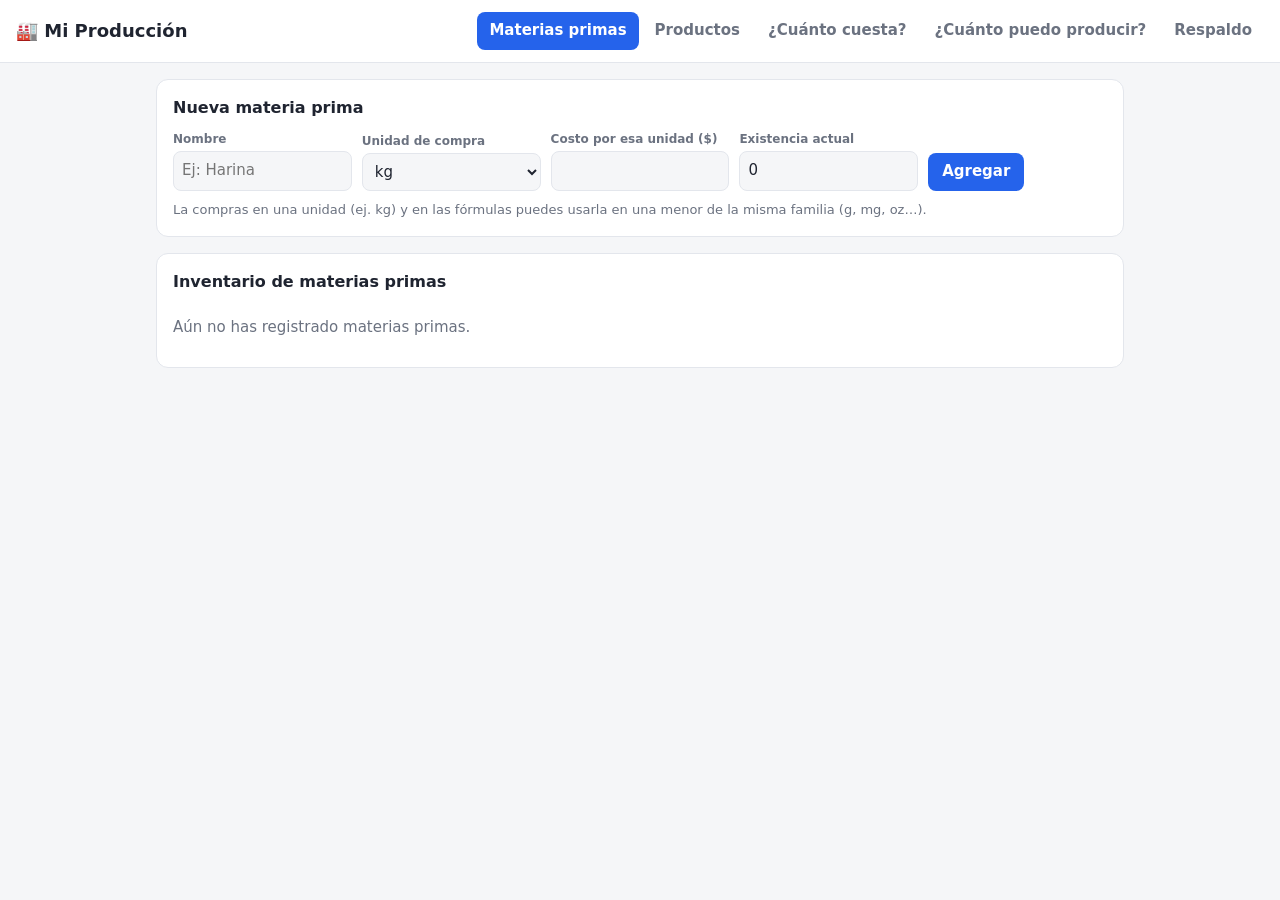
<file: index.html>
<!DOCTYPE html>
<html lang="es">
<head>
<meta charset="utf-8">
<meta name="viewport" content="width=device-width, initial-scale=1">
<title>Mi Producción</title>
<style>
  :root{--bg:#f5f6f8;--card:#fff;--tx:#1f2430;--mut:#6b7280;--bd:#e3e6ec;--pri:#2563eb;--pri2:#1d4ed8;--ok:#15803d;--bad:#b91c1c;--warn:#b45309}
  @media (prefers-color-scheme:dark){:root{--bg:#12151c;--card:#1b2030;--tx:#e8eaf0;--mut:#9aa3b5;--bd:#2c3347;--pri:#3b82f6;--pri2:#60a5fa;--ok:#4ade80;--bad:#f87171;--warn:#fbbf24}}
  *{box-sizing:border-box}
  body{margin:0;font:15px/1.45 system-ui,sans-serif;background:var(--bg);color:var(--tx)}
  header{background:var(--card);border-bottom:1px solid var(--bd);padding:12px 16px;display:flex;flex-wrap:wrap;gap:8px;align-items:center;justify-content:space-between;position:sticky;top:0;z-index:5}
  h1{font-size:18px;margin:0}
  nav{display:flex;gap:4px;flex-wrap:wrap}
  nav button{background:none;border:0;padding:8px 12px;border-radius:8px;cursor:pointer;color:var(--mut);font:inherit;font-weight:600}
  nav button.on{background:var(--pri);color:#fff}
  main{max-width:1000px;margin:0 auto;padding:16px}
  .card{background:var(--card);border:1px solid var(--bd);border-radius:12px;padding:16px;margin-bottom:16px}
  h2{font-size:16px;margin:0 0 12px}
  h3{font-size:14px;margin:16px 0 8px}
  label{display:block;font-size:12px;color:var(--mut);margin-bottom:3px;font-weight:600}
  input,select,textarea{width:100%;padding:8px;border:1px solid var(--bd);border-radius:8px;background:var(--bg);color:var(--tx);font:inherit}
  textarea{min-height:90px;resize:vertical}
  .row{display:grid;gap:10px;grid-template-columns:repeat(auto-fit,minmax(140px,1fr));align-items:end;margin-bottom:10px}
  button.b{background:var(--pri);color:#fff;border:0;padding:8px 14px;border-radius:8px;cursor:pointer;font:inherit;font-weight:600}
  button.b:hover{background:var(--pri2)}
  button.g{background:none;color:var(--tx);border:1px solid var(--bd)}
  button.g:hover{background:var(--bg)}
  button.x{background:none;border:0;color:var(--bad);cursor:pointer;font-size:16px;padding:4px 8px}
  table{width:100%;border-collapse:collapse}
  th,td{padding:8px 6px;text-align:left;border-bottom:1px solid var(--bd);vertical-align:middle}
  th{font-size:12px;color:var(--mut);text-transform:uppercase}
  td.n,th.n{text-align:right;font-variant-numeric:tabular-nums}
  .tw{overflow-x:auto}
  .mut{color:var(--mut)}.ok{color:var(--ok)}.bad{color:var(--bad)}.warn{color:var(--warn)}
  .big{font-size:26px;font-weight:700}
  .kpis{display:grid;gap:10px;grid-template-columns:repeat(auto-fit,minmax(150px,1fr));margin:12px 0}
  .kpi{background:var(--bg);border:1px solid var(--bd);border-radius:10px;padding:10px 12px}
  .kpi small{color:var(--mut);display:block}
  .kpi b{font-size:18px}
  .bar{display:flex;gap:8px;flex-wrap:wrap;margin-bottom:12px;align-items:center}
  dialog{border:1px solid var(--bd);border-radius:14px;background:var(--card);color:var(--tx);width:min(760px,96vw);max-height:92vh;padding:18px}
  dialog::backdrop{background:rgba(0,0,0,.5)}
  pre.ins{white-space:pre-wrap;font:inherit;background:var(--bg);padding:10px;border-radius:8px;margin:0}
  .empty{color:var(--mut);padding:12px 0}
</style>
</head>
<body>
<header>
  <h1>🏭 Mi Producción</h1>
  <nav id="nav">
    <button data-t="mat" class="on">Materias primas</button>
    <button data-t="prod">Productos</button>
    <button data-t="cost">¿Cuánto cuesta?</button>
    <button data-t="cap">¿Cuánto puedo producir?</button>
    <button data-t="data">Respaldo</button>
  </nav>
</header>
<main id="main"></main>

<dialog id="dlg"></dialog>

<script>
// ---------- Unidades ----------
const UNITS = {
  kg:{n:'kg',f:'masa',k:1000}, g:{n:'g',f:'masa',k:1}, mg:{n:'mg',f:'masa',k:0.001},
  lb:{n:'lb',f:'masa',k:453.592}, oz:{n:'oz',f:'masa',k:28.3495},
  L:{n:'L',f:'volumen',k:1000}, ml:{n:'ml',f:'volumen',k:1}, gal:{n:'galón',f:'volumen',k:3785.41},
  taza:{n:'taza',f:'volumen',k:240}, cda:{n:'cucharada',f:'volumen',k:15}, cdta:{n:'cucharadita',f:'volumen',k:5},
  floz:{n:'fl oz',f:'volumen',k:29.5735},
  und:{n:'unidad',f:'conteo',k:1}, par:{n:'par',f:'conteo',k:2}, doc:{n:'docena',f:'conteo',k:12}, cto:{n:'ciento',f:'conteo',k:100}
};
const FAMS = {masa:'Peso',volumen:'Volumen',conteo:'Conteo'};
const fam = u => UNITS[u].f;
const unitOpts = (sel, family) => Object.entries(UNITS).filter(([k,v])=>!family||v.f===family)
  .map(([k,v])=>`<option value="${k}"${k===sel?' selected':''}>${v.n}</option>`).join('');
const unitOptsGrouped = sel => Object.keys(FAMS).map(f=>`<optgroup label="${FAMS[f]}">${unitOpts(sel,f)}</optgroup>`).join('');

// ---------- Estado ----------
const KEY='miproduccion.v1';
let S = {materials:[], products:[]};
try{ const r=localStorage.getItem(KEY); if(r) S=JSON.parse(r); }catch(e){}
const save=()=>{ try{localStorage.setItem(KEY,JSON.stringify(S));}catch(e){} };
const uid=()=>Math.random().toString(36).slice(2,9);
const mat=id=>S.materials.find(m=>m.id===id);
const esc=s=>String(s??'').replace(/[&<>"']/g,c=>({'&':'&amp;','<':'&lt;','>':'&gt;','"':'&quot;',"'":'&#39;'}[c]));
const num=v=>{const x=parseFloat(v);return isFinite(x)?x:0};
const money=v=>(isFinite(v)?v:0).toLocaleString('es',{style:'currency',currency:'USD',minimumFractionDigits:2,maximumFractionDigits:2});
const fmt=(v,d=3)=>(+v.toFixed(d)).toLocaleString('es',{maximumFractionDigits:d});

// Costo por unidad base (g, ml, und) de una materia prima
const baseCost=m=>m.cost/UNITS[m.unit].k;
const lineCost=l=>{const m=mat(l.matId);return m?l.qty*UNITS[l.unit].k*baseCost(m):0};
const stockBase=m=>num(m.stock)*UNITS[m.stockUnit||m.unit].k;
function productCosts(p){
  const mats=p.recipe.reduce((a,l)=>a+lineCost(l),0);
  const other=p.others.reduce((a,o)=>a+num(o.amount),0);
  return {mats,other,total:mats+other};
}

// ---------- Navegación ----------
let tab='mat';
document.getElementById('nav').onclick=e=>{
  const t=e.target.dataset.t; if(!t) return; tab=t;
  [...e.currentTarget.children].forEach(b=>b.classList.toggle('on',b.dataset.t===t));
  render();
};
const $=s=>document.querySelector(s);
function render(){
  ({mat:viewMat,prod:viewProd,cost:viewCost,cap:viewCap,data:viewData})[tab]();
}

// ---------- Materias primas ----------
function viewMat(){
  $('#main').innerHTML=`
  <div class="card"><h2>Nueva materia prima</h2>
    <form id="fm">
      <div class="row">
        <div><label>Nombre</label><input name="name" required placeholder="Ej: Harina"></div>
        <div><label>Unidad de compra</label><select name="unit">${unitOptsGrouped('kg')}</select></div>
        <div><label>Costo por esa unidad ($)</label><input name="cost" type="number" step="any" min="0" required></div>
        <div><label>Existencia actual</label><input name="stock" type="number" step="any" min="0" value="0"></div>
        <div><button class="b">Agregar</button></div>
      </div>
    </form>
    <p class="mut" style="margin:0;font-size:13px">La compras en una unidad (ej. kg) y en las fórmulas puedes usarla en una menor de la misma familia (g, mg, oz…).</p>
  </div>
  <div class="card"><h2>Inventario de materias primas</h2>${S.materials.length?`<div class="tw"><table>
    <tr><th>Nombre</th><th>Unidad</th><th class="n">Costo</th><th class="n">Costo por unidad menor</th><th class="n">Existencia</th><th></th></tr>
    ${S.materials.map(m=>{const sm=fam(m.unit)==='masa'?'g':fam(m.unit)==='volumen'?'ml':'und';
      return `<tr><td>${esc(m.name)}</td><td>${UNITS[m.unit].n}</td><td class="n">${money(m.cost)}</td>
      <td class="n mut">${money(baseCost(m))} / ${UNITS[sm].n}</td>
      <td class="n">${fmt(num(m.stock))} ${UNITS[m.stockUnit||m.unit].n}</td>
      <td class="n"><button class="b g" onclick="editMat('${m.id}')">Editar</button><button class="x" title="Eliminar" onclick="delMat('${m.id}')">✕</button></td></tr>`}).join('')}
  </table></div>`:'<div class="empty">Aún no has registrado materias primas.</div>'}</div>`;
  $('#fm').onsubmit=e=>{e.preventDefault();const f=new FormData(e.target);
    S.materials.push({id:uid(),name:f.get('name').trim(),unit:f.get('unit'),cost:num(f.get('cost')),stock:num(f.get('stock')),stockUnit:f.get('unit')});
    save();render();};
}
function editMat(id){
  const m=mat(id),d=$('#dlg');
  d.innerHTML=`<h2>Editar materia prima</h2><form id="fe">
    <div class="row"><div><label>Nombre</label><input name="name" value="${esc(m.name)}" required></div>
    <div><label>Unidad de compra</label><select name="unit" ${S.products.some(p=>p.recipe.some(l=>l.matId===id))?'disabled title="En uso en fórmulas"':''}>${unitOptsGrouped(m.unit)}</select></div>
    <div><label>Costo por unidad ($)</label><input name="cost" type="number" step="any" min="0" value="${m.cost}" required></div></div>
    <div class="row"><div><label>Existencia</label><input name="stock" type="number" step="any" min="0" value="${num(m.stock)}"></div>
    <div><label>Unidad de existencia</label><select name="stockUnit">${unitOpts(m.stockUnit||m.unit,fam(m.unit))}</select></div></div>
    <div class="bar"><button class="b">Guardar</button><button type="button" class="b g" onclick="$('#dlg').close()">Cancelar</button></div></form>`;
  d.showModal();
  $('#fe').onsubmit=e=>{e.preventDefault();const f=new FormData(e.target);
    m.name=f.get('name').trim();m.cost=num(f.get('cost'));m.stock=num(f.get('stock'));
    if(f.get('unit'))m.unit=f.get('unit');
    m.stockUnit=f.get('stockUnit');if(fam(m.stockUnit)!==fam(m.unit))m.stockUnit=m.unit;
    save();d.close();render();};
}
function delMat(id){
  const used=S.products.filter(p=>p.recipe.some(l=>l.matId===id)).map(p=>p.name);
  if(used.length&&!confirm('Se usa en: '+used.join(', ')+'.\n¿Eliminar y quitarla de esas fórmulas?'))return;
  if(!used.length&&!confirm('¿Eliminar materia prima?'))return;
  S.materials=S.materials.filter(m=>m.id!==id);
  S.products.forEach(p=>p.recipe=p.recipe.filter(l=>l.matId!==id));
  save();render();
}

// ---------- Productos ----------
function viewProd(){
  $('#main').innerHTML=`<div class="card"><div class="bar"><h2 style="margin:0;flex:1">Productos</h2>
    <button class="b" onclick="editProd()">+ Nuevo producto</button></div>
    ${S.products.length?`<div class="tw"><table><tr><th>Producto</th><th class="n">Costo mat.</th><th class="n">Otros costos</th><th class="n">Costo total</th><th class="n">Precio venta</th><th class="n">Ganancia</th><th></th></tr>
    ${S.products.map(p=>{const c=productCosts(p),g=num(p.price)-c.total;
      return `<tr><td><b>${esc(p.name)}</b><br><span class="mut" style="font-size:12px">${p.recipe.length} ingredientes</span></td>
      <td class="n">${money(c.mats)}</td><td class="n">${money(c.other)}</td><td class="n">${money(c.total)}</td>
      <td class="n">${money(num(p.price))}</td>
      <td class="n ${g>=0?'ok':'bad'}">${money(g)}${num(p.price)?` <small>(${fmt(g/num(p.price)*100,1)}%)</small>`:''}</td>
      <td class="n"><button class="b g" onclick="viewIns('${p.id}')">Instructivo</button> <button class="b g" onclick="editProd('${p.id}')">Editar</button><button class="x" onclick="delProd('${p.id}')">✕</button></td></tr>`}).join('')}
    </table></div>`:'<div class="empty">Aún no has creado productos.</div>'}</div>`;
}
function delProd(id){if(confirm('¿Eliminar producto?')){S.products=S.products.filter(p=>p.id!==id);save();render();}}
function viewIns(id){
  const p=S.products.find(x=>x.id===id),d=$('#dlg');
  d.innerHTML=`<h2>${esc(p.name)} — Instructivo</h2>
    <h3>Fórmula (por unidad)</h3>${p.recipe.length?`<ul>${p.recipe.map(l=>`<li>${fmt(l.qty)} ${UNITS[l.unit].n} de ${esc(mat(l.matId)?.name)}</li>`).join('')}</ul>`:'<p class="mut">Sin ingredientes.</p>'}
    <h3>Preparación</h3><pre class="ins">${esc(p.instructions)||'Sin instructivo.'}</pre>
    <div class="bar" style="margin-top:14px"><button class="b g" onclick="$('#dlg').close()">Cerrar</button></div>`;
  d.showModal();
}

let draft=null;
function editProd(id){
  const p=id?S.products.find(x=>x.id===id):null;
  draft=p?JSON.parse(JSON.stringify(p)):{id:uid(),name:'',price:0,instructions:'',recipe:[],others:[]};
  draft._new=!p;
  const d=$('#dlg');
  d.innerHTML=`<h2>${p?'Editar':'Nuevo'} producto</h2><form id="fp">
    <div class="row"><div><label>Nombre del producto</label><input id="pn" value="${esc(draft.name)}" required></div>
    <div><label>Precio de venta ($)</label><input id="pp" type="number" step="any" min="0" value="${draft.price}"></div></div>
    <h3>Fórmula — materias primas por 1 unidad producida</h3><div id="rec"></div>
    <button type="button" class="b g" onclick="addLine()">+ Ingrediente</button>
    <h3>Otros costos por unidad (empaque, mano de obra, energía…)</h3><div id="oth"></div>
    <button type="button" class="b g" onclick="addOther()">+ Otro costo</button>
    <h3>Instructivo</h3><textarea id="pi" placeholder="Pasos de elaboración…">${esc(draft.instructions)}</textarea>
    <div id="sum" class="kpis"></div>
    <div class="bar"><button class="b">Guardar</button><button type="button" class="b g" onclick="$('#dlg').close()">Cancelar</button></div></form>`;
  d.showModal();
  drawRec();drawOth();
  $('#pp').oninput=sumUp;
  $('#fp').onsubmit=e=>{e.preventDefault();
    draft.name=$('#pn').value.trim();draft.price=num($('#pp').value);draft.instructions=$('#pi').value;
    draft.recipe=draft.recipe.filter(l=>l.matId&&l.qty>0);
    draft.others=draft.others.filter(o=>o.desc||o.amount);
    const isNew=draft._new;delete draft._new;
    if(isNew)S.products.push(draft);else S.products[S.products.findIndex(x=>x.id===draft.id)]=draft;
    save();d.close();render();};
}
function drawRec(){
  $('#rec').innerHTML=S.materials.length?draft.recipe.map((l,i)=>{
    const m=mat(l.matId);
    return `<div class="row" style="grid-template-columns:2fr 1fr 1fr 1fr auto">
    <div><label>Materia prima</label><select onchange="setMat(${i},this.value)"><option value="">— elegir —</option>${S.materials.map(x=>`<option value="${x.id}"${x.id===l.matId?' selected':''}>${esc(x.name)}</option>`).join('')}</select></div>
    <div><label>Cantidad</label><input type="number" step="any" min="0" value="${l.qty||''}" oninput="draft.recipe[${i}].qty=num(this.value);sumUp()"></div>
    <div><label>Unidad</label><select onchange="draft.recipe[${i}].unit=this.value;sumUp()">${m?unitOpts(l.unit,fam(m.unit)):''}</select></div>
    <div class="n" id="lc${i}" style="padding-bottom:8px">${money(lineCost(l))}</div>
    <button type="button" class="x" onclick="draft.recipe.splice(${i},1);drawRec()">✕</button></div>`}).join('')
    :'<p class="mut">Primero registra materias primas.</p>';
  sumUp();
}
function setMat(i,id){const l=draft.recipe[i];l.matId=id;l.unit=id?mat(id).unit:'g';drawRec();}
function addLine(){draft.recipe.push({matId:'',qty:0,unit:'g'});drawRec();}
function drawOth(){
  $('#oth').innerHTML=draft.others.map((o,i)=>`<div class="row" style="grid-template-columns:2fr 1fr auto">
    <div><label>Concepto</label><input value="${esc(o.desc)}" oninput="draft.others[${i}].desc=this.value"></div>
    <div><label>Monto por unidad ($)</label><input type="number" step="any" min="0" value="${o.amount||''}" oninput="draft.others[${i}].amount=num(this.value);sumUp()"></div>
    <button type="button" class="x" onclick="draft.others.splice(${i},1);drawOth();sumUp()">✕</button></div>`).join('');
}
function addOther(){draft.others.push({desc:'',amount:0});drawOth();}
function sumUp(){
  draft.recipe.forEach((l,i)=>{const e=$('#lc'+i);if(e)e.textContent=money(lineCost(l));});
  const c=productCosts(draft),pr=num($('#pp')?.value),g=pr-c.total;
  $('#sum').innerHTML=`<div class="kpi"><small>Materias primas</small><b>${money(c.mats)}</b></div>
    <div class="kpi"><small>Otros costos</small><b>${money(c.other)}</b></div>
    <div class="kpi"><small>Costo total/unidad</small><b>${money(c.total)}</b></div>
    <div class="kpi"><small>Ganancia/unidad</small><b class="${g>=0?'ok':'bad'}">${money(g)}</b></div>`;
}

// ---------- ¿Cuánto cuesta? ----------
function prodSelect(id,sel){return `<select id="${id}">${S.products.map(p=>`<option value="${p.id}"${p.id===sel?' selected':''}>${esc(p.name)}</option>`).join('')}</select>`;}
let costSel='',costQty=10;
function viewCost(){
  if(!S.products.length){$('#main').innerHTML='<div class="card empty">Crea un producto primero.</div>';return;}
  if(!S.products.some(p=>p.id===costSel))costSel=S.products[0].id;
  $('#main').innerHTML=`<div class="card"><h2>Costo de producción</h2><div class="row">
    <div><label>Producto</label>${prodSelect('cs',costSel)}</div>
    <div><label>Cantidad a producir</label><input id="cq" type="number" min="0" step="any" value="${costQty}"></div></div>
    <div id="cr"></div></div>`;
  $('#cs').onchange=e=>{costSel=e.target.value;calcCost();};
  $('#cq').oninput=e=>{costQty=num(e.target.value);calcCost();};
  calcCost();
}
function calcCost(){
  const p=S.products.find(x=>x.id===costSel),q=costQty,c=productCosts(p);
  const rows=p.recipe.map(l=>{const m=mat(l.matId),b=l.qty*UNITS[l.unit].k*q;
    const inBuy=b/UNITS[m.unit].k,have=stockBase(m);
    return `<tr><td>${esc(m.name)}</td><td class="n">${fmt(l.qty*q)} ${UNITS[l.unit].n}</td>
    <td class="n mut">${fmt(inBuy)} ${UNITS[m.unit].n}</td><td class="n">${money(lineCost(l)*q)}</td>
    <td class="n ${have>=b-1e-9?'ok':'bad'}">${have>=b-1e-9?'Suficiente':'Faltan '+fmt((b-have)/UNITS[m.unit].k)+' '+UNITS[m.unit].n}</td></tr>`}).join('');
  const oth=p.others.map(o=>`<tr><td>${esc(o.desc)||'Otro costo'}</td><td class="n mut" colspan="2">${money(num(o.amount))} × ${fmt(q)}</td><td class="n">${money(num(o.amount)*q)}</td><td></td></tr>`).join('');
  const tot=c.total*q,rev=num(p.price)*q;
  $('#cr').innerHTML=`<div class="kpis">
    <div class="kpi"><small>Costo total</small><b class="big">${money(tot)}</b></div>
    <div class="kpi"><small>Costo por unidad</small><b>${money(c.total)}</b></div>
    <div class="kpi"><small>Ingreso por ventas</small><b>${money(rev)}</b></div>
    <div class="kpi"><small>Ganancia</small><b class="${rev-tot>=0?'ok':'bad'}">${money(rev-tot)}</b></div></div>
    <div class="tw"><table><tr><th>Concepto</th><th class="n">Necesario</th><th class="n">En unidad de compra</th><th class="n">Costo</th><th class="n">Existencia</th></tr>
    ${rows}${oth}<tr><td><b>Total</b></td><td colspan="2"></td><td class="n"><b>${money(tot)}</b></td><td></td></tr></table></div>`;
}

// ---------- ¿Cuánto puedo producir? ----------
let capSel='';
function viewCap(){
  if(!S.products.length){$('#main').innerHTML='<div class="card empty">Crea un producto primero.</div>';return;}
  if(!S.products.some(p=>p.id===capSel))capSel=S.products[0].id;
  $('#main').innerHTML=`<div class="card"><h2>Mis existencias</h2>
    <p class="mut" style="margin-top:0;font-size:13px">Escribe cuánto tienes de cada materia prima; el resultado se actualiza al instante.</p>
    <div class="row">${S.materials.map(m=>`<div><label>${esc(m.name)}</label>
      <div style="display:flex;gap:4px"><input type="number" step="any" min="0" value="${num(m.stock)}" oninput="setStock('${m.id}',this.value)">
      <select style="width:auto" onchange="setStockUnit('${m.id}',this.value)">${unitOpts(m.stockUnit||m.unit,fam(m.unit))}</select></div></div>`).join('')}</div></div>
    <div class="card"><h2>Producción posible</h2><div class="row"><div><label>Producto</label>${prodSelect('ps',capSel)}</div></div>
    <div id="cp"></div></div>
    <div class="card"><h2>Todos los productos</h2><div id="ca"></div></div>`;
  $('#ps').onchange=e=>{capSel=e.target.value;calcCap();};
  calcCap();
}
function setStock(id,v){mat(id).stock=num(v);save();calcCap();}
function setStockUnit(id,u){mat(id).stockUnit=u;save();calcCap();}
// Devuelve unidades posibles y detalle
function capacity(p){
  let best=Infinity,lim=null;
  const det=p.recipe.map(l=>{const m=mat(l.matId),need=l.qty*UNITS[l.unit].k,have=stockBase(m);
    const n=need>0?have/need:Infinity;
    if(n<best){best=n;lim=m;}
    return {m,l,need,have,n};});
  if(!det.length)best=0;
  return {max:Math.floor(best+1e-9),lim,det};
}
function calcCap(){
  const p=S.products.find(x=>x.id===capSel),r=capacity(p),c=productCosts(p);
  $('#cp').innerHTML=!p.recipe.length?'<div class="empty">Este producto no tiene fórmula.</div>':`
    <div class="kpis"><div class="kpi"><small>Puedes producir</small><b class="big">${fmt(r.max,0)} und</b></div>
    <div class="kpi"><small>Limita</small><b class="warn">${esc(r.lim?.name||'—')}</b></div>
    <div class="kpi"><small>Costo de esa producción</small><b>${money(c.total*r.max)}</b></div>
    <div class="kpi"><small>Venta potencial</small><b>${money(num(p.price)*r.max)}</b></div></div>
    <div class="tw"><table><tr><th>Materia prima</th><th class="n">Por unidad</th><th class="n">Tienes</th><th class="n">Alcanza para</th><th class="n">Sobrante tras producir</th></tr>
    ${r.det.map(x=>{const u=x.l.unit,bu=x.m.unit,left=x.have-x.need*r.max;
      return `<tr><td>${esc(x.m.name)}${x.m===r.lim?' ⚠️':''}</td><td class="n">${fmt(x.l.qty)} ${UNITS[u].n}</td>
      <td class="n">${fmt(x.have/UNITS[bu].k)} ${UNITS[bu].n}</td><td class="n">${fmt(Math.floor(x.n+1e-9),0)} und</td>
      <td class="n">${fmt(left/UNITS[bu].k)} ${UNITS[bu].n}</td></tr>`}).join('')}</table></div>`;
  $('#ca').innerHTML=`<div class="tw"><table><tr><th>Producto</th><th class="n">Puedes producir</th><th>Limita</th></tr>
    ${S.products.map(q=>{const x=capacity(q);return `<tr><td>${esc(q.name)}</td><td class="n"><b>${fmt(x.max,0)}</b></td><td class="mut">${esc(x.lim?.name||'—')}</td></tr>`}).join('')}</table></div>
    <p class="mut" style="font-size:12px">Cada fila asume que usas todas las existencias solo para ese producto.</p>`;
}

// ---------- Respaldo ----------
function viewData(){
  $('#main').innerHTML=`<div class="card"><h2>Respaldo de datos</h2>
    <p class="mut">Tus datos se guardan en este navegador. Descarga un respaldo para moverlos o protegerlos.</p>
    <div class="bar"><button class="b" onclick="exportData()">Descargar respaldo</button>
    <label class="b g" style="display:inline-block;cursor:pointer;margin:0;color:var(--tx)">Importar respaldo<input type="file" accept=".json" hidden onchange="importData(this.files[0])"></label>
    <button class="b g" style="color:var(--bad)" onclick="if(confirm('¿Borrar TODOS los datos?')){S={materials:[],products:[]};save();render();}">Borrar todo</button></div></div>`;
}
function exportData(){
  const a=document.createElement('a');a.href=URL.createObjectURL(new Blob([JSON.stringify(S,null,1)],{type:'application/json'}));
  a.download='mi-produccion.json';a.click();
}
function importData(f){
  if(!f)return;const r=new FileReader();
  r.onload=()=>{try{const d=JSON.parse(r.result);if(!Array.isArray(d.materials)||!Array.isArray(d.products))throw 0;
    S=d;save();render();alert('Datos importados');}catch(e){alert('Archivo inválido');}};
  r.readAsText(f);
}

render();
</script>
</body>
</html>
</file>
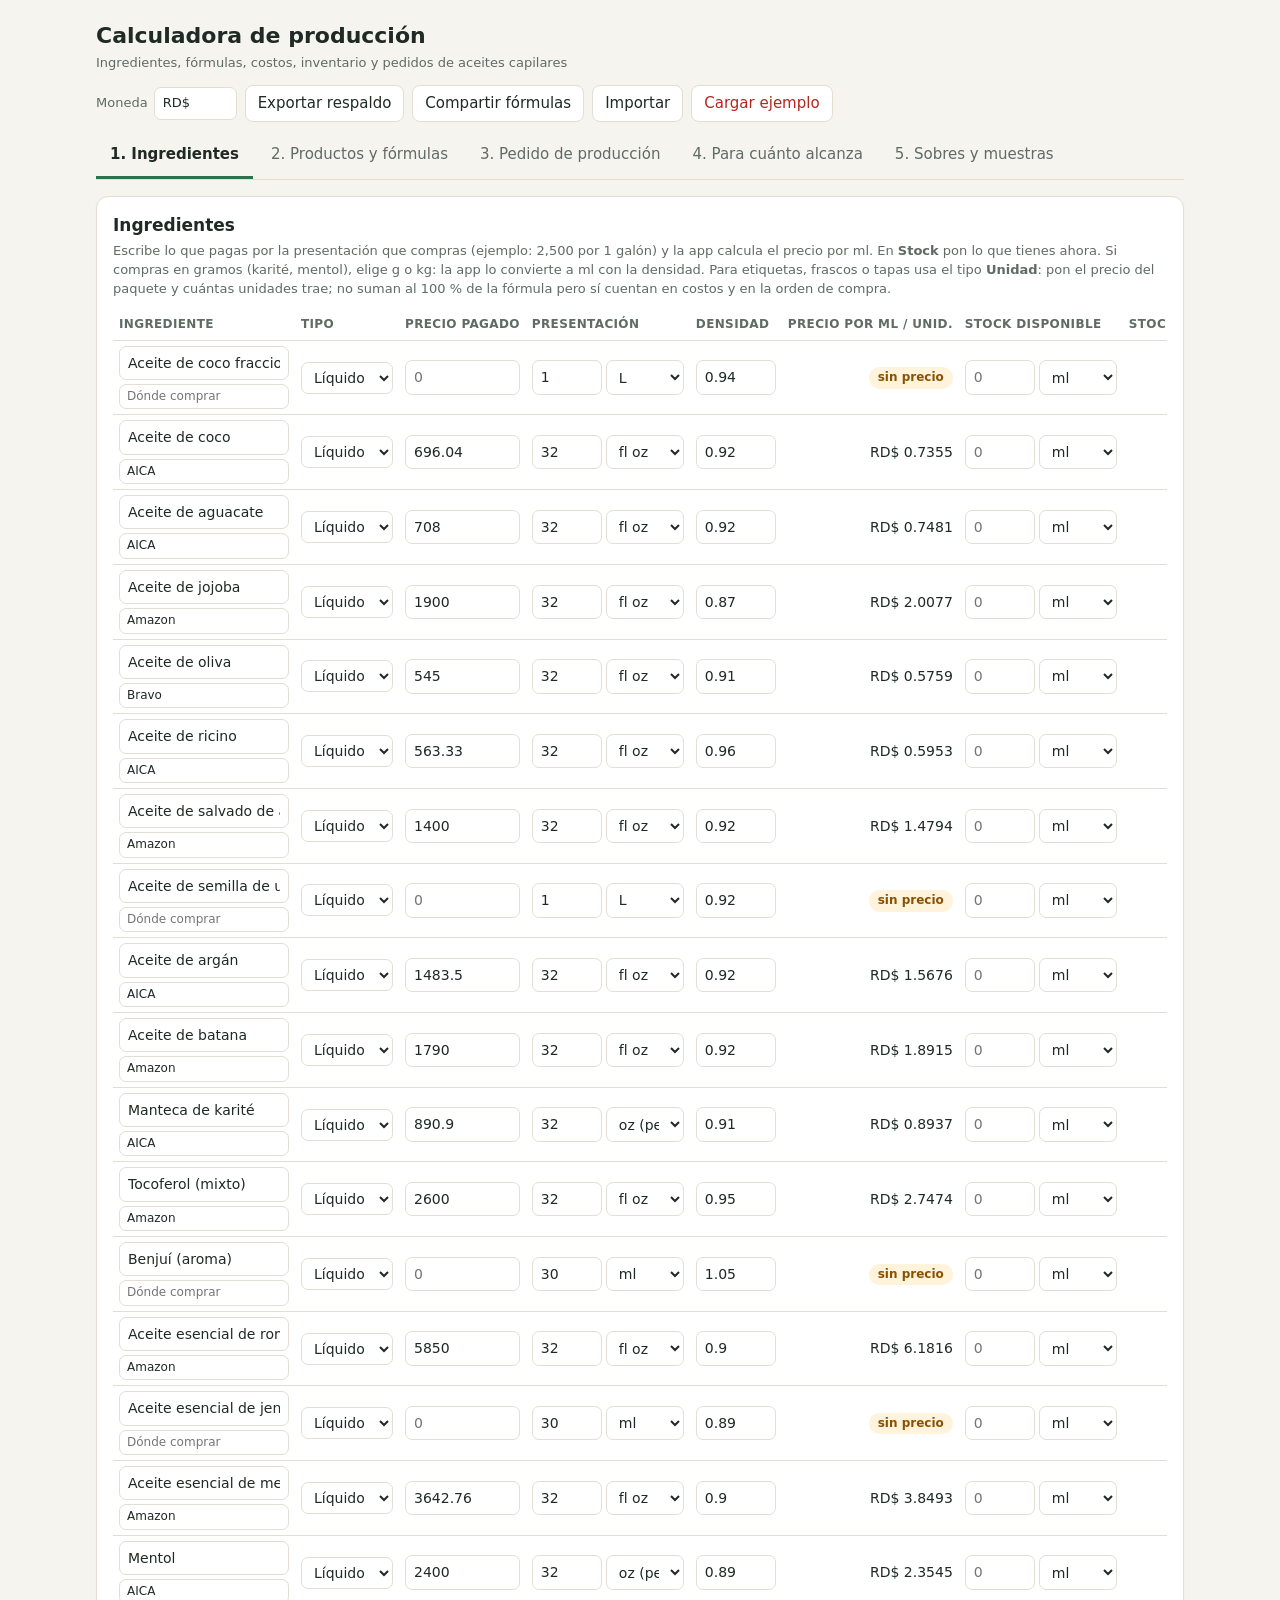
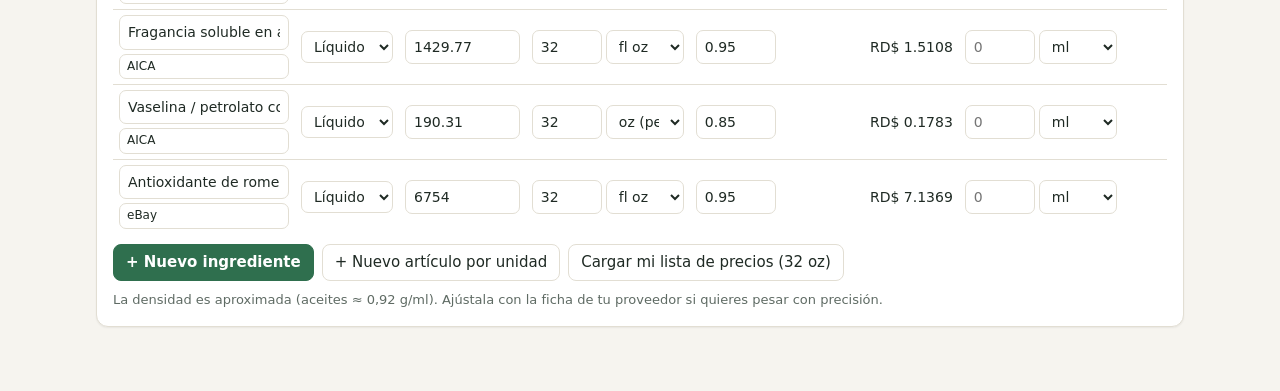
<file: calculadora-aceites.html>
<!doctype html>
<html lang="es">
<head>
<meta charset="utf-8">
<meta name="viewport" content="width=device-width, initial-scale=1">
<title>Calculadora de Producción</title>
<style>
:root{
  --bg:#f6f4ef; --surface:#ffffff; --text:#1f2a24; --muted:#5f6b64; --line:#e2ded3;
  --accent:#2f6f4e; --accent-ink:#ffffff; --accent-soft:#e6f0ea;
  --warn:#8a5200; --warn-bg:#fff3dc; --bad:#b3261e; --bad-bg:#fde8e6; --ok:#1d6b3a; --ok-bg:#e3f4e8;
  --input:#ffffff; --shadow:0 1px 2px rgba(0,0,0,.06);
}
@media (prefers-color-scheme: dark){
  :root{
    --bg:#16191a; --surface:#1f2425; --text:#e8ece9; --muted:#9aa6a0; --line:#323a3b;
    --accent:#5fbf8c; --accent-ink:#0d1f16; --accent-soft:#1d2e26;
    --warn:#f0b254; --warn-bg:#3a2d12; --bad:#ff8a80; --bad-bg:#3d1f1d; --ok:#7fd9a1; --ok-bg:#1b3325;
    --input:#171b1c; --shadow:none;
  }
}
*{box-sizing:border-box}
[hidden]{display:none!important}
body{margin:0;background:var(--bg);color:var(--text);font:15px/1.45 system-ui,-apple-system,"Segoe UI",Roboto,sans-serif}
.wrap{max-width:1120px;margin:0 auto;padding:0 16px 48px}
h1{font-size:22px;margin:0}
h2{font-size:17px;margin:0 0 4px}
.sub{margin:2px 0 0;color:var(--muted);font-size:13px}
.top{display:flex;flex-wrap:wrap;gap:12px;align-items:center;justify-content:space-between;padding:20px 0 12px}
.actions{display:flex;flex-wrap:wrap;gap:8px;align-items:center}
.actions label{display:flex;gap:6px;align-items:center;font-size:13px;color:var(--muted)}
button{font:inherit;cursor:pointer;border:1px solid var(--line);background:var(--surface);color:var(--text);padding:7px 12px;border-radius:8px}
button:hover{border-color:var(--accent)}
button.primary{background:var(--accent);color:var(--accent-ink);border-color:var(--accent);font-weight:600}
button.danger{color:var(--bad)}
button.icon{padding:5px 9px;line-height:1}
input,select{font:inherit;color:var(--text);background:var(--input);border:1px solid var(--line);border-radius:7px;padding:6px 8px;min-width:0}
input:focus,select:focus,button:focus-visible{outline:2px solid var(--accent);outline-offset:1px}
input[type=number]{width:100%}
.tabs{display:flex;gap:4px;border-bottom:1px solid var(--line);margin-bottom:16px;overflow-x:auto}
.tabs button{border:none;border-bottom:3px solid transparent;border-radius:0;background:none;padding:10px 14px;color:var(--muted);white-space:nowrap}
.tabs button[aria-selected=true]{color:var(--text);border-bottom-color:var(--accent);font-weight:600}
.banner{margin:0 0 14px;padding:10px 14px;border-radius:10px;background:var(--accent-soft);border:1px solid var(--line);font-size:14px}
.banner.warn{background:var(--warn-bg);color:var(--warn)}
.panel{background:var(--surface);border:1px solid var(--line);border-radius:12px;padding:16px;box-shadow:var(--shadow);margin-bottom:16px}
.tbl-wrap{overflow-x:auto}
table{width:100%;border-collapse:collapse;font-size:14px}
th{font-size:12px;text-transform:uppercase;letter-spacing:.03em;color:var(--muted);text-align:left;font-weight:600;padding:6px 6px;white-space:nowrap}
td{padding:5px 6px;border-top:1px solid var(--line);vertical-align:middle}
td.num,th.num{text-align:right;font-variant-numeric:tabular-nums;white-space:nowrap}
.pair{display:flex;gap:4px}
.pair input{width:70px}
.pair select{width:78px}
.toolbar{display:flex;flex-wrap:wrap;gap:10px;align-items:center;justify-content:space-between;margin-bottom:12px}
.toolbar label{display:flex;gap:6px;align-items:center;font-size:13px;color:var(--muted)}
.card-head{display:flex;flex-wrap:wrap;gap:12px;align-items:flex-end;margin-bottom:10px}
.title-input{font-size:17px;font-weight:600;flex:1 1 220px}
.fields{display:flex;flex-wrap:wrap;gap:10px}
.fields label{display:flex;flex-direction:column;gap:2px;font-size:12px;color:var(--muted)}
.fields input{width:120px}
.card-foot{display:flex;flex-wrap:wrap;gap:8px;margin:10px 0}
.stats{display:grid;grid-template-columns:repeat(auto-fit,minmax(150px,1fr));gap:8px;margin-top:6px}
.stat{background:var(--bg);border-radius:10px;padding:8px 10px}
.stat span{display:block;font-size:12px;color:var(--muted)}
.stat b{font-size:16px;font-variant-numeric:tabular-nums}
.stat.good b{color:var(--ok)} .stat.bad b{color:var(--bad)}
.pill{display:inline-block;padding:2px 9px;border-radius:99px;font-size:12px;font-weight:600}
.pill.ok{background:var(--ok-bg);color:var(--ok)} .pill.bad{background:var(--bad-bg);color:var(--bad)} .pill.warn{background:var(--warn-bg);color:var(--warn)}
.note{margin:8px 0 0;font-size:13px;color:var(--muted)}
.note.warn{color:var(--warn)}
.orow{display:flex;gap:8px;align-items:center;margin-bottom:8px;flex-wrap:wrap}
.orow select{flex:1 1 240px}
.orow input{width:110px}
tr.short td{background:var(--bad-bg)}
.hint{color:var(--muted);font-size:13px;margin:0 0 12px}
.empty{color:var(--muted);padding:12px 0}
@media print{
  .no-print{display:none!important}
  body{background:#fff;color:#000}
  .panel{box-shadow:none;border-color:#bbb}
}
</style>
</head>
<body>
<div class="wrap">
  <header class="top no-print">
    <div>
      <h1>Calculadora de producción</h1>
      <p class="sub">Ingredientes, fórmulas, costos, inventario y pedidos de aceites capilares</p>
    </div>
    <div class="actions">
      <label>Moneda <input id="cur" size="5" aria-label="Símbolo de moneda"></label>
      <button id="btn-export" title="Descarga un archivo JSON con todos tus datos: precios, stock, pedidos y muestras">Exportar respaldo</button>
      <button id="btn-share" title="Descarga un JSON solo con ingredientes y fórmulas, sin precios, stock ni pedidos">Compartir fórmulas</button>
      <button id="btn-import" title="Abre un JSON exportado desde esta app">Importar</button>
      <input type="file" id="file" accept=".json,application/json" hidden>
      <button id="btn-reset" class="danger" title="Reemplaza todo por las fórmulas de ejemplo">Cargar ejemplo</button>
    </div>
  </header>

  <div id="banner"></div>

  <nav class="tabs no-print" role="tablist">
    <button role="tab" data-tab="ing" aria-selected="true">1. Ingredientes</button>
    <button role="tab" data-tab="prod" aria-selected="false">2. Productos y fórmulas</button>
    <button role="tab" data-tab="orden" aria-selected="false">3. Pedido de producción</button>
    <button role="tab" data-tab="cap" aria-selected="false">4. Para cuánto alcanza</button>
    <button role="tab" data-tab="mues" aria-selected="false">5. Sobres y muestras</button>
  </nav>

  <!-- INGREDIENTES -->
  <section id="tab-ing">
    <div class="panel">
      <h2>Ingredientes</h2>
      <p class="hint">Escribe lo que pagas por la presentación que compras (ejemplo: 2,500 por 1 galón) y la app calcula el precio por ml. En <b>Stock</b> pon lo que tienes ahora. Si compras en gramos (karité, mentol), elige g o kg: la app lo convierte a ml con la densidad. Para etiquetas, frascos o tapas usa el tipo <b>Unidad</b>: pon el precio del paquete y cuántas unidades trae; no suman al 100 % de la fórmula pero sí cuentan en costos y en la orden de compra.</p>
      <div class="tbl-wrap">
        <table>
          <thead><tr>
            <th>Ingrediente</th><th>Tipo</th><th>Precio pagado</th><th>Presentación</th><th title="g/ml. Sirve para convertir pesos a ml y para mostrar gramos al pesar">Densidad</th>
            <th class="num">Precio por ml / unid.</th><th>Stock disponible</th><th class="num">Stock en ml / unid.</th><th></th>
          </tr></thead>
          <tbody id="ing-body"></tbody>
        </table>
      </div>
      <div class="card-foot">
        <button id="add-ing" class="primary">+ Nuevo ingrediente</button>
        <button id="add-ing-unit" title="Etiquetas, frascos, tapas… se cuentan por unidad y no entran en el 100 % de la fórmula">+ Nuevo artículo por unidad</button>
        <button id="load-prices" title="Pone tus precios de AICA, Amazon, Bravo y eBay (32 oz) en los ingredientes que coincidan por nombre">Cargar mi lista de precios (32 oz)</button>
      </div>
      <p class="note">La densidad es aproximada (aceites ≈ 0,92 g/ml). Ajústala con la ficha de tu proveedor si quieres pesar con precisión.</p>
    </div>
  </section>

  <!-- PRODUCTOS -->
  <section id="tab-prod" hidden>
    <div class="toolbar no-print">
      <div>
        <h2>Productos y fórmulas</h2>
        <p class="hint" style="margin:0">Los porcentajes se calculan sobre el volumen (ml) del envase. Cada fórmula debe sumar 100 %. Los artículos por unidad (etiquetas, frascos) van aparte y no cuentan en ese 100 %.</p>
      </div>
      <div class="actions">
        <label>Margen objetivo % <input id="margin" type="number" min="0" max="95" step="1" style="width:80px"></label>
        <button id="add-prod" class="primary">+ Nuevo producto</button>
      </div>
    </div>
    <div id="prod-list"></div>
  </section>

  <!-- PEDIDO -->
  <section id="tab-orden" hidden>
    <div class="panel no-print">
      <h2>Pedido de producción</h2>
      <p class="hint">Agrega uno o varios productos con la cantidad de unidades. La app calcula cuánto necesitas de cada ingrediente, si tu stock alcanza y qué te falta comprar.</p>
      <div id="order-rows"></div>
      <div class="card-foot">
        <button id="add-orow" class="primary">+ Añadir producto al pedido</button>
        <button id="clear-order">Limpiar pedido</button>
      </div>
    </div>
    <div id="order-result"></div>
  </section>

  <!-- CAPACIDAD -->
  <section id="tab-cap" hidden>
    <div class="panel">
      <h2>Para cuánto alcanza tu stock</h2>
      <p class="hint">Cuántas unidades de cada producto puedes fabricar <b>por separado</b> con el stock actual. Los productos comparten ingredientes, así que las cifras no se suman: si fabricas uno, bajan las de los demás.</p>
      <div id="cap-body"></div>
    </div>
  </section>

  <!-- MUESTRAS -->
  <section id="tab-mues" hidden>
    <div class="panel no-print">
      <h2>Sobres y muestras</h2>
      <p class="hint">Planifica los sobres de prueba: producto, ml por sobre, cuántos sobres y el costo de la bolsa y su etiqueta. La app calcula el costo de cada sobre, lo que necesitas de ingredientes, el costo de un kit con un sobre de cada fila y lo que podrías recuperar en ventas.</p>
      <div class="tbl-wrap"><table>
        <thead><tr><th>Producto</th><th>ml por sobre</th><th>Cantidad de sobres</th><th>Bolsa + etiqueta (c/u)</th><th class="num">Costo por sobre</th><th class="num">Costo total</th><th></th></tr></thead>
        <tbody id="mues-rows"></tbody>
      </table></div>
      <div class="card-foot"><button id="add-srow" class="primary">+ Añadir fila</button></div>
      <div class="fields" style="margin-top:6px">
        <label>Conversión esperada % <input type="number" min="0" max="100" step="any" id="s-conv" title="De cada 100 personas que reciben un sobre, cuántas compran el producto completo. Es un supuesto tuyo."></label>
        <label>Extras por kit (bolsa, tarjeta) <input type="number" min="0" step="any" id="s-kitextra"></label>
        <label>Precio de venta del kit <input type="number" min="0" step="any" id="s-kitprice"></label>
      </div>
    </div>
    <div id="mues-result"></div>
  </section>
</div>

<dialog id="dlg-import" style="max-width:440px;border:1px solid var(--line);border-radius:12px;background:var(--surface);color:var(--text);padding:20px">
  <h2 id="dlg-title">Importar archivo</h2>
  <p id="dlg-text" class="hint"></p>
  <div class="card-foot" style="justify-content:flex-end">
    <button id="dlg-cancel">Cancelar</button>
    <button id="dlg-merge" class="primary" title="Añade lo nuevo y conserva tus precios, stock y pedidos">Fusionar</button>
    <button id="dlg-replace" class="danger" title="Borra lo actual y deja solo lo del archivo">Reemplazar todo</button>
  </div>
</dialog>

<script>
'use strict';
/* ---------- Utilidades ---------- */
const KEY = 'calcAceites_v1';
const $ = (s, r = document) => r.querySelector(s);
const uid = () => 'x' + Math.random().toString(36).slice(2, 10);
const esc = s => String(s ?? '').replace(/[&<>"']/g, c => ({'&':'&amp;','<':'&lt;','>':'&gt;','"':'&quot;',"'":'&#39;'}[c]));
const num = v => { const n = parseFloat(v); return isFinite(n) && n > 0 ? n : 0; };
const nf = (n, d = 2) => isFinite(n) ? n.toLocaleString('es-DO', {minimumFractionDigits: d, maximumFractionDigits: d}) : '—';
let state;
const money = (n, d = 2) => `${esc(state.currency)} ${nf(n, d)}`;

const UNITS = {
  ml:  {label: 'ml',          vol: 1},
  L:   {label: 'L',           vol: 1000},
  gal: {label: 'gal', vol: 3785.41},
  floz:{label: 'fl oz',       vol: 29.5735},
  g:   {label: 'g',           mass: 1},
  kg:  {label: 'kg',          mass: 1000},
  oz:  {label: 'oz (peso)',   mass: 28.3495},
  lb:  {label: 'lb',          mass: 453.592}
};
const unitOptions = sel => Object.entries(UNITS).map(([k, u]) => `<option value="${k}"${k === sel ? ' selected' : ''}>${u.label}</option>`).join('');
const DEF_DENS = 0.92;
const normName = s => String(s ?? '').trim().toLowerCase();

/* Lista de precios del usuario: cada precio es por 32 oz (líquidos en fl oz, sólidos en oz de peso). */
const PRICE_LIST = [
  {name: 'Aceite de aguacate', store: 'AICA', price: 708, unit: 'floz'},
  {name: 'Aceite de argán', store: 'AICA', price: 1483.5, unit: 'floz'},
  {name: 'Aceite de batana', store: 'Amazon', price: 1790, unit: 'floz'},
  {name: 'Aceite de coco', store: 'AICA', price: 696.04, unit: 'floz'},
  {name: 'Aceite de jojoba', store: 'Amazon', price: 1900, unit: 'floz'},
  {name: 'Aceite de oliva', store: 'Bravo', price: 545, unit: 'floz'},
  {name: 'Aceite de ricino', aliases: ['Aceite de ricino (Castor)'], store: 'AICA', price: 563.33, unit: 'floz'},
  {name: 'Aceite de salvado de arroz', store: 'Amazon', price: 1400, unit: 'floz'},
  {name: 'Aceite esencial de menta piperita', store: 'Amazon', price: 3642.76, unit: 'floz'},
  {name: 'Aceite esencial de romero', store: 'Amazon', price: 5850, unit: 'floz'},
  {name: 'Fragancia soluble en aceite, grado cosmético (chicle)', aliases: ['Fragancia soluble en aceite, grado cosmético', 'Fragancia'], store: 'AICA', price: 1429.77, unit: 'floz', density: 0.95},
  {name: 'Manteca de karité', store: 'AICA', price: 890.9, unit: 'oz'},
  {name: 'Mentol', store: 'AICA', price: 2400, unit: 'oz'},
  {name: 'Tocoferol (mixto)', aliases: ['Tocoferol'], store: 'Amazon', price: 2600, unit: 'floz'},
  {name: 'Vaselina / petrolato cosmético', store: 'AICA', price: 190.31, unit: 'oz', density: 0.85},
  {name: 'Antioxidante de romero (ROE)', aliases: ['Antioxidante romero', 'Extracto de romero'], store: 'eBay', price: 6754, unit: 'floz', density: 0.95}
];
/* Aplica la lista a un arreglo de ingredientes: actualiza los que coinciden por nombre y añade los que faltan. */
function applyPriceList(ings) {
  let updated = 0, added = 0;
  PRICE_LIST.forEach(p => {
    const keys = [p.name, ...(p.aliases || [])].map(normName);
    let i = ings.find(x => keys.includes(normName(x.name)));
    if (!i) {
      i = {id: uid(), name: p.name, price: 0, qty: 32, unit: p.unit, density: p.density || DEF_DENS, stock: 0, stockUnit: 'ml', store: '', kind: 'vol'};
      ings.push(i); added++;
    } else updated++;
    i.price = p.price; i.qty = 32; i.unit = p.unit; i.store = p.store;
  });
  return {updated, added};
}

function toMl(q, unit, dens) {
  const u = UNITS[unit] || UNITS.ml; q = num(q);
  if (u.vol) return q * u.vol;
  return q * u.mass / (num(dens) || DEF_DENS);
}
function fromMl(ml, unit, dens) {
  const u = UNITS[unit] || UNITS.ml;
  if (u.vol) return ml / u.vol;
  return ml * (num(dens) || DEF_DENS) / u.mass;
}

/* ---------- Datos ---------- */
function seedState() {
  const mk = (name, dens, qty, unit) => ({id: uid(), name, price: 0, qty, unit, density: dens, stock: 0, stockUnit: 'ml', store: '', kind: 'vol'});
  const I = {
    cocoF:  mk('Aceite de coco fraccionado', 0.94, 1, 'L'),
    coco:   mk('Aceite de coco', 0.92, 1, 'L'),
    agua:   mk('Aceite de aguacate', 0.92, 1, 'L'),
    jojo:   mk('Aceite de jojoba', 0.87, 1, 'L'),
    oliva:  mk('Aceite de oliva', 0.91, 1, 'L'),
    ricino: mk('Aceite de ricino', 0.96, 1, 'L'),
    arroz:  mk('Aceite de salvado de arroz', 0.92, 1, 'L'),
    uva:    mk('Aceite de semilla de uva', 0.92, 1, 'L'),
    argan:  mk('Aceite de argán', 0.92, 100, 'ml'),
    batana: mk('Aceite de batana', 0.92, 100, 'ml'),
    karite: mk('Manteca de karité', 0.91, 1, 'kg'),
    toco:   mk('Tocoferol (mixto)', 0.95, 100, 'ml'),
    benjui: mk('Benjuí (aroma)', 1.05, 30, 'ml'),
    romero: mk('Aceite esencial de romero', 0.9, 30, 'ml'),
    jengi:  mk('Aceite esencial de jengibre', 0.89, 30, 'ml'),
    menta:  mk('Aceite esencial de menta piperita', 0.9, 30, 'ml'),
    mentol: mk('Mentol', 0.89, 100, 'g')
  };
  const P = (name, lines) => ({id: uid(), name, size: 100, extra: 0, price: 0, lines: lines.map(([k, pct]) => ({ing: I[k].id, pct})), units: []});
  const products = [
    P('Aceite nutritivo de uso diario', [['cocoF',50.1],['agua',18],['jojo',12],['oliva',12],['ricino',7],['toco',0.5],['benjui',0.4]]),
    P('Aceite de protección', [['cocoF',39.7],['oliva',18],['arroz',15],['jojo',12],['ricino',6],['uva',5],['argan',3],['toco',1],['benjui',0.3]]),
    P('Aceite de fortalecimiento capilar', [['cocoF',50],['oliva',15],['jojo',15],['arroz',10],['ricino',8],['toco',0.5],['romero',0.9],['jengi',0.3],['menta',0.15],['mentol',0.15]]),
    P('Aceite nutritivo intensivo', [['coco',32.5],['oliva',20],['agua',15],['ricino',10],['batana',8],['argan',8],['karite',5],['toco',1],['benjui',0.5]])
  ];
  const S = (i, ml, qty) => ({pid: products[i].id, ml, qty, pack: 0});
  const ings = Object.values(I); applyPriceList(ings);
  return {currency: 'RD$', margin: 60, ingredients: ings, products, order: [],
          samples: {rows: [S(0, 5, 300), S(1, 5, 200), S(2, 3, 100), S(3, 10, 150)], conv: 8, kitExtra: 0, kitPrice: 0}};
}

function validState(s) {
  return s && typeof s === 'object' && Array.isArray(s.ingredients) && Array.isArray(s.products) && Array.isArray(s.order);
}
function sanitize(s) {
  s.currency = typeof s.currency === 'string' && s.currency ? s.currency.slice(0, 6) : 'RD$';
  s.margin = Math.min(95, num(s.margin) || 60);
  s.ingredients = s.ingredients.map(i => ({
    id: String(i.id || uid()), name: String(i.name || ''), price: num(i.price), qty: num(i.qty) || 1,
    kind: i.kind === 'unit' ? 'unit' : 'vol', unit: UNITS[i.unit] ? i.unit : 'ml', density: num(i.density) || DEF_DENS, stock: num(i.stock), store: String(i.store || '').slice(0, 40),
    stockUnit: UNITS[i.stockUnit] ? i.stockUnit : 'ml'
  }));
  s.products = s.products.map(p => ({
    id: String(p.id || uid()), name: String(p.name || ''), size: num(p.size) || 100, extra: num(p.extra), price: num(p.price),
    lines: (Array.isArray(p.lines) ? p.lines : []).map(l => ({ing: String(l.ing || ''), pct: num(l.pct)})),
    units: (Array.isArray(p.units) ? p.units : []).map(l => ({ing: String(l.ing || ''), qty: num(l.qty)}))
  }));
  s.order = s.order.map(r => ({pid: String(r.pid || ''), units: num(r.units)}));
  const sm = s.samples && typeof s.samples === 'object' ? s.samples : {};
  s.samples = {
    rows: (Array.isArray(sm.rows) ? sm.rows : []).map(r => ({pid: String(r.pid || ''), ml: num(r.ml), qty: num(r.qty), pack: num(r.pack)})),
    conv: Math.min(100, num(sm.conv)), kitExtra: num(sm.kitExtra), kitPrice: num(sm.kitPrice)
  };
  return s;
}

let storageOK = true;
function save() {
  try { localStorage.setItem(KEY, JSON.stringify(state)); }
  catch (e) { storageOK = false; updateBanner(); }
}
function load() {
  try {
    const raw = localStorage.getItem(KEY);
    if (!raw) return null;
    const s = JSON.parse(raw);
    return validState(s) ? sanitize(s) : null;
  } catch (e) { return null; }
}

/* ---------- Cálculos ---------- */
const ingById = id => state.ingredients.find(i => i.id === id);
const prodById = id => state.products.find(p => p.id === id);
/* Los ingredientes de tipo «unidad» (etiquetas, frascos…) usan unidades como base en lugar de ml. */
const isUnit = i => !!i && i.kind === 'unit';
const baseLbl = i => isUnit(i) ? 'unid.' : 'ml';
const presMl = i => isUnit(i) ? num(i.qty) : toMl(i.qty, i.unit, i.density);
const pricePerMl = i => { const m = presMl(i); return m > 0 && i.price > 0 ? i.price / m : 0; };
const stockMl = i => isUnit(i) ? num(i.stock) : toMl(i.stock, i.stockUnit, i.density);

function productCost(p) {
  let costMl = 0, sum = 0; const missing = [];
  p.lines.forEach(l => {
    const pct = num(l.pct); sum += pct;
    const i = ingById(l.ing);
    if (!i || pct <= 0) return;
    const ppm = pricePerMl(i);
    if (!(ppm > 0)) missing.push(i.name || '(sin nombre)');
    costMl += pct / 100 * ppm;
  });
  let costUnits = 0;
  (p.units || []).forEach(l => {
    const q = num(l.qty); const i = ingById(l.ing);
    if (!i || q <= 0) return;
    const ppu = pricePerMl(i);
    if (!(ppu > 0)) missing.push(i.name || '(sin nombre)');
    costUnits += q * ppu;
  });
  const costIng = costMl * p.size + costUnits;
  return {sum, costMl, costUnits, costIng, total: costIng + num(p.extra), missing};
}

function capacity(p) {
  let min = Infinity, lim = null;
  p.lines.forEach(l => {
    if (!(l.pct > 0)) return;
    const i = ingById(l.ing); if (!i) return;
    const perUnit = p.size * l.pct / 100;
    const u = stockMl(i) / perUnit;
    if (u < min) { min = u; lim = i; }
  });
  (p.units || []).forEach(l => {
    if (!(l.qty > 0)) return;
    const i = ingById(l.ing); if (!i) return;
    const u = stockMl(i) / l.qty;
    if (u < min) { min = u; lim = i; }
  });
  return {units: isFinite(min) ? Math.floor(min + 1e-9) : 0, lim};
}

function computeOrder() {
  const byProd = new Map();
  state.order.forEach(r => {
    const u = Math.floor(num(r.units));
    if (u > 0 && prodById(r.pid)) byProd.set(r.pid, (byProd.get(r.pid) || 0) + u);
  });
  const need = new Map(); const prodRows = [];
  let totalUnits = 0, totalMl = 0, extras = 0, revenue = 0, allPriced = byProd.size > 0;
  const badSum = [];
  byProd.forEach((u, pid) => {
    const p = prodById(pid); const c = productCost(p);
    const ml = u * p.size; totalUnits += u; totalMl += ml; extras += u * num(p.extra);
    if (!(p.price > 0)) allPriced = false; else revenue += u * p.price;
    if (Math.abs(c.sum - 100) > 0.005) badSum.push(`${p.name} (${nf(c.sum)} %)`);
    p.lines.forEach(l => {
      if (l.pct > 0 && ingById(l.ing)) need.set(l.ing, (need.get(l.ing) || 0) + ml * l.pct / 100);
    });
    (p.units || []).forEach(l => {
      if (l.qty > 0 && ingById(l.ing)) need.set(l.ing, (need.get(l.ing) || 0) + u * l.qty);
    });
    prodRows.push({p, u, ml, unitCost: c.total, total: u * c.total});
  });
  return {prodRows, totalUnits, totalMl, extras, revenue, allPriced, badSum, ...buildIngRows(need)};
}

/* Dado un mapa ingrediente → ml necesarios, compara con el stock y calcula las compras. */
function buildIngRows(need) {
  const ingRows = []; let ingCost = 0, buyCost = 0, ratio = Infinity; const missingPrices = [];
  need.forEach((ml, id) => {
    const i = ingById(id); const stock = stockMl(i); const ppm = pricePerMl(i);
    if (!(ppm > 0)) missingPrices.push(i.name || '(sin nombre)');
    ingCost += ml * ppm;
    const diff = stock - ml; const short = diff < -1e-9;
    const pm = presMl(i); let packs = 0, cost = 0;
    if (short && pm > 0) { packs = Math.ceil((-diff) / pm - 1e-9); cost = packs * i.price; buyCost += cost; }
    if (ml > 0) ratio = Math.min(ratio, stock / ml);
    ingRows.push({i, ml, left: Math.max(0, stock + packs * (pm > 0 ? pm : 0) - ml), grams: isUnit(i) ? null : ml * (num(i.density) || DEF_DENS), stock, diff, short, packs, cost});
  });
  ingRows.sort((a, b) => b.ml - a.ml);
  return {ingRows, ingCost, buyCost, ratio: isFinite(ratio) ? ratio : 0, missingPrices, shortCount: ingRows.filter(r => r.short).length};
}

/* ---------- Banner ---------- */
function updateBanner() {
  const b = $('#banner'); const parts = [];
  if (!storageOK) parts.push('<div class="banner warn">Este navegador no permite guardar automáticamente. Usa <b>Exportar respaldo</b> para no perder tus datos.</div>');
  if (state.ingredients.length && state.ingredients.every(i => !(i.price > 0)))
    parts.push('<div class="banner">Cargué tus 4 fórmulas de ejemplo. Falta que escribas el <b>precio</b> y el <b>stock</b> de cada ingrediente en la pestaña 1, y el tamaño del envase en la pestaña 2 (por defecto 100 ml).</div>');
  b.innerHTML = parts.join('');
}

/* ---------- Pestañas ---------- */
const renderers = {ing: renderIng, prod: renderProd, orden: renderOrder, cap: renderCap, mues: renderSamples};
function showTab(name) {
  document.querySelectorAll('.tabs button').forEach(b => b.setAttribute('aria-selected', String(b.dataset.tab === name)));
  Object.keys(renderers).forEach(t => { $('#tab-' + t).hidden = t !== name; });
  renderers[name]();
  try { sessionStorage.setItem('calcTab', name); } catch (e) {}
}
document.querySelector('.tabs').addEventListener('click', e => {
  const b = e.target.closest('button[data-tab]'); if (b) showTab(b.dataset.tab);
});

/* ---------- 1. Ingredientes ---------- */
function ingRowHtml(i) {
  return `<tr data-id="${i.id}">
    <td><input data-f="name" value="${esc(i.name)}" placeholder="Nombre" aria-label="Nombre del ingrediente" style="min-width:170px;width:100%">
      <input data-f="store" value="${esc(i.store)}" placeholder="Dónde comprar" aria-label="Dónde comprar" style="min-width:170px;width:100%;margin-top:4px;font-size:12px;padding:3px 7px"></td>
    <td><select data-f="kind" aria-label="Tipo de ingrediente" style="width:92px"><option value="vol"${isUnit(i) ? '' : ' selected'}>Líquido / sólido</option><option value="unit"${isUnit(i) ? ' selected' : ''}>Unidad</option></select></td>
    <td><input type="number" min="0" step="any" data-f="price" value="${i.price || ''}" placeholder="0" aria-label="Precio pagado" style="min-width:80px"></td>
    <td>${isUnit(i)
      ? `<div class="pair"><input type="number" min="0" step="any" data-f="qty" value="${i.qty || ''}" aria-label="Unidades por paquete"><span class="sub" style="align-self:center">unid. por paquete</span></div>`
      : `<div class="pair"><input type="number" min="0" step="any" data-f="qty" value="${i.qty || ''}" aria-label="Cantidad de la presentación"><select data-f="unit" aria-label="Unidad de la presentación">${unitOptions(i.unit)}</select></div>`}</td>
    <td>${isUnit(i) ? '<span class="sub">—</span>' : `<input type="number" min="0" step="any" data-f="density" value="${i.density || ''}" aria-label="Densidad g/ml" style="width:80px">`}</td>
    <td class="num" data-c="ppm"></td>
    <td>${isUnit(i)
      ? `<div class="pair"><input type="number" min="0" step="any" data-f="stock" value="${i.stock || ''}" placeholder="0" aria-label="Stock disponible en unidades"><span class="sub" style="align-self:center">unid.</span></div>`
      : `<div class="pair"><input type="number" min="0" step="any" data-f="stock" value="${i.stock || ''}" placeholder="0" aria-label="Stock disponible"><select data-f="stockUnit" aria-label="Unidad del stock">${unitOptions(i.stockUnit)}</select></div>`}</td>
    <td class="num" data-c="stockml"></td>
    <td><button class="icon danger" data-act="del" title="Eliminar ingrediente" aria-label="Eliminar ingrediente">✕</button></td>
  </tr>`;
}
function updateIngRow(tr, i) {
  const ppm = pricePerMl(i);
  tr.querySelector('[data-c=ppm]').innerHTML = ppm > 0 ? `${money(ppm, isUnit(i) ? 2 : 4)}${isUnit(i) ? ' /unid.' : ''}` : '<span class="pill warn">sin precio</span>';
  tr.querySelector('[data-c=stockml]').textContent = isUnit(i) ? `${nf(stockMl(i), 0)} unid.` : `${nf(stockMl(i), 1)} ml`;
}
function renderIng() {
  const body = $('#ing-body');
  body.innerHTML = state.ingredients.map(ingRowHtml).join('') ||
    '<tr><td colspan="9" class="empty">Aún no hay ingredientes. Pulsa «Nuevo ingrediente».</td></tr>';
  body.querySelectorAll('tr[data-id]').forEach(tr => updateIngRow(tr, ingById(tr.dataset.id)));
}
function onIngEdit(e) {
  const tr = e.target.closest('tr[data-id]'); const f = e.target.dataset.f; if (!tr || !f) return;
  const i = ingById(tr.dataset.id);
  i[f] = (f === 'name' || f === 'store' || f === 'unit' || f === 'stockUnit' || f === 'kind') ? e.target.value : num(e.target.value);
  if (f === 'kind') { save(); renderIng(); updateBanner(); return; }
  updateIngRow(tr, i); save(); updateBanner();
}
$('#ing-body').addEventListener('input', onIngEdit);
$('#ing-body').addEventListener('change', onIngEdit);
$('#ing-body').addEventListener('click', e => {
  if (e.target.dataset.act !== 'del') return;
  const tr = e.target.closest('tr'); const i = ingById(tr.dataset.id);
  const used = state.products.filter(p => p.lines.some(l => l.ing === i.id) || p.units.some(l => l.ing === i.id)).map(p => p.name);
  const msg = used.length ? `«${i.name}» se usa en: ${used.join(', ')}.\nSe quitará de esas fórmulas. ¿Eliminar?` : `¿Eliminar «${i.name || 'este ingrediente'}»?`;
  if (!confirm(msg)) return;
  state.ingredients = state.ingredients.filter(x => x.id !== i.id);
  state.products.forEach(p => { p.lines = p.lines.filter(l => l.ing !== i.id); p.units = p.units.filter(l => l.ing !== i.id); });
  save(); renderIng();
});
$('#add-ing').addEventListener('click', () => {
  state.ingredients.push({id: uid(), name: '', price: 0, qty: 1, unit: 'L', density: DEF_DENS, stock: 0, stockUnit: 'ml', store: '', kind: 'vol'});
  save(); renderIng();
  const rows = document.querySelectorAll('#ing-body tr[data-id]'); rows[rows.length - 1].querySelector('input').focus();
});

$('#add-ing-unit').addEventListener('click', () => {
  state.ingredients.push({id: uid(), name: '', price: 0, qty: 100, unit: 'ml', density: DEF_DENS, stock: 0, stockUnit: 'ml', store: '', kind: 'unit'});
  save(); renderIng();
  const rows = document.querySelectorAll('#ing-body tr[data-id]'); rows[rows.length - 1].querySelector('input').focus();
});

$('#load-prices').addEventListener('click', () => {
  if (!confirm('Se pondrán los precios de tu lista (por 32 oz) y el lugar de compra en los ingredientes que coincidan por nombre, y se añadirán los que no existan. Esto reemplaza los precios que tengas en esos ingredientes. ¿Continuar?')) return;
  const r = applyPriceList(state.ingredients); save(); renderIng(); updateBanner();
  const sin = state.ingredients.filter(i => !(i.price > 0)).map(i => i.name || '(sin nombre)');
  alert(`Listo: ${r.updated} ingredientes actualizados y ${r.added} añadidos.` + (sin.length ? `\n\nSiguen sin precio: ${sin.join(', ')}.` : ''));
});

/* ---------- 2. Productos ---------- */
function unitRowHtml(l) {
  const opts = ['<option value="">— elegir artículo —</option>'].concat(
    state.ingredients.filter(i => isUnit(i) || i.id === l.ing).map(i => `<option value="${i.id}"${i.id === l.ing ? ' selected' : ''}>${esc(i.name || '(sin nombre)')}</option>`)).join('');
  return `<tr>
    <td><select data-f="ing" aria-label="Artículo por unidad" style="min-width:210px;width:100%">${opts}</select></td>
    <td><input type="number" min="0" step="any" data-f="qty" value="${l.qty || ''}" placeholder="1" aria-label="Unidades por producto" style="width:90px"></td>
    <td class="num" data-c="cost"></td>
    <td><button class="icon danger" data-act="delunit" title="Quitar artículo" aria-label="Quitar artículo">✕</button></td>
  </tr>`;
}
function lineRowHtml(l) {
  const opts = ['<option value="">— elegir ingrediente —</option>'].concat(
    state.ingredients.filter(i => !isUnit(i) || i.id === l.ing).map(i => `<option value="${i.id}"${i.id === l.ing ? ' selected' : ''}>${esc(i.name || '(sin nombre)')}</option>`)).join('');
  return `<tr>
    <td><select data-f="ing" aria-label="Ingrediente" style="min-width:210px;width:100%">${opts}</select></td>
    <td><input type="number" min="0" step="any" data-f="pct" value="${l.pct || ''}" placeholder="0" aria-label="Porcentaje" style="width:90px"></td>
    <td class="num" data-c="ml"></td><td class="num" data-c="g"></td><td class="num" data-c="cost"></td>
    <td><button class="icon danger" data-act="delline" title="Quitar ingrediente" aria-label="Quitar ingrediente">✕</button></td>
  </tr>`;
}
function cardHtml(p) {
  return `<article class="panel" data-pid="${p.id}">
    <div class="card-head">
      <input class="title-input" data-f="name" value="${esc(p.name)}" placeholder="Nombre del producto" aria-label="Nombre del producto">
      <div class="fields">
        <label>Envase (ml)<input type="number" min="0" step="any" data-f="size" value="${p.size || ''}"></label>
        <label title="Envase, tapa, etiqueta, caja…">Extras / unidad<input type="number" min="0" step="any" data-f="extra" value="${p.extra || ''}" placeholder="0"></label>
        <label>Precio de venta<input type="number" min="0" step="any" data-f="price" value="${p.price || ''}" placeholder="0"></label>
      </div>
    </div>
    <div class="tbl-wrap"><table>
      <thead><tr><th>Ingrediente</th><th>%</th><th class="num">ml / unidad</th><th class="num">g / unidad</th><th class="num">Costo / unidad</th><th></th></tr></thead>
      <tbody data-k="lines">${p.lines.map(lineRowHtml).join('')}</tbody>
    </table></div>
    <h3 style="font-size:14px;margin:14px 0 4px">Artículos por unidad <span class="sub">(etiquetas, frascos… no cuentan en el 100 %)</span></h3>
    <div class="tbl-wrap"><table>
      <thead><tr><th>Artículo</th><th>Cantidad / unidad</th><th class="num">Costo / unidad</th><th></th></tr></thead>
      <tbody data-k="units">${p.units.map(unitRowHtml).join('')}</tbody>
    </table></div>
    <div class="card-foot no-print">
      <button data-act="addline" class="primary">+ Ingrediente</button>
      <button data-act="addunit">+ Artículo por unidad</button>
      <button data-act="dup">Duplicar (ej. versión sobre)</button>
      <button data-act="delp" class="danger">Eliminar producto</button>
    </div>
    <div data-c="stats"></div>
  </article>`;
}
function updateCard(card) {
  const p = prodById(card.dataset.pid); const c = productCost(p);
  card.querySelectorAll('tbody[data-k=units] tr').forEach((tr, idx) => {
    const l = p.units[idx]; if (!l) return;
    const i = ingById(l.ing); const ppu = i ? pricePerMl(i) : 0;
    tr.querySelector('[data-c=cost]').textContent = ppu > 0 && l.qty > 0 ? money(l.qty * ppu) : '—';
  });
  card.querySelectorAll('tbody[data-k=lines] tr').forEach((tr, idx) => {
    const l = p.lines[idx]; if (!l) return;
    const i = ingById(l.ing); const ml = p.size * num(l.pct) / 100;
    tr.querySelector('[data-c=ml]').textContent = nf(ml, 2);
    tr.querySelector('[data-c=g]').textContent = i ? nf(ml * (num(i.density) || DEF_DENS), 2) : '—';
    const ppm = i ? pricePerMl(i) : 0;
    tr.querySelector('[data-c=cost]').textContent = ppm > 0 ? money(ml * ppm) : '—';
  });
  const okSum = Math.abs(c.sum - 100) <= 0.005;
  const sumPill = okSum ? '<span class="pill ok">Suma 100 %</span>'
    : `<span class="pill bad">Suma ${nf(c.sum)} % · ${c.sum > 100 ? 'sobran' : 'faltan'} ${nf(Math.abs(100 - c.sum))} %</span>`;
  const cap = capacity(p);
  const hasCost = c.total > 0 && c.missing.length === 0;
  let margin = '—', cls = '', sugg = '—';
  if (c.total > 0) sugg = money(c.total / (1 - Math.min(95, state.margin) / 100));
  if (p.price > 0 && c.total > 0) { const m = (p.price - c.total) / p.price * 100; margin = `${nf(m, 1)} %`; cls = m >= state.margin ? 'good' : (m < 0 ? 'bad' : ''); }
  card.querySelector('[data-c=stats]').innerHTML = `
    <div style="margin:4px 0 8px">${sumPill}</div>
    <div class="stats">
      <div class="stat"><span>Costo por ml</span><b>${c.costMl > 0 ? money(c.costMl, 4) : '—'}</b></div>
      <div class="stat"><span>Ingredientes / unidad</span><b>${c.costIng > 0 ? money(c.costIng) : '—'}</b></div>
      <div class="stat"><span>Costo total / unidad</span><b>${c.total > 0 ? money(c.total) : '—'}</b></div>
      <div class="stat"><span>Precio sugerido (${nf(state.margin, 0)} % margen)</span><b>${sugg}</b></div>
      <div class="stat ${cls}"><span>Margen con tu precio</span><b>${margin}</b></div>
      <div class="stat"><span>Alcanza para</span><b>${cap.units} unid.</b>${cap.lim && cap.units < 1000 ? `<span>limita: ${esc(cap.lim.name)}</span>` : ''}</div>
    </div>
    ${c.missing.length ? `<p class="note warn">Faltan precios de: ${esc([...new Set(c.missing)].join(', '))}. El costo está incompleto.</p>` : ''}`;
}
function renderProd() {
  const list = $('#prod-list');
  list.innerHTML = state.products.map(cardHtml).join('') || '<div class="panel empty">Aún no hay productos. Pulsa «Nuevo producto».</div>';
  list.querySelectorAll('article').forEach(updateCard);
  $('#margin').value = state.margin;
}
function onProdEdit(e) {
  const card = e.target.closest('article[data-pid]'); const f = e.target.dataset.f; if (!card || !f) return;
  const p = prodById(card.dataset.pid); const tr = e.target.closest('tbody tr');
  if (tr) {
    const arr = tr.parentNode.dataset.k === 'units' ? p.units : p.lines;
    const l = arr[[...tr.parentNode.children].indexOf(tr)];
    l[f] = f === 'ing' ? e.target.value : num(e.target.value);
  } else p[f] = f === 'name' ? e.target.value : num(e.target.value);
  updateCard(card); save();
}
$('#prod-list').addEventListener('input', onProdEdit);
$('#prod-list').addEventListener('change', onProdEdit);
$('#prod-list').addEventListener('click', e => {
  const act = e.target.dataset.act; if (!act) return;
  const card = e.target.closest('article'); const p = prodById(card.dataset.pid);
  if (act === 'addline') { p.lines.push({ing: '', pct: 0}); save(); renderProd(); }
  else if (act === 'addunit') { p.units.push({ing: '', qty: 1}); save(); renderProd(); }
  else if (act === 'delunit') {
    const tr = e.target.closest('tr'); p.units.splice([...tr.parentNode.children].indexOf(tr), 1); save(); renderProd();
  } else if (act === 'delline') {
    const tr = e.target.closest('tr'); p.lines.splice([...tr.parentNode.children].indexOf(tr), 1); save(); renderProd();
  } else if (act === 'dup') {
    const copy = JSON.parse(JSON.stringify(p)); copy.id = uid(); copy.name = p.name + ' (copia)';
    state.products.splice(state.products.indexOf(p) + 1, 0, copy); save(); renderProd();
  } else if (act === 'delp') {
    if (!confirm(`¿Eliminar el producto «${p.name || 'sin nombre'}»?`)) return;
    state.products = state.products.filter(x => x !== p);
    state.order = state.order.filter(r => r.pid !== p.id);
    state.samples.rows = state.samples.rows.filter(r => r.pid !== p.id); save(); renderProd();
  }
});
$('#add-prod').addEventListener('click', () => {
  state.products.push({id: uid(), name: 'Nuevo producto', size: 100, extra: 0, price: 0, lines: [{ing: '', pct: 0}], units: []});
  save(); renderProd();
  const cards = document.querySelectorAll('#prod-list article'); const last = cards[cards.length - 1];
  last.scrollIntoView({behavior: 'smooth', block: 'start'}); last.querySelector('.title-input').select();
});
$('#margin').addEventListener('input', e => {
  state.margin = Math.min(95, num(e.target.value)); save();
  document.querySelectorAll('#prod-list article').forEach(updateCard);
});

/* ---------- 3. Pedido ---------- */
function renderOrderInputs() {
  const box = $('#order-rows');
  if (!state.products.length) { box.innerHTML = '<p class="empty">Primero crea al menos un producto.</p>'; return; }
  box.innerHTML = state.order.map((r, idx) => `
    <div class="orow" data-oi="${idx}">
      <select data-f="pid" aria-label="Producto">
        <option value="">— elegir producto —</option>
        ${state.products.map(p => `<option value="${p.id}"${p.id === r.pid ? ' selected' : ''}>${esc(p.name || '(sin nombre)')} · ${nf(p.size, 0)} ml</option>`).join('')}
      </select>
      <input type="number" min="0" step="1" data-f="units" value="${r.units || ''}" placeholder="Unidades" aria-label="Unidades">
      <button class="icon danger" data-act="del" aria-label="Quitar del pedido">✕</button>
    </div>`).join('') || '<p class="empty">El pedido está vacío. Pulsa «Añadir producto al pedido».</p>';
}
function stockBadge(r) {
  return r.short ? '<span class="pill bad">Falta</span>' : '<span class="pill ok">Alcanza</span>';
}
function ingTableHtml(r) {
  return `<div class="panel">
      <h2>Ingredientes necesarios</h2>
      <p class="hint">Lo que debes sacar de tu inventario. En <b>Comprar</b> aparece la presentación completa que tendrías que adquirir.</p>
      <div class="tbl-wrap"><table>
        <thead><tr><th>Ingrediente</th><th class="num">Necesario (ml / unid.)</th><th class="num">Peso (g)</th><th class="num">Stock (ml / unid.)</th><th class="num">Sobra / falta</th><th>Estado</th><th>Comprar</th><th class="num">Costo compra</th><th class="num" title="Lo que te queda después de producir, contando lo que compres">Sobrante</th></tr></thead>
        <tbody>${r.ingRows.map(x => `<tr class="${x.short ? 'short' : ''}">
          <td>${esc(x.i.name)}${isUnit(x.i) ? ' <span class="pill warn">unid.</span>' : ''}</td><td class="num">${isUnit(x.i) ? nf(x.ml, 0) + ' unid.' : nf(x.ml, 1)}</td><td class="num">${x.grams === null ? '—' : nf(x.grams, 1)}</td><td class="num">${isUnit(x.i) ? nf(x.stock, 0) + ' unid.' : nf(x.stock, 1)}</td>
          <td class="num">${x.diff >= 0 ? '+' : '−'}${isUnit(x.i) ? nf(Math.abs(x.diff), 0) + ' unid.' : nf(Math.abs(x.diff), 1)}</td><td>${stockBadge(x)}</td>
          <td>${x.short ? (x.packs > 0 ? `${x.packs} × ${nf(x.i.qty, x.i.qty % 1 ? 2 : 0)} ${isUnit(x.i) ? 'unid.' : UNITS[x.i.unit].label}` : 'define presentación') + (x.i.store ? ` <span class="sub">· ${esc(x.i.store)}</span>` : '') : '—'}</td>
          <td class="num">${x.short && x.cost > 0 ? money(x.cost) : '—'}</td>
          <td class="num">${isUnit(x.i) ? nf(x.left, 0) + ' unid.' : nf(x.left, 1) + ' ml'}</td></tr>`).join('')}
        </tbody>
        ${r.shortCount ? `<tfoot><tr><td colspan="7" style="text-align:right"><b>Total a comprar</b></td><td class="num"><b>${money(r.buyCost)}</b></td><td></td></tr></tfoot>` : ''}
      </table></div>
    </div>`;
}
function renderOrderResult() {
  const box = $('#order-result'); const r = computeOrder();
  if (!r.prodRows.length) { box.innerHTML = '<div class="panel no-print"><p class="empty" style="margin:0">Elige productos y unidades para ver lo que necesitas.</p></div>'; return; }
  const totalCost = r.ingCost + r.extras;
  const ok = r.shortCount === 0;
  const warns = [];
  if (r.badSum.length) warns.push(`Estas fórmulas no suman 100 %: ${esc(r.badSum.join('; '))}. Los cálculos usan lo que hay escrito.`);
  if (r.missingPrices.length) warns.push(`Faltan precios de: ${esc(r.missingPrices.join(', '))}. El costo está incompleto.`);
  const ratioTxt = r.ratio >= 1 ? `${nf(r.ratio, 1)}× este pedido` : `Solo ${nf(r.ratio * 100, 0)} % de este pedido`;
  box.innerHTML = `
    <div class="panel">
      <h2>Resumen del pedido</h2>
      <div class="stats">
        <div class="stat"><span>Unidades totales</span><b>${nf(r.totalUnits, 0)}</b></div>
        <div class="stat"><span>Volumen total</span><b>${r.totalMl >= 1000 ? nf(r.totalMl / 1000, 2) + ' L' : nf(r.totalMl, 0) + ' ml'}</b></div>
        <div class="stat"><span>Costo de producción</span><b>${money(totalCost)}</b></div>
        <div class="stat"><span>Costo promedio / unidad</span><b>${money(totalCost / r.totalUnits)}</b></div>
        <div class="stat ${ok ? 'good' : 'bad'}"><span>Con tu stock actual</span><b>${ok ? 'Alcanza' : `Faltan ${r.shortCount} ingred.`}</b></div>
        <div class="stat"><span>Tu stock da para</span><b>${ratioTxt}</b></div>
        <div class="stat"><span>Inversión de compra</span><b>${r.shortCount ? money(r.buyCost) : money(0)}</b></div>
        ${r.allPriced ? `<div class="stat ${r.revenue - totalCost >= 0 ? 'good' : 'bad'}"><span>Ganancia estimada</span><b>${money(r.revenue - totalCost)}</b></div>` : ''}
      </div>
      ${warns.map(w => `<p class="note warn">${w}</p>`).join('')}
    </div>

    ${ingTableHtml(r)}

    <div class="panel">
      <h2>Costo por producto</h2>
      <div class="tbl-wrap"><table>
        <thead><tr><th>Producto</th><th class="num">Unidades</th><th class="num">Volumen</th><th class="num">Costo / unidad</th><th class="num">Costo total</th><th class="num">Precio de venta</th></tr></thead>
        <tbody>${r.prodRows.map(x => `<tr><td>${esc(x.p.name)}</td><td class="num">${nf(x.u, 0)}</td><td class="num">${nf(x.ml, 0)} ml</td>
          <td class="num">${money(x.unitCost)}</td><td class="num">${money(x.total)}</td><td class="num">${x.p.price > 0 ? money(x.p.price) : '—'}</td></tr>`).join('')}
        </tbody>
      </table></div>
      <div class="card-foot no-print">
        <button id="btn-produce" class="primary" ${ok ? '' : 'disabled title="Primero completa el stock faltante"'}>Producir: descontar del inventario</button>
        <button id="btn-print">Imprimir hoja de producción</button>
      </div>
    </div>`;
}
function renderOrder() { renderOrderInputs(); renderOrderResult(); }
function onOrderEdit(e) {
  const row = e.target.closest('.orow'); const f = e.target.dataset.f; if (!row || !f) return;
  const r = state.order[+row.dataset.oi];
  r[f] = f === 'pid' ? e.target.value : num(e.target.value);
  save(); renderOrderResult();
}
$('#order-rows').addEventListener('input', onOrderEdit);
$('#order-rows').addEventListener('change', onOrderEdit);
$('#order-rows').addEventListener('click', e => {
  if (e.target.dataset.act !== 'del') return;
  state.order.splice(+e.target.closest('.orow').dataset.oi, 1); save(); renderOrder();
});
$('#add-orow').addEventListener('click', () => { state.order.push({pid: '', units: 0}); save(); renderOrder(); });
$('#clear-order').addEventListener('click', () => { state.order = []; save(); renderOrder(); });
$('#order-result').addEventListener('click', e => {
  if (e.target.id === 'btn-print') window.print();
  if (e.target.id === 'btn-produce') produce();
});
function produce() {
  const r = computeOrder();
  if (r.shortCount) return;
  if (!confirm(`Se descontarán del inventario los ingredientes de ${nf(r.totalUnits, 0)} unidades. ¿Continuar?`)) return;
  deductStock(r.ingRows);
  save(); renderOrderResult();
}

/* ---------- 4. Capacidad ---------- */
function renderCap() {
  const box = $('#cap-body');
  if (!state.products.length) { box.innerHTML = '<p class="empty">Aún no hay productos.</p>'; return; }
  box.innerHTML = `<div class="tbl-wrap"><table>
    <thead><tr><th>Producto</th><th class="num">Envase</th><th class="num">Unidades posibles</th><th class="num">Volumen</th><th>Ingrediente que limita</th><th class="num">Costo / unidad</th></tr></thead>
    <tbody>${state.products.map(p => {
      const c = capacity(p); const cost = productCost(p);
      return `<tr><td>${esc(p.name)}</td><td class="num">${nf(p.size, 0)} ml</td>
        <td class="num"><b>${c.units}</b></td><td class="num">${nf(c.units * p.size, 0)} ml</td>
        <td>${c.lim ? esc(c.lim.name) : '—'}</td><td class="num">${cost.total > 0 ? money(cost.total) : '—'}</td></tr>`;
    }).join('')}</tbody></table></div>
    <p class="note">«Unidades posibles» usa el stock que escribiste en la pestaña de ingredientes. Si el stock está en 0, el resultado será 0.</p>`;
}

/* ---------- 5. Sobres y muestras ---------- */
function sampleCost(r) {
  const p = prodById(r.pid); if (!p) return null;
  const c = productCost(p);
  const per = c.costMl * num(r.ml) + num(r.pack);
  return {p, c, per, total: per * Math.floor(num(r.qty))};
}
function computeSamples() {
  const sm = state.samples; const need = new Map(); const rows = [];
  let sachets = 0, ml = 0, packTotal = 0, kitCost = num(sm.kitExtra), kits = Infinity, sold = 0, revenue = 0, allPriced = true;
  sm.rows.forEach(r => {
    const qty = Math.floor(num(r.qty)); const x = sampleCost(r);
    if (!x || !(r.ml > 0) || qty <= 0) return;
    const rowMl = qty * r.ml; sachets += qty; ml += rowMl; packTotal += qty * num(r.pack);
    kitCost += x.per; kits = Math.min(kits, qty);
    const s = qty * num(sm.conv) / 100; sold += s;
    if (x.p.price > 0) revenue += s * x.p.price; else allPriced = false;
    x.p.lines.forEach(l => { if (l.pct > 0 && ingById(l.ing)) need.set(l.ing, (need.get(l.ing) || 0) + rowMl * l.pct / 100); });
    rows.push({r, x, qty});
  });
  const ib = buildIngRows(need);
  const invest = ib.ingCost + packTotal;
  return {rows, sachets, ml, packTotal, kitCost, kits: isFinite(kits) ? kits : 0, sold, revenue, allPriced, invest, ...ib};
}
function renderSamples() {
  const sm = state.samples;
  $('#s-conv').value = sm.conv || ''; $('#s-kitextra').value = sm.kitExtra || ''; $('#s-kitprice').value = sm.kitPrice || '';
  const body = $('#mues-rows');
  if (!state.products.length) {
    body.innerHTML = '<tr><td colspan="7" class="empty">Primero crea al menos un producto.</td></tr>'; $('#mues-result').innerHTML = ''; return;
  }
  body.innerHTML = sm.rows.map((r, idx) => `<tr data-si="${idx}">
    <td><select data-f="pid" aria-label="Producto" style="min-width:220px;width:100%"><option value="">— elegir producto —</option>${state.products.map(p => `<option value="${p.id}"${p.id === r.pid ? ' selected' : ''}>${esc(p.name || '(sin nombre)')}</option>`).join('')}</select></td>
    <td><input type="number" min="0" step="any" data-f="ml" value="${r.ml || ''}" placeholder="5" aria-label="ml por sobre" style="width:90px"></td>
    <td><input type="number" min="0" step="1" data-f="qty" value="${r.qty || ''}" placeholder="0" aria-label="Cantidad de sobres" style="width:100px"></td>
    <td><input type="number" min="0" step="any" data-f="pack" value="${r.pack || ''}" placeholder="0" aria-label="Costo de bolsa y etiqueta" style="width:110px"></td>
    <td class="num" data-c="per"></td><td class="num" data-c="tot"></td>
    <td><button class="icon danger" data-act="del" aria-label="Quitar fila">✕</button></td></tr>`).join('') ||
    '<tr><td colspan="7" class="empty">Sin filas. Pulsa «Añadir fila».</td></tr>';
  body.querySelectorAll('tr[data-si]').forEach(updateSampleRow);
  renderSampleResult();
}
function updateSampleRow(tr) {
  const r = state.samples.rows[+tr.dataset.si]; const x = sampleCost(r);
  tr.querySelector('[data-c=per]').textContent = x && x.per > 0 ? money(x.per) : '—';
  tr.querySelector('[data-c=tot]').textContent = x && x.total > 0 ? money(x.total) : '—';
}
function renderSampleResult() {
  const box = $('#mues-result'); const r = computeSamples(); const sm = state.samples;
  if (!r.rows.length) { box.innerHTML = '<div class="panel"><p class="empty" style="margin:0">Completa al menos una fila con producto, ml por sobre y cantidad.</p></div>'; return; }
  const ok = r.shortCount === 0;
  const warns = [];
  if (r.missingPrices.length) warns.push(`Faltan precios de: ${esc(r.missingPrices.join(', '))}. El costo está incompleto.`);
  const kitMargin = sm.kitPrice > 0 && r.kitCost > 0 ? (sm.kitPrice - r.kitCost) / sm.kitPrice * 100 : null;
  const result = r.revenue - r.invest;
  box.innerHTML = `
    <div class="panel">
      <h2>Resumen de muestras</h2>
      <div class="stats">
        <div class="stat"><span>Sobres totales</span><b>${nf(r.sachets, 0)}</b></div>
        <div class="stat"><span>Volumen total</span><b>${r.ml >= 1000 ? nf(r.ml / 1000, 2) + ' L' : nf(r.ml, 0) + ' ml'}</b></div>
        <div class="stat"><span>Ingredientes</span><b>${money(r.ingCost)}</b></div>
        <div class="stat"><span>Bolsas y etiquetas</span><b>${money(r.packTotal)}</b></div>
        <div class="stat"><span>Inversión total</span><b>${money(r.invest)}</b></div>
        <div class="stat"><span>Costo promedio / sobre</span><b>${money(r.invest / r.sachets)}</b></div>
        <div class="stat ${ok ? 'good' : 'bad'}"><span>Con tu stock actual</span><b>${ok ? 'Alcanza' : `Faltan ${r.shortCount} ingred.`}</b></div>
        <div class="stat"><span>Inversión de compra</span><b>${money(r.shortCount ? r.buyCost : 0)}</b></div>
      </div>
      ${warns.map(w => `<p class="note warn">${w}</p>`).join('')}
    </div>

    <div class="panel">
      <h2>Kit con un sobre de cada fila</h2>
      <div class="stats">
        <div class="stat"><span>Kits que puedes armar</span><b>${nf(r.kits, 0)}</b></div>
        <div class="stat"><span>Costo por kit</span><b>${money(r.kitCost)}</b></div>
        <div class="stat"><span>Precio de venta</span><b>${sm.kitPrice > 0 ? money(sm.kitPrice) : '—'}</b></div>
        <div class="stat ${kitMargin === null ? '' : kitMargin >= 0 ? 'good' : 'bad'}"><span>Margen del kit</span><b>${kitMargin === null ? '—' : nf(kitMargin, 1) + ' %'}</b></div>
      </div>
    </div>

    <div class="panel">
      <h2>Retorno esperado</h2>
      <p class="hint">Supuesto: de cada 100 sobres entregados, ${nf(sm.conv, 0)} terminan en compra del producto completo. Cambia ese porcentaje arriba con tus propios datos.</p>
      <div class="stats">
        <div class="stat"><span>Ventas esperadas</span><b>${nf(r.sold, 0)} unid.</b></div>
        <div class="stat"><span>Ingresos esperados</span><b>${r.revenue > 0 ? money(r.revenue) : '—'}</b></div>
        <div class="stat ${r.revenue > 0 ? (result >= 0 ? 'good' : 'bad') : ''}"><span>Resultado vs. inversión</span><b>${r.revenue > 0 ? money(result) : '—'}</b></div>
      </div>
      ${r.allPriced ? '' : '<p class="note warn">Algún producto no tiene precio de venta (pestaña 2). Sus ventas no se cuentan en los ingresos.</p>'}
      <table style="margin-top:10px">
        <thead><tr><th>Producto</th><th class="num">Sobres</th><th class="num">ml c/u</th><th class="num">Costo c/u</th><th class="num">Costo total</th><th class="num">Ventas esperadas</th></tr></thead>
        <tbody>${r.rows.map(w => `<tr><td>${esc(w.x.p.name)}</td><td class="num">${nf(w.qty, 0)}</td><td class="num">${nf(w.r.ml, 1)}</td>
          <td class="num">${w.x.per > 0 ? money(w.x.per) : '—'}</td><td class="num">${w.x.total > 0 ? money(w.x.total) : '—'}</td>
          <td class="num">${nf(w.qty * sm.conv / 100, 0)}</td></tr>`).join('')}</tbody>
      </table>
    </div>

    ${ingTableHtml(r)}
    <div class="card-foot no-print">
      <button id="btn-produce-s" class="primary" ${ok ? '' : 'disabled title="Primero completa el stock faltante"'}>Producir muestras: descontar del inventario</button>
      <button id="btn-print-s">Imprimir</button>
    </div>`;
}
function onSampleEdit(e) {
  const tr = e.target.closest('tr[data-si]'); const f = e.target.dataset.f; if (!tr || !f) return;
  const r = state.samples.rows[+tr.dataset.si];
  r[f] = f === 'pid' ? e.target.value : num(e.target.value);
  updateSampleRow(tr); save(); renderSampleResult();
}
$('#mues-rows').addEventListener('input', onSampleEdit);
$('#mues-rows').addEventListener('change', onSampleEdit);
$('#mues-rows').addEventListener('click', e => {
  if (e.target.dataset.act !== 'del') return;
  state.samples.rows.splice(+e.target.closest('tr').dataset.si, 1); save(); renderSamples();
});
$('#add-srow').addEventListener('click', () => { state.samples.rows.push({pid: '', ml: 5, qty: 0, pack: 0}); save(); renderSamples(); });
[['#s-conv', 'conv'], ['#s-kitextra', 'kitExtra'], ['#s-kitprice', 'kitPrice']].forEach(([sel, key]) =>
  $(sel).addEventListener('input', e => { state.samples[key] = key === 'conv' ? Math.min(100, num(e.target.value)) : num(e.target.value); save(); renderSampleResult(); }));
$('#mues-result').addEventListener('click', e => {
  if (e.target.id === 'btn-print-s') window.print();
  if (e.target.id === 'btn-produce-s') {
    const r = computeSamples(); if (r.shortCount) return;
    if (!confirm(`Se descontarán del inventario los ingredientes de ${nf(r.sachets, 0)} sobres. ¿Continuar?`)) return;
    deductStock(r.ingRows); save(); renderSampleResult();
  }
});
function deductStock(ingRows) {
  ingRows.forEach(x => {
    const left = Math.max(0, stockMl(x.i) - x.ml);
    x.i.stock = Math.round((isUnit(x.i) ? left : fromMl(left, x.i.stockUnit, x.i.density)) * 10000) / 10000;
  });
}

/* ---------- Exportar / importar JSON ---------- */
const stamp = () => new Date().toISOString().slice(0, 10);
function download(obj, name) {
  const blob = new Blob([JSON.stringify(obj, null, 2)], {type: 'application/json'});
  const a = document.createElement('a'); a.href = URL.createObjectURL(blob); a.download = name;
  document.body.appendChild(a); a.click(); a.remove(); setTimeout(() => URL.revokeObjectURL(a.href), 1000);
}
$('#btn-export').addEventListener('click', () => download({app: 'calc-aceites', kind: 'backup', version: 2, ...state}, `respaldo-aceites-${stamp()}.json`));
$('#btn-share').addEventListener('click', () => download({
  app: 'calc-aceites', kind: 'share', version: 2, currency: state.currency,
  ingredients: state.ingredients.map(i => ({id: i.id, name: i.name, kind: i.kind, qty: i.qty, unit: i.unit, density: i.density})),
  products: state.products.map(p => ({id: p.id, name: p.name, size: p.size, lines: p.lines.map(l => ({ing: l.ing, pct: l.pct})), units: p.units.map(l => ({ing: l.ing, qty: l.qty}))})),
  order: []
}, `formulas-aceites-${stamp()}.json`));

let pendingImport = null;
$('#btn-import').addEventListener('click', () => $('#file').click());
$('#file').addEventListener('change', e => {
  const f = e.target.files[0]; if (!f) return;
  const rd = new FileReader();
  rd.onload = () => {
    try {
      const s = JSON.parse(rd.result);
      if (!validState(s)) throw new Error('formato');
      pendingImport = sanitize(s);
      const share = s.kind === 'share';
      $('#dlg-title').textContent = share ? 'Importar fórmulas compartidas' : 'Importar respaldo';
      $('#dlg-text').innerHTML = `El archivo trae <b>${pendingImport.ingredients.length} ingredientes</b> y <b>${pendingImport.products.length} productos</b>${share ? ' (solo fórmulas, sin precios ni stock)' : ''}.<br><br>
        <b>Fusionar</b>: añade lo que no tengas y conserva tus precios, stock y pedidos.<br>
        <b>Reemplazar todo</b>: borra tus datos actuales y deja solo lo del archivo.`;
      $('#dlg-import').showModal();
    } catch (err) { alert('El archivo no es un JSON válido de esta app.'); }
  };
  rd.readAsText(f); e.target.value = '';
});
$('#dlg-cancel').addEventListener('click', () => { pendingImport = null; $('#dlg-import').close(); });
$('#dlg-replace').addEventListener('click', () => {
  if (!pendingImport) return;
  state = pendingImport; pendingImport = null; $('#dlg-import').close(); save(); refreshAll();
});
$('#dlg-merge').addEventListener('click', () => {
  if (!pendingImport) return;
  const d = pendingImport; pendingImport = null; $('#dlg-import').close();
  const norm = s => String(s).trim().toLowerCase(); const map = new Map(); let addedI = 0, addedP = 0;
  d.ingredients.forEach(src => {
    let ex = state.ingredients.find(i => norm(i.name) === norm(src.name));
    if (!ex) { ex = {...src, id: uid()}; state.ingredients.push(ex); addedI++; }
    map.set(src.id, ex.id);
  });
  const srcName = new Map(d.ingredients.map(i => [i.id, i.name]));
  const sig = (p, nameOf) => `${norm(p.name)}|${p.size}|` + p.lines.filter(l => l.pct > 0).map(l => `${norm(nameOf(l.ing))}:${l.pct}`).sort().join(',')
    + '|' + p.units.filter(l => l.qty > 0).map(l => `${norm(nameOf(l.ing))}:${l.qty}`).sort().join(',');
  const have = new Set(state.products.map(p => sig(p, id => (ingById(id) || {}).name || '')));
  let skipped = 0;
  d.products.forEach(src => {
    if (have.has(sig(src, id => srcName.get(id) || ''))) { skipped++; return; }
    let name = src.name, n = 1;
    while (state.products.some(p => norm(p.name) === norm(name))) { n++; name = `${src.name} (importado${n > 2 ? ' ' + (n - 1) : ''})`; }
    state.products.push({...src, id: uid(), name, lines: src.lines.map(l => ({ing: map.get(l.ing) || '', pct: l.pct})),
      units: src.units.map(l => ({ing: map.get(l.ing) || '', qty: l.qty}))});
    addedP++;
  });
  save(); refreshAll();
  alert(`Listo: se añadieron ${addedI} ingredientes nuevos y ${addedP} productos.` +
    (skipped ? `\n${skipped} producto(s) ya existían con la misma fórmula y no se duplicaron.` : '') +
    (addedI < d.ingredients.length ? '\nLos ingredientes que ya tenías (mismo nombre) conservaron tus precios y stock.' : ''));
});
$('#btn-reset').addEventListener('click', () => {
  if (!confirm('Se reemplazarán todos tus datos por las 4 fórmulas de ejemplo con tu lista de precios (sin stock ni pedidos). ¿Continuar?')) return;
  state = seedState(); save(); refreshAll();
});
$('#cur').addEventListener('input', e => {
  state.currency = e.target.value.slice(0, 6) || 'RD$'; save();
  const active = document.querySelector('.tabs [aria-selected=true]').dataset.tab; renderers[active]();
});

function refreshAll() {
  $('#cur').value = state.currency;
  updateBanner();
  showTab(document.querySelector('.tabs [aria-selected=true]').dataset.tab);
}

/* ---------- Inicio ---------- */
state = load() || seedState();
if (!localStorage_available()) storageOK = false;
function localStorage_available() { try { localStorage.setItem('_t', '1'); localStorage.removeItem('_t'); return true; } catch (e) { return false; } }
save();
$('#cur').value = state.currency;
updateBanner();
let startTab = 'ing'; try { startTab = sessionStorage.getItem('calcTab') || 'ing'; } catch (e) {}
showTab(renderers[startTab] ? startTab : 'ing');
</script>
</body>
</html>
</file>
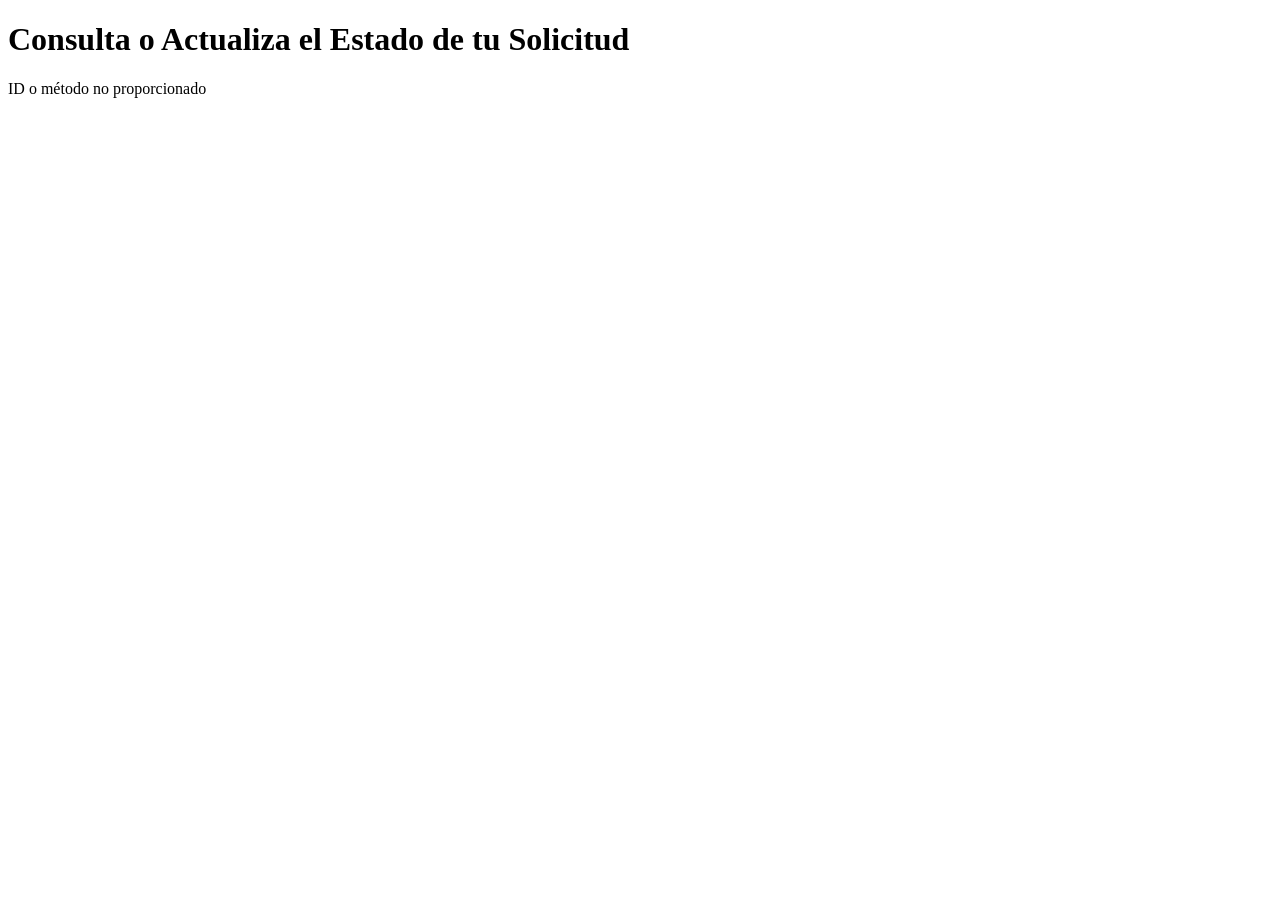
<file: new 105.html>
<!DOCTYPE html>
<html>
<head>
  <title>Estado de Solicitud</title>
  <script>
    async function fetchStatus(id, method) {
      const scriptURL = 'https://script.google.com/macros/s/AKfycbykBymXIFcR4Rl7sYZwZkBPIM_J3WjZDjd6QrwqJ3iTTpbl5Od_Ff6dd5n06UA5Ic1Q_w/exec';
      const url = `${scriptURL}?id=${id}&method=${method}`;

      try {
        const response = await fetch(url);
        const statusText = await response.text();
        return statusText;
      } catch (error) {
        return 'Error al conectar con el servicio' + error;
      }
    }

    async function handlePageLoad() {
      const urlParams = new URLSearchParams(window.location.search);
      const id = urlParams.get('id');
      const method = urlParams.get('method');

      if (id && method) {
        const statusText = await fetchStatus(id, method);
        document.getElementById('status').textContent = statusText;
      } else {
        document.getElementById('status').textContent = 'ID o método no proporcionado';
      }
    }

    window.onload = handlePageLoad;
  </script>
</head>
<body>
  <h1>Consulta o Actualiza el Estado de tu Solicitud</h1>
  <p id="status">Cargando...</p>
</body>
</html>
</file>
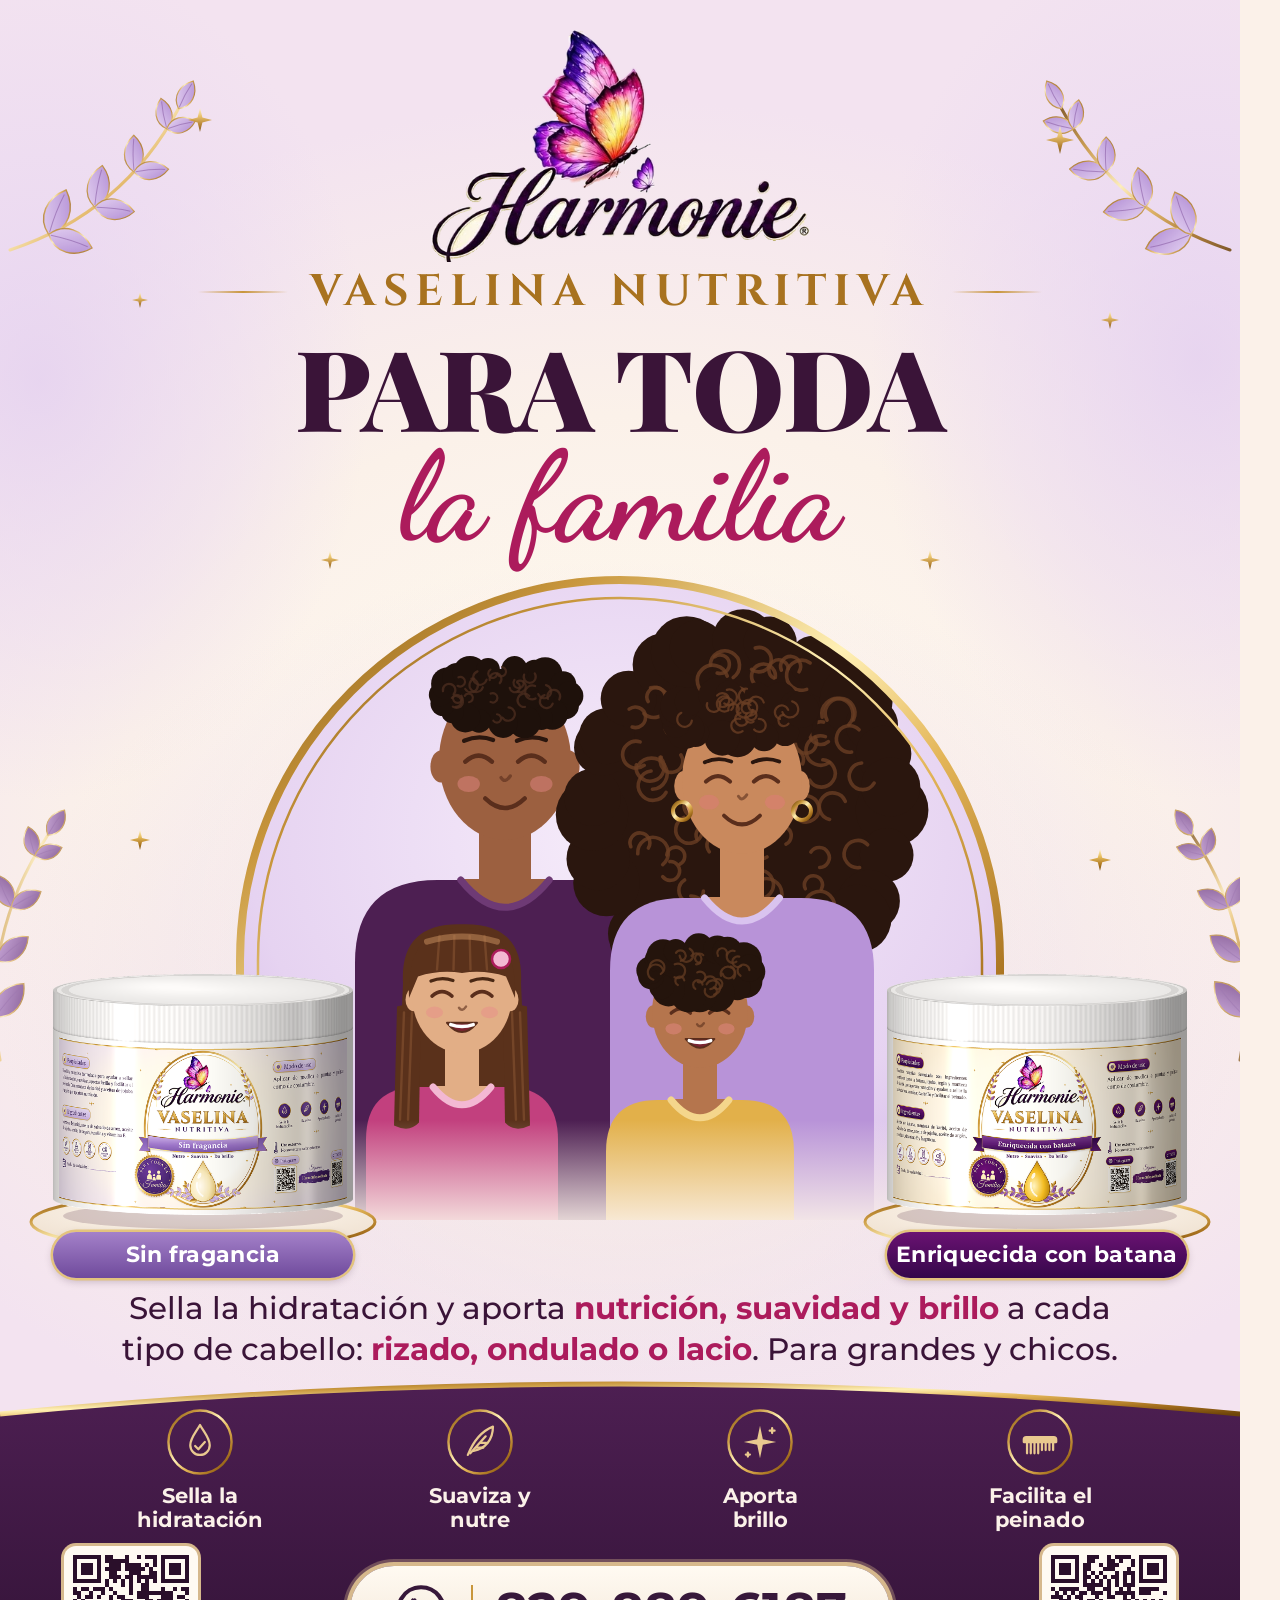
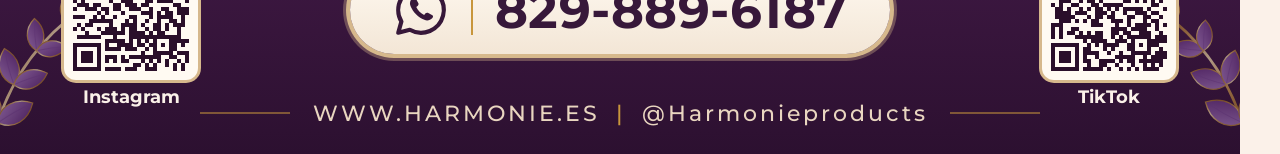
<file: flyer-vaselinas/flyer.html>
<!doctype html>
<html lang="es">
<head>
<meta charset="utf-8">
<title>Flyer Vaselinas Harmonie</title>
<!--
  Flyer de las Vaselinas nutritivas Harmonie: un cuarto de A4 (105 x 148.5 mm).
  Se diseña a 1240 x 1754 px (300 ppi) y se exporta al doble (600 ppi); render.js lo exporta a PNG y a PDF vectorial.
  Acompaña al flyer de los aceites: mismos colores (crema, lila, ciruela y dorado) y tipografías.
-->
<style>
  @font-face { font-family: 'Playfair'; src: url(fonts/PlayfairDisplay-Black.ttf); font-weight: 900; }
  @font-face { font-family: 'Montserrat'; src: url(fonts/Montserrat-Medium.ttf); font-weight: 500; }
  @font-face { font-family: 'Montserrat'; src: url(fonts/Montserrat-Bold.ttf); font-weight: 700; }
  @font-face { font-family: 'Dancing'; src: url(fonts/DancingScript-Bold.ttf); font-weight: 700; }
  @font-face { font-family: 'Cinzel'; src: url(fonts/Cinzel-Bold.ttf); font-weight: 700; }

  @page { size: 105mm 148.5mm; margin: 0; }
  * { box-sizing: border-box; margin: 0; padding: 0; }
  html, body { width: 1240px; height: 1754px; overflow: hidden; background: #fbf1e9; }
  :root {
    --cream: #fbf1e9; --plum: #37183a; --plum-2: #4d1f52; --ink: #3a1438; --magenta: #ac1b5c;
    --gold: #d6b88c; --gold-2: #c8963c; --lilac: #c7a6e0;
  }
  #flyer { position: relative; width: 1240px; height: 1754px; overflow: hidden; font-family: 'Montserrat'; color: var(--ink);
    background: radial-gradient(ellipse 900px 700px at 620px 800px, #fffaf4 0%, #fbf1e9 55%, #f3e3f0 100%); }
  svg.layer { position: absolute; left: 0; top: 0; width: 1240px; height: 1754px; }
  .abs { position: absolute; }

  .logo { left: 620px; top: 30px; width: 380px; transform: translateX(-50%); }
  .producto { left: 0; width: 1240px; top: 262px; display: flex; justify-content: center; align-items: center; gap: 22px;
    font-family: 'Cinzel'; font-weight: 700; font-size: 44px; letter-spacing: 7px; color: #a8721f; }
  .producto i { display: block; width: 90px; height: 2px; background: linear-gradient(90deg, transparent, var(--gold-2), transparent); }
  .titular { left: 0; width: 1240px; top: 330px; text-align: center; }
  .titular .l1 { font-family: 'Playfair'; font-weight: 900; font-size: 112px; line-height: 1; color: var(--ink); letter-spacing: -1px; }
  .titular .l2 { font-family: 'Dancing'; font-weight: 700; font-size: 124px; line-height: 1; color: var(--magenta); margin-top: -6px; }
  .bajada { left: 110px; width: 1020px; top: 1288px; text-align: center; font-size: 31px; line-height: 1.32; font-weight: 500; color: var(--ink); }
  .bajada b { font-weight: 700; color: var(--magenta); }

  .pote { width: 300px; }
  .nombre { width: 300px; text-align: center; font-size: 22px; font-weight: 700; color: #fff; letter-spacing: .3px;
    padding: 9px 0 10px; border-radius: 24px; box-shadow: 0 0 0 2.5px #e3c37e, 0 3px 8px rgba(40, 10, 40, .25); }
  .beneficios { left: 60px; width: 1120px; top: 1408px; display: grid; grid-template-columns: repeat(4, 1fr); text-align: center; }
  .beneficios svg { width: 68px; height: 68px; display: block; margin: 0 auto 8px; }
  .beneficios span { display: block; color: #fbf1e9; font-weight: 700; font-size: 21px; line-height: 1.15; }

  .wa { left: 620px; top: 1566px; transform: translateX(-50%); width: 540px; height: 88px; border-radius: 44px; display: flex; align-items: center; justify-content: center; gap: 22px;
    background: linear-gradient(180deg, #fffaf2, #f3e6d6); box-shadow: 0 0 0 4px #d6b88c, 0 0 0 7px rgba(214, 184, 140, .35);
    font-weight: 700; font-size: 50px; color: var(--plum); letter-spacing: .5px; }
  .wa svg { width: 56px; height: 56px; }
  .wa i { width: 2px; height: 50px; background: #c8963c; }
  .qr { top: 1546px; width: 134px; text-align: center; color: #fbf1e9; font-weight: 700; font-size: 18px; }
  .qr div { width: 134px; height: 134px; padding: 9px; background: #fffaf2; border-radius: 12px; box-shadow: 0 0 0 3px #d6b88c; margin-bottom: 6px; }
  .qr img { width: 116px; height: 116px;   /* 29 modules x 4 px */ display: block; image-rendering: pixelated; }
  .pie { left: 0; width: 1240px; top: 1700px; text-align: center; color: #e9d6c0; font-size: 22px; font-weight: 500; letter-spacing: 3px; }
  .pie em { font-style: normal; margin: 0 16px; color: #c8963c; }
</style>
</head>
<body>
<div id="flyer">
  <svg class="layer" id="fondo" viewBox="0 0 1240 1754"></svg>

  <img class="abs logo" src="assets/logo-harmonie.png" alt="Harmonie">
  <div class="abs producto"><i></i><span>VASELINA NUTRITIVA</span><i></i></div>
  <svg class="layer" id="familia" viewBox="0 0 1240 1754"></svg>
  <div class="abs titular"><div class="l1">PARA TODA</div><div class="l2">la familia</div></div>

  <img class="abs pote" src="assets/pote-sin-fragancia.png" style="left: 53px; top: 974px" alt="">
  <img class="abs pote" src="assets/pote-batana.png" style="left: 887px; top: 974px" alt="">
  <div class="abs nombre" style="left: 53px; top: 1232px; background: linear-gradient(180deg, #a481c9, #6f4a9c)">Sin fragancia</div>
  <div class="abs nombre" style="left: 887px; top: 1232px; background: linear-gradient(180deg, #6a1272, #35074a)">Enriquecida con batana</div>

  <p class="abs bajada">Sella la hidratación y aporta <b>nutrición, suavidad y brillo</b> a cada tipo de cabello: <b>rizado, ondulado o lacio</b>. Para grandes y chicos.</p>

  <svg class="layer" id="banda" viewBox="0 0 1240 1754"></svg>
  <div class="abs beneficios" id="beneficios"></div>
  <div class="abs qr" style="left: 64px"><div><img src="assets/qr-instagram.svg" alt=""></div>Instagram</div>
  <div class="abs qr" style="left: 1042px"><div><img src="assets/qr-tiktok.svg" alt=""></div>TikTok</div>
  <div class="abs wa">
    <svg viewBox="0 0 32 32"><path d="M16 3a13 13 0 0 0-11.2 19.6L3 29l6.6-1.7A13 13 0 1 0 16 3z" fill="none" stroke="#37183a" stroke-width="2.4" stroke-linejoin="round"/><path d="M11.5 9.6c.4-.4 1.2-.5 1.6 0l1.4 2.6c.2.4.1 1-.3 1.3l-.9.8c.9 2 2.6 3.6 4.5 4.5l.8-.9c.3-.4.9-.5 1.3-.3l2.6 1.4c.5.3.5 1.1 0 1.6-1.2 1.3-3 1.7-4.6 1-3.6-1.5-6.4-4.3-7.9-7.9-.7-1.6-.2-3.4 1.1-4.6z" fill="#37183a"/></svg>
    <i></i><span>829-889-6187</span></div>
  <div class="abs pie">WWW.HARMONIE.ES<em>|</em>@Harmonieproducts</div>
</div>

<script>
const NS = 'http://www.w3.org/2000/svg';
function el(parent, tag, attrs = {}, text) {
  const e = document.createElementNS(NS, tag);
  for (const [k, v] of Object.entries(attrs)) e.setAttribute(k, v);
  if (text != null) e.textContent = text;
  parent.appendChild(e);
  return e;
}
let seed = 11;
const rnd = () => (seed = (seed * 16807) % 2147483647) / 2147483647;

function defs(svg, id) {
  const d = el(svg, 'defs');
  const lin = (name, stops, x2 = 0, y2 = 1) => {
    const g = el(d, 'linearGradient', { id: name + id, x1: 0, y1: 0, x2, y2 });
    stops.forEach(([o, c, a = 1]) => el(g, 'stop', { offset: o, 'stop-color': c, 'stop-opacity': a }));
  };
  lin('gold', [[0, '#7a4e0e'], [.22, '#c8963c'], [.45, '#fff0b5'], [.6, '#e3b558'], [.82, '#a8721f'], [1, '#6e4409']], 1, 1);
  lin('goldV', [[0, '#fff3c4'], [.35, '#e7bd5e'], [.7, '#b07a22'], [1, '#7a4e0e']]);
  lin('leaf', [[0, '#e3d0f2'], [1, '#a77fcf']], 1, 1);
  lin('leafDeep', [[0, '#b58bd0'], [1, '#5e2a7a']], 1, 1);
  lin('band', [[0, '#4d1f52'], [1, '#2c1030']]);
  const rad = (name, stops, attrs = {}) => {
    const g = el(d, 'radialGradient', { id: name + id, ...attrs });
    stops.forEach(([o, c, a = 1]) => el(g, 'stop', { offset: o, 'stop-color': c, 'stop-opacity': a }));
  };
  rad('arch', [[0, '#f6ecfa'], [.7, '#e6d3f1'], [1, '#d3b8e8']], { cx: .5, cy: .4, r: .7 });
  rad('glow', [[0, '#fff6e0', .9], [1, '#fff6e0', 0]]);
  rad('wash', [[0, '#e3cff0', .75], [.6, '#e8d6f2', .4], [1, '#e8d6f2', 0]]);
  rad('podium', [[0, '#fffaf2'], [.8, '#f0e2d2'], [1, '#e2cdb7']], { cy: .3, r: .8 });
  const sh = el(d, 'filter', { id: 'shadow' + id, x: '-20%', y: '-20%', width: '140%', height: '150%' });
  el(sh, 'feDropShadow', { dx: 0, dy: 6, stdDeviation: 8, 'flood-color': '#3b1030', 'flood-opacity': .22 });
  return id;
}

function branch(g, id, { x, y, ang, len, bend = .25, n = 5, size = 60, fill = 'leaf', flip = 1, op = 1 }) {
  const a = ang * Math.PI / 180, nx = -Math.sin(a), ny = Math.cos(a);
  const ex = x + Math.cos(a) * len, ey = y + Math.sin(a) * len;
  const cx = (x + ex) / 2 + nx * len * bend * flip, cy = (y + ey) / 2 + ny * len * bend * flip;
  const P = t => [(1 - t) ** 2 * x + 2 * (1 - t) * t * cx + t * t * ex, (1 - t) ** 2 * y + 2 * (1 - t) * t * cy + t * t * ey];
  const T = t => Math.atan2(2 * (1 - t) * (cy - y) + 2 * t * (ey - cy), 2 * (1 - t) * (cx - x) + 2 * t * (ex - cx));
  const b = el(g, 'g', { opacity: op });
  el(b, 'path', { d: `M${x},${y} Q${cx},${cy} ${ex},${ey}`, fill: 'none', stroke: `url(#gold${id})`, 'stroke-width': size * .06, 'stroke-linecap': 'round' });
  const leaf = (px, py, rot, s) => {
    const L = s, W = s * .36;
    const lg = el(b, 'g', { transform: `translate(${px},${py}) rotate(${rot * 180 / Math.PI})` });
    el(lg, 'path', { d: `M0,0 C${L * .25},${-W} ${L * .7},${-W * .9} ${L},0 C${L * .7},${W * .9} ${L * .25},${W} 0,0Z`, fill: `url(#${fill}${id})`, stroke: `url(#gold${id})`, 'stroke-width': Math.max(1.2, s * .03) });
    el(lg, 'path', { d: `M${L * .05},0 Q${L * .5},${-W * .12} ${L * .9},0`, fill: 'none', stroke: '#7a4a9a', 'stroke-width': Math.max(1, s * .02), opacity: .6 });
  };
  for (let i = 0; i < n; i++) {
    const t = .18 + .72 * i / Math.max(n - 1, 1), [px, py] = P(t), th = T(t), s = size * (1 - .45 * t);
    leaf(px, py, th - .75, s); leaf(px, py, th + .75, s * .95);
  }
  leaf(ex, ey, T(1), size * .6);
}
function sparkle(g, x, y, r, id, op = 1) {
  const k = r * .2;
  el(g, 'path', { d: `M${x},${y - r} L${x + k},${y - k} L${x + r},${y} L${x + k},${y + k} L${x},${y + r} L${x - k},${y + k} L${x - r},${y} L${x - k},${y - k}Z`, fill: `url(#goldV${id})`, opacity: op });
}

// ---------------------------------------------------------------- background
(function () {
  const s = document.getElementById('fondo'), id = defs(s, 'f'), g = el(s, 'g');
  // soft lilac washes and side foliage, like the oil flyer
  for (const [cx, cy, rx, ry] of [[40, 380, 330, 420], [1200, 360, 330, 440], [620, 1020, 620, 460]])
    el(g, 'ellipse', { cx, cy, rx, ry, fill: `url(#wash${id})` });
  for (const side of [-1, 1]) {
    const X = side < 0 ? 0 : 1240, A = side < 0 ? 0 : 180;
    branch(g, id, { x: X - side * 10, y: 250, ang: side < 0 ? -40 : 220, len: 220, n: 4, size: 52, flip: -side, bend: .2, op: .85 });
    branch(g, id, { x: X, y: 1060, ang: side < 0 ? -78 : 258, len: 230, n: 4, size: 50, fill: 'leafDeep', flip: side, bend: .2, op: .7 });
  }
  for (const [x, y, r] of [[200, 120, 12], [1060, 140, 14], [140, 300, 8], [1110, 320, 9], [330, 560, 9], [930, 560, 10]]) sparkle(g, x, y, r, id, .9);
})();

// ---------------------------------------------------------------- the family
const FAM = document.getElementById('familia'), F = defs(FAM, 'fa');
const SKIN_LINE = '#5a2e1c';

function curlyCloud(g, cx, cy, Rx, Ry, r, col, hi, n = 22, curls = 30) {
  const cg = el(g, 'g');
  el(cg, 'ellipse', { cx, cy, rx: Rx, ry: Ry, fill: col });
  for (let i = 0; i < n; i++) {
    const a = i / n * Math.PI * 2 + rnd() * .2;
    el(cg, 'circle', { cx: cx + Math.cos(a) * Rx, cy: cy + Math.sin(a) * Ry, r: r * (.8 + rnd() * .45), fill: col });
  }
  for (let i = 0; i < curls; i++) {                       // little coils that read as curls
    const a = rnd() * Math.PI * 2, d = Math.sqrt(rnd()) * .92;
    const x = cx + Math.cos(a) * Rx * d, y = cy + Math.sin(a) * Ry * d, k = r * (.3 + rnd() * .22);
    el(cg, 'path', { d: `M${-k},0 a${k},${k} 0 1 1 ${k * 1.5},${k * .95}`, transform: `translate(${x},${y}) rotate(${rnd() * 360})`,
                     fill: 'none', stroke: hi, 'stroke-width': Math.max(2.2, r * .12), 'stroke-linecap': 'round', opacity: .8 });
  }
  return cg;
}

function face(g, cx, cy, rx, ry, { skin, cheeks = '#e98a8a', open = false, brows = '#2a160e' }) {
  el(g, 'ellipse', { cx: cx - rx * .97, cy: cy + ry * .08, rx: rx * .16, ry: ry * .2, fill: skin });   // ears
  el(g, 'ellipse', { cx: cx + rx * .97, cy: cy + ry * .08, rx: rx * .16, ry: ry * .2, fill: skin });
  el(g, 'ellipse', { cx, cy, rx, ry, fill: skin });
  const ey = cy + ry * .02, ex = rx * .4, ew = rx * .2;
  for (const s of [-1, 1]) {                              // happy closed eyes, brows, cheeks
    el(g, 'path', { d: `M${cx + s * ex - ew},${ey} Q${cx + s * ex},${ey - ew * .9} ${cx + s * ex + ew},${ey}`, fill: 'none', stroke: SKIN_LINE, 'stroke-width': rx * .07, 'stroke-linecap': 'round' });
    el(g, 'path', { d: `M${cx + s * ex - ew * 1.1},${ey - ry * .26} Q${cx + s * ex},${ey - ry * .34} ${cx + s * ex + ew * 1.1},${ey - ry * .27}`, fill: 'none', stroke: brows, 'stroke-width': rx * .065, 'stroke-linecap': 'round' });
    el(g, 'ellipse', { cx: cx + s * rx * .55, cy: cy + ry * .3, rx: rx * .17, ry: ry * .1, fill: cheeks, opacity: .45 });
  }
  el(g, 'path', { d: `M${cx - rx * .06},${cy + ry * .22} Q${cx},${cy + ry * .3} ${cx + rx * .08},${cy + ry * .2}`, fill: 'none', stroke: SKIN_LINE, 'stroke-width': rx * .05, 'stroke-linecap': 'round', opacity: .6 });
  const my = cy + ry * .48, mw = rx * .3;
  if (open) el(g, 'path', { d: `M${cx - mw},${my} Q${cx},${my + ry * .32} ${cx + mw},${my} Z`, fill: '#7a2430', stroke: SKIN_LINE, 'stroke-width': rx * .04, 'stroke-linejoin': 'round' });
  else el(g, 'path', { d: `M${cx - mw},${my} Q${cx},${my + ry * .24} ${cx + mw},${my}`, fill: 'none', stroke: SKIN_LINE, 'stroke-width': rx * .065, 'stroke-linecap': 'round' });
  if (open) el(g, 'path', { d: `M${cx - mw * .75},${my + ry * .03} Q${cx},${my + ry * .1} ${cx + mw * .75},${my + ry * .03}`, fill: 'none', stroke: '#fff', 'stroke-width': ry * .06, 'stroke-linecap': 'round' });
}

function body(g, cx, top, w, bottom, { shirt, collar, skin, neckW }) {
  el(g, 'rect', { x: cx - neckW / 2, y: top - 60, width: neckW, height: 80, fill: skin });
  const r = w * .55;
  el(g, 'path', { d: `M${cx - w},${bottom} L${cx - w},${top + r} Q${cx - w},${top} ${cx - w + r},${top} L${cx + w - r},${top} Q${cx + w},${top} ${cx + w},${top + r} L${cx + w},${bottom} Z`, fill: shirt });
  el(g, 'path', { d: `M${cx - neckW * .85},${top - 1} Q${cx},${top + neckW * 1.05} ${cx + neckW * .85},${top - 1} Z`, fill: skin });
  el(g, 'path', { d: `M${cx - neckW * .85},${top} Q${cx},${top + neckW * 1.05} ${cx + neckW * .85},${top}`, fill: 'none', stroke: collar, 'stroke-width': 7, 'stroke-linecap': 'round' });
}

(function () {
  const g = el(FAM, 'g');
  // arch behind the family, with a gold ring
  const AX = 620, AY = 1080, AR = 380;
  el(g, 'circle', { cx: AX, cy: 930, r: AR + 70, fill: `url(#glow${F})` });
  const clip = el(el(FAM, 'defs'), 'clipPath', { id: 'archClip' });
  const arch = `M${AX - AR},1220 L${AX - AR},${AY - 120} A${AR},${AR} 0 0 1 ${AX + AR},${AY - 120} L${AX + AR},1220 Z`;
  el(clip, 'path', { d: arch });
  el(g, 'path', { d: arch, fill: `url(#arch${F})` });
  const people = el(g, 'g', { 'clip-path': 'url(#archClip)' });
  el(g, 'path', { d: `M${AX - AR},1222 L${AX - AR},${AY - 120} A${AR},${AR} 0 0 1 ${AX + AR},${AY - 120} L${AX + AR},1222`, fill: 'none', stroke: `url(#gold${F})`, 'stroke-width': 8 });
  el(g, 'path', { d: `M${AX - AR + 18},1222 L${AX - AR + 18},${AY - 120} A${AR - 18},${AR - 18} 0 0 1 ${AX + AR - 18},${AY - 120} L${AX + AR - 18},1222`, fill: 'none', stroke: `url(#gold${F})`, 'stroke-width': 2.5 });

  const BOTTOM = 1240;
  const fade = el(el(FAM, 'defs'), 'linearGradient', { id: 'fade', x1: 0, y1: 0, x2: 0, y2: 1 });
  el(fade, 'stop', { offset: 0, 'stop-color': '#fbf1e9', 'stop-opacity': 0 });
  el(fade, 'stop', { offset: 1, 'stop-color': '#fbf1e9', 'stop-opacity': .95 });
  // ---- dad (back left): short tight curls, plum shirt
  seed = 3;
  const D = { x: 505, y: 760, rx: 66, ry: 80, skin: '#9c6040' };
  body(people, D.x, D.y + 120, 150, BOTTOM, { shirt: '#4d1f52', collar: '#6e3a75', skin: D.skin, neckW: 52 });
  face(people, D.x, D.y, D.rx, D.ry, { skin: D.skin });
  curlyCloud(people, D.x, D.y - D.ry * .8, D.rx * .98, D.ry * .34, 14, '#1e110b', '#4a2c1e', 20, 24);

  // ---- mom (back right): big curly hair, lilac top, gold earrings
  seed = 7;
  const M = { x: 742, y: 780, rx: 60, ry: 74, skin: '#c9895d' };
  curlyCloud(people, M.x, M.y + 30, 150, 170, 30, '#2a160e', '#6a3e24', 30, 60);
  body(people, M.x, M.y + 118, 132, BOTTOM, { shirt: '#b893d8', collar: '#d9c3ef', skin: M.skin, neckW: 44 });
  face(people, M.x, M.y, M.rx, M.ry, { skin: M.skin, cheeks: '#e07a7a' });
  for (const s of [-1, 1]) el(people, 'circle', { cx: M.x + s * M.rx * 1.0, cy: M.y + M.ry * .42, r: 9, fill: 'none', stroke: `url(#gold${F})`, 'stroke-width': 4 });
  curlyCloud(people, M.x - 4, M.y - M.ry * .86, M.rx * 1.1, M.ry * .3, 16, '#2a160e', '#6a3e24', 18, 20);

  // ---- girl (front left): long straight chestnut hair with bangs
  const G = { x: 462, y: 995, rx: 50, ry: 58, skin: '#e2ae86' };
  const hair = '#5a311b', hairHi = '#8a5634';
  el(people, 'path', { d: `M${G.x - G.rx * 1.18},${G.y - G.ry * .2} Q${G.x - G.rx * 1.25},${G.y - G.ry * 1.25} ${G.x},${G.y - G.ry * 1.22} Q${G.x + G.rx * 1.25},${G.y - G.ry * 1.25} ${G.x + G.rx * 1.18},${G.y - G.ry * .2} L${G.x + G.rx * 1.3},${G.y + G.ry * 2.2} Q${G.x},${G.y + G.ry * 2.45} ${G.x - G.rx * 1.3},${G.y + G.ry * 2.2} Z`, fill: hair });
  body(people, G.x, G.y + 92, 96, BOTTOM, { shirt: '#c2407e', collar: '#f3b8d3', skin: G.skin, neckW: 34 });
  for (const s of [-1, 1])                                 // hair falling in front of the shoulders
    el(people, 'path', { d: `M${G.x + s * G.rx * .82},${G.y + G.ry * .1} L${G.x + s * G.rx * 1.3},${G.y + G.ry * .2} L${G.x + s * G.rx * 1.36},${G.y + G.ry * 2.25} Q${G.x + s * G.rx * 1.05},${G.y + G.ry * 2.38} ${G.x + s * G.rx * .86},${G.y + G.ry * 2.2} Z`, fill: hair });
  face(people, G.x, G.y, G.rx, G.ry, { skin: G.skin, open: true, brows: '#4a2814' });
  el(people, 'path', { d: `M${G.x - G.rx * 1.06},${G.y + G.ry * .05} Q${G.x - G.rx * 1.12},${G.y - G.ry * 1.18} ${G.x},${G.y - G.ry * 1.16} Q${G.x + G.rx * 1.12},${G.y - G.ry * 1.18} ${G.x + G.rx * 1.06},${G.y + G.ry * .05} L${G.x + G.rx * .88},${G.y - G.ry * .32} Q${G.x + G.rx * .45},${G.y - G.ry * .44} ${G.x},${G.y - G.ry * .38} Q${G.x - G.rx * .45},${G.y - G.ry * .44} ${G.x - G.rx * .88},${G.y - G.ry * .32} Z`, fill: hair });
  for (const dx of [-.5, -.17, .17, .5])                // straight strands on the bangs...
    el(people, 'path', { d: `M${G.x + dx * G.rx * .9},${G.y - G.ry * 1.02} L${G.x + dx * G.rx},${G.y - G.ry * .44}`, stroke: hairHi, 'stroke-width': 2.4, opacity: .55, 'stroke-linecap': 'round' });
  for (const s of [-1, 1]) for (const k of [1.0, 1.16])   // ...and down the side locks
    el(people, 'path', { d: `M${G.x + s * G.rx * k},${G.y + G.ry * .3} L${G.x + s * G.rx * (k + .08)},${G.y + G.ry * 2.15}`, stroke: hairHi, 'stroke-width': 2.4, opacity: .55, 'stroke-linecap': 'round' });
  el(people, 'path', { d: `M${G.x - G.rx * .7},${G.y - G.ry * .92} Q${G.x},${G.y - G.ry * 1.1} ${G.x + G.rx * .7},${G.y - G.ry * .92}`, fill: 'none', stroke: '#c48a5c', 'stroke-width': 6, opacity: .55, 'stroke-linecap': 'round' });
  el(people, 'circle', { cx: G.x + G.rx * .78, cy: G.y - G.ry * .62, r: 9, fill: '#f3b8d3', stroke: '#ac1b5c', 'stroke-width': 2.5 });   // hair clip

  // ---- boy (front right): springy curls, mustard tee
  seed = 19;
  const B = { x: 700, y: 1012, rx: 48, ry: 56, skin: '#b5754d' };
  body(people, B.x, B.y + 88, 94, BOTTOM, { shirt: '#e2b04a', collar: '#f4d68c', skin: B.skin, neckW: 34 });
  face(people, B.x, B.y, B.rx, B.ry, { skin: B.skin, open: true });
  curlyCloud(people, B.x, B.y - B.ry * .72, B.rx * 1.04, B.ry * .42, 15, '#24140c', '#5e3820', 18, 20);
  el(people, 'rect', { x: AX - AR, y: 1120, width: AR * 2, height: 110, fill: 'url(#fade)' });
})();

// podium under the jars
(function () {
  const g = el(FAM, 'g');
  for (const cx of [203, 1037]) {
    el(g, 'ellipse', { cx, cy: 1222, rx: 172, ry: 28, fill: `url(#podium${F})`, stroke: `url(#gold${F})`, 'stroke-width': 3 });
    el(g, 'ellipse', { cx, cy: 1216, rx: 140, ry: 13, fill: '#3b1030', opacity: .18 });
  }
  for (const [x, y, r] of [[140, 840, 10], [1100, 860, 11], [300, 1180, 7], [940, 1176, 8]]) sparkle(g, x, y, r, F);
})();

// ---------------------------------------------------------------- plum band
(function () {
  const s = document.getElementById('banda'), id = defs(s, 'b'), g = el(s, 'g');
  const top = 1384;
  el(g, 'path', { d: `M0,${top + 30} Q620,${top - 30} 1240,${top + 30} L1240,1754 L0,1754 Z`, fill: `url(#band${id})` });
  el(g, 'path', { d: `M0,${top + 30} Q620,${top - 30} 1240,${top + 30}`, fill: 'none', stroke: `url(#gold${id})`, 'stroke-width': 5 });
  el(g, 'path', { d: 'M200,1713 L290,1713 M950,1713 L1040,1713', stroke: '#c8963c', 'stroke-width': 1.5, opacity: .7 });
  for (const side of [-1, 1])
    branch(g, id, { x: side < 0 ? -10 : 1250, y: 1754, ang: side < 0 ? -58 : 238, len: 170, n: 4, size: 46, fill: 'leafDeep', flip: side, bend: .2, op: .6 });
})();

(function () {
  const box = document.getElementById('beneficios');
  const items = [['Sella la\nhidratación', 'drop'], ['Suaviza y\nnutre', 'feather'], ['Aporta\nbrillo', 'shine'], ['Facilita el\npeinado', 'comb']];
  items.forEach(([label, icon], i) => {
    const d = document.createElement('div'); box.appendChild(d);
    const s = el(d, 'svg', { viewBox: '0 0 84 84' });
    const id = defs(s, 'bn' + i);
    el(s, 'circle', { cx: 42, cy: 42, r: 39, fill: 'none', stroke: `url(#gold${id})`, 'stroke-width': 3 });
    const ic = el(s, 'g', { fill: 'none', stroke: '#e9c98f', 'stroke-width': 2.8, 'stroke-linecap': 'round', 'stroke-linejoin': 'round', transform: 'translate(3,3)' });
    if (icon === 'drop') { el(ic, 'path', { d: 'M39,18 C44,27 51,34 51,43 a12,12 0 0 1 -24,0 C27,34 34,27 39,18Z' }); el(ic, 'path', { d: 'M33,44 l4,4 l8,-9' }); }
    if (icon === 'feather') { el(ic, 'path', { d: 'M24,55 C30,40 40,26 55,20 C55,36 46,47 31,50' }); el(ic, 'path', { d: 'M27,53 L46,32 M34,46 h9 M39,40 h8' }); }
    if (icon === 'shine') { el(ic, 'path', { d: 'M39,19 L42.5,35.5 L59,39 L42.5,42.5 L39,59 L35.5,42.5 L19,39 L35.5,35.5Z', fill: '#e9c98f', stroke: 'none' }); el(ic, 'path', { d: 'M54,22 l0,6 M51,25 l6,0 M24,52 l0,5 M21.5,54.5 l5,0' }); }
    if (icon === 'comb') { el(ic, 'path', { d: 'M22,33 h34 a3,3 0 0 1 3,3 v3 h-40 v-3 a3,3 0 0 1 3,-3Z', fill: '#e9c98f' }); for (let x = 23; x <= 56; x += 4.6) el(ic, 'path', { d: `M${x},39 v${x < 40 ? 14 : 10}` }); }
    const sp = document.createElement('span'); sp.innerText = label; d.appendChild(sp);
  });
})();

window.listo = document.fonts.ready;
</script>
</body>
</html>
</file>
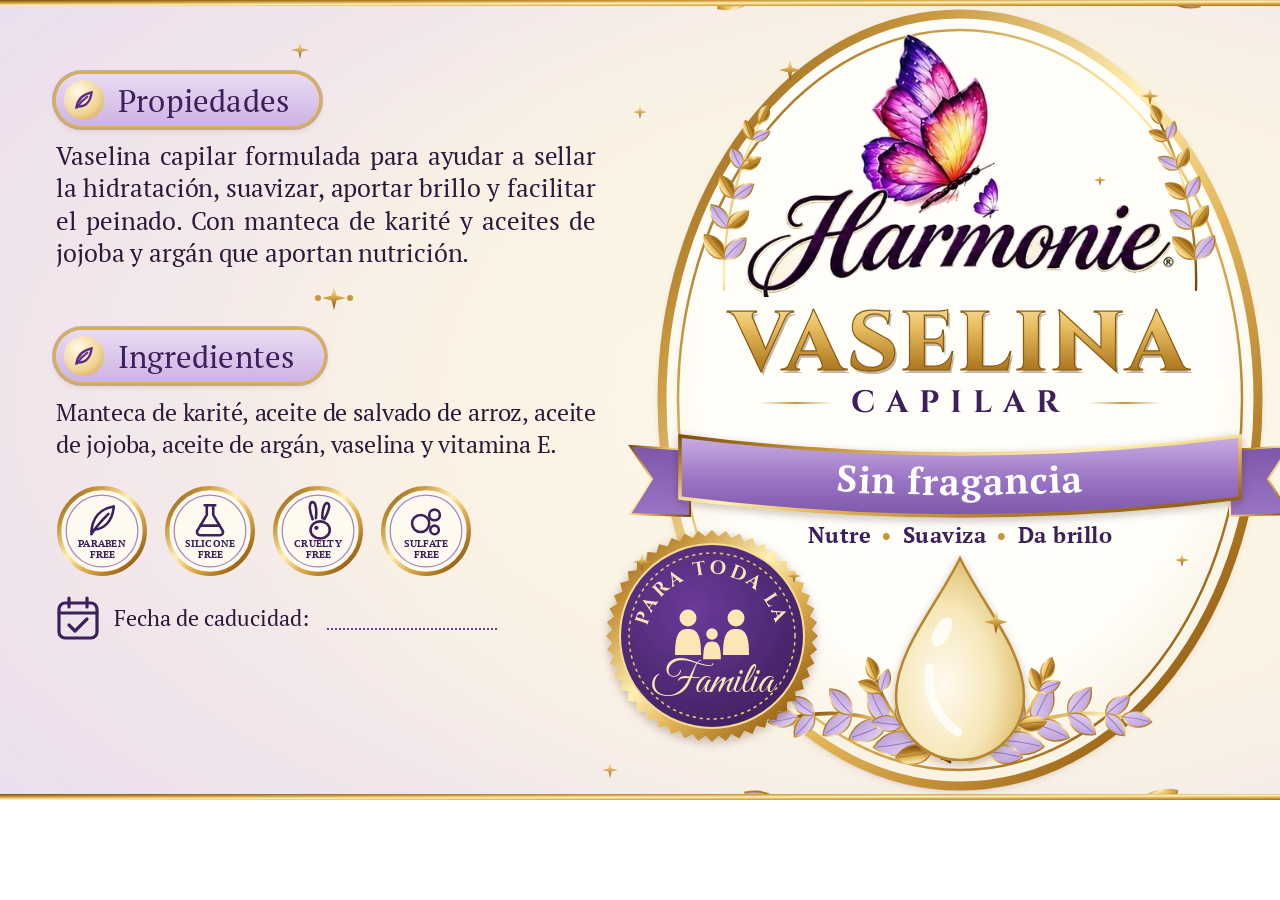
<file: etiquetas/harmonie-vaselina-capilar/etiqueta.html>
<!doctype html>
<html lang="es">
<head>
<meta charset="utf-8">
<title>Etiqueta Vaselina Capilar</title>
<!--
  Harmonie · Vaselina capilar — etiqueta de 6 x 2.5 in.
  Se diseña a 1920 x 800 px (320 ppi). La variante se elige con el hash: #sin-fragancia o #batana.
  render.js la exporta a PNG (320 ppi) y a PDF vectorial de 6 x 2.5 in.
-->
<style>
  @font-face { font-family: 'PT Serif'; src: url(fonts/PTSerif-Regular.ttf); font-weight: 400; }
  @font-face { font-family: 'PT Serif'; src: url(fonts/PTSerif-Bold.ttf); font-weight: 700; }
  @font-face { font-family: 'Cinzel'; src: url(fonts/Cinzel-Bold.ttf); font-weight: 700; }
  @font-face { font-family: 'Cinzel'; src: url(fonts/Cinzel-ExtraBold.ttf); font-weight: 800; }
  @font-face { font-family: 'Great Vibes'; src: url(fonts/GreatVibes-Regular.ttf); }

  @page { size: 6in 2.5in; margin: 0; }
  * { box-sizing: border-box; margin: 0; padding: 0; }
  html, body { width: 1920px; height: 800px; overflow: hidden; background: #fff; }

  /* ---- palettes ------------------------------------------------------------------------- */
  .sin-fragancia {
    --bg-in: #fffdf6; --bg-mid: #fbf3e4; --bg-out: #eadcf0;
    --ink: #2c1838; --ink-soft: #4a2f5c;
    --pill-a: #e9dcf4; --pill-b: #cdb3e3; --pill-ink: #3d1f5c; --pill-icon: #5b2d86;
    --accent: #6b3a9a; --accent-dark: #3d1f5c;
    --ribbon-a: #c9aee2; --ribbon-b: #9a74c4; --ribbon-c: #7d58aa; --ribbon-ink: #ffffff;
    --leaf-a: #e7d8f3; --leaf-b: #b597d6; --leaf-vein: #8a64b5;
    --oval-in: #fffef9; --oval-out: #f8eedb;
    --seal-a: #6b3a9a; --seal-b: #3d1f5c;
    --brush-a: #5b2d86; --brush-b: #3a1857;
    --qr-card: #fffaf0;
    --drop-a: #fffaf0; --drop-b: #f6e7b8; --drop-c: #d9b45c; --drop-edge: #b8862e;
  }
  .batana {                       /* ivory, deep plum and gold, like the "fortalecimiento capilar" oil */
    --bg-in: #fdfcf3; --bg-mid: #fdf4e4; --bg-out: #f6e6c8;
    --ink: #24141c; --ink-soft: #3a2030;
    --pill-a: #6a1272; --pill-b: #35074a; --pill-ink: #fdf1dc; --pill-icon: #55085b;
    --accent: #682979; --accent-dark: #4a0c5a;
    --ribbon-a: #7e3f93; --ribbon-b: #5a1a6e; --ribbon-c: #35074a; --ribbon-ink: #fdf1dc;
    --leaf-a: #c39ad4; --leaf-b: #6e2f88; --leaf-vein: #4a1260;
    --oval-in: #fffef8; --oval-out: #f9edd6;
    --seal-a: #6a1272; --seal-b: #35074a;
    --brush-a: #55085b; --brush-b: #380a43;
    --qr-card: #fffdf6;
    --drop-a: #fff4c2; --drop-b: #f6bf24; --drop-c: #b07a06; --drop-edge: #8a5a04;
  }

  #label {
    position: relative; width: 1920px; height: 800px; overflow: hidden;
    background:
      radial-gradient(ellipse 760px 520px at 960px 400px, var(--bg-in) 0%, var(--bg-mid) 55%, transparent 100%),
      radial-gradient(ellipse 1300px 700px at 960px 400px, var(--bg-mid) 30%, var(--bg-out) 100%);
    font-family: 'PT Serif', serif; color: var(--ink);
  }
  svg.layer { position: absolute; left: 0; top: 0; width: 1920px; height: 800px; }

  /* ---- side panels ---------------------------------------------------------------------- */
  .panel { position: absolute; top: 74px; }
  .panel.left { left: 56px; width: 540px; }
  .panel.right { left: 1324px; width: 540px; }

  .pill {
    display: inline-flex; align-items: center; gap: 14px; height: 52px; padding: 0 30px 0 8px;
    border-radius: 26px; background: linear-gradient(180deg, var(--pill-a), var(--pill-b));
    box-shadow: 0 0 0 2.5px #d9ae55, 0 0 0 4px rgba(122, 78, 14, .35), 0 3px 8px rgba(60, 30, 0, .18);
    font-size: 31px; color: var(--pill-ink); letter-spacing: .2px;
  }
  .pill .ico {
    width: 40px; height: 40px; border-radius: 50%; display: grid; place-items: center;
    background: radial-gradient(circle at 35% 30%, #fff9e6, #efd391 60%, #c8963c);
  }
  .pill .ico svg { width: 26px; height: 26px; }
  .body { margin-top: 14px; font-size: 24.5px; line-height: 1.32; text-align: justify; hyphens: none;
          text-align-last: left; text-wrap: pretty; color: var(--ink); }
  .divider { height: 26px; margin: 16px 0 14px; }

  .free { display: flex; gap: 16px; margin-top: 24px; }
  .free svg { width: 92px; height: 92px; }

  .fecha { display: flex; align-items: center; gap: 14px; margin-top: 18px; font-size: 22px; color: var(--ink); }
  .fecha svg { width: 44px; height: 46px; flex: none; }
  .fecha .line { width: 170px; border-bottom: 2px dotted var(--accent); height: 24px; margin-left: 4px; }

  .beneficios { display: grid; grid-template-columns: repeat(4, 1fr); gap: 8px; margin-top: 4px; text-align: center; }
  .beneficios .b svg { width: 78px; height: 78px; display: block; margin: 0 auto 6px; }
  .beneficios .b span { font-size: 18.5px; line-height: 1.15; display: block; color: var(--ink); }

  .uso { display: flex; align-items: center; gap: 14px; margin-top: 4px; font-size: 21px; line-height: 1.25; }
  .uso svg { width: 30px; height: 60px; flex: none; }
  .uso b { font-weight: 700; }

  .social { display: flex; justify-content: space-between; align-items: flex-end; margin-top: 16px; }
  .social .s { flex: none; }
  .handle { flex: 1; position: relative; height: 92px; margin: 0 0 18px; }
  .handle svg { position: absolute; inset: 0; width: 100%; height: 100%; overflow: visible; }
  .social .s { display: flex; flex-direction: column; align-items: center; gap: 10px; width: 150px; }
  .social .tag {
    display: inline-flex; align-items: center; gap: 10px; height: 40px; padding: 0 20px 0 12px; border-radius: 20px;
    background: linear-gradient(180deg, var(--pill-a), var(--pill-b)); color: var(--pill-ink); font-size: 21px;
    box-shadow: 0 0 0 2px #d9ae55, 0 2px 5px rgba(60, 30, 0, .15);
  }
  .social .tag svg { width: 24px; height: 24px; }
  .social .card { width: 128px; height: 128px; padding: 9px; background: var(--qr-card); border-radius: 8px;
                  box-shadow: 0 0 0 2px #d9ae55, 0 2px 6px rgba(60, 30, 0, .18); }
  .social .card img { width: 110px; height: 110px; display: block; image-rendering: pixelated; }

  /* ---- centre ------------------------------------------------------------------------- */
  .logo { position: absolute; left: 960px; top: 34px; width: 430px; transform: translateX(-50%); }
  .titulo {
    position: absolute; left: 0; width: 1920px; top: 286px; text-align: center;
    font-family: 'Cinzel'; font-weight: 800; font-size: 84px; letter-spacing: 3px; line-height: 1;
  }
  .sub {
    position: absolute; left: 0; width: 1920px; top: 382px; display: flex; justify-content: center; align-items: center; gap: 18px;
    font-family: 'Cinzel'; font-weight: 700; font-size: 31px; letter-spacing: 11px; color: var(--accent-dark);
  }
  .sub i { display: block; width: 74px; height: 2px; background: linear-gradient(90deg, transparent, #c8963c, transparent); }
  .tagline {
    position: absolute; left: 0; width: 1920px; top: 520px; text-align: center; font-size: 22px; font-weight: 700;
    color: var(--accent-dark); letter-spacing: .5px;
  }
  .tagline em { font-style: normal; color: #c8963c; margin: 0 10px; }
</style>
</head>
<body>
<div id="label">
  <svg class="layer" id="back" viewBox="0 0 1920 800"></svg>

  <!-- left panel -->
  <div class="panel left">
    <div class="pill"><span class="ico"><svg viewBox="0 0 24 24"><path d="M5 19c1-7 5-12 14-14-1 9-6 13-12 13" fill="none" stroke="var(--pill-icon)" stroke-width="2.2" stroke-linecap="round"/><path d="M5 19c3-4 6-7 10-10" fill="none" stroke="var(--pill-icon)" stroke-width="2" stroke-linecap="round"/></svg></span>Propiedades</div>
    <p class="body" id="propiedades"></p>
    <svg class="divider" viewBox="0 0 556 26" data-divider></svg>
    <div class="pill"><span class="ico"><svg viewBox="0 0 24 24"><path d="M5 19c1-7 5-12 14-14-1 9-6 13-12 13" fill="none" stroke="var(--pill-icon)" stroke-width="2.2" stroke-linecap="round"/><path d="M5 19c3-4 6-7 10-10" fill="none" stroke="var(--pill-icon)" stroke-width="2" stroke-linecap="round"/></svg></span>Ingredientes</div>
    <p class="body" id="ingredientes"></p>
    <div class="free" id="free"></div>
    <div class="fecha">
      <svg viewBox="0 0 44 46"><g fill="none" stroke="var(--accent-dark)" stroke-width="3.2" stroke-linecap="round" stroke-linejoin="round"><rect x="3" y="8" width="38" height="35" rx="6"/><path d="M3 18h38" /><path d="M13 3v9M31 3v9"/><path d="M13 30l6 6 12-12"/></g></svg>
      <span>Fecha de caducidad:</span><span class="line"></span>
    </div>
  </div>

  <!-- right panel -->
  <div class="panel right">
    <div class="pill"><span class="ico"><svg viewBox="0 0 24 24"><g fill="none" stroke="var(--pill-icon)" stroke-width="2.1"><circle cx="12" cy="12" r="3.2"/><path d="M12 2.8v2.6M12 18.6v2.6M2.8 12h2.6M18.6 12h2.6M5.5 5.5l1.9 1.9M16.6 16.6l1.9 1.9M5.5 18.5l1.9-1.9M16.6 7.4l1.9-1.9"/><circle cx="12" cy="12" r="6.6"/></g></svg></span>Modo de uso</div>
    <p class="body" id="modo" style="font-size: 27px" data-range="2"></p>
    <svg class="divider" viewBox="0 0 556 26" data-divider></svg>
    <div class="beneficios" id="beneficios"></div>
    <svg class="divider" viewBox="0 0 556 26" data-divider></svg>
    <div class="uso">
      <svg viewBox="0 0 30 60"><g fill="none" stroke="var(--accent-dark)" stroke-width="3"><path d="M10 40V8a5 5 0 0 1 10 0v32a9 9 0 1 1-10 0z"/></g><circle cx="15" cy="47" r="5" fill="var(--accent-dark)"/><path d="M15 44V20" stroke="var(--accent-dark)" stroke-width="3.4" stroke-linecap="round"/></svg>
      <div><b>Uso externo.</b><br>No someter a calor extremo.</div>
    </div>
    <div class="social">
      <div class="s">
        <span class="tag"><svg viewBox="0 0 24 24" fill="none" stroke="currentColor" stroke-width="2"><rect x="3" y="3" width="18" height="18" rx="5"/><circle cx="12" cy="12" r="4.2"/><circle cx="17.4" cy="6.6" r="1" fill="currentColor"/></svg>Instagram</span>
        <div class="card"><img src="assets/qr-instagram.svg" alt=""></div>
      </div>
      <div class="handle"><svg id="handle" viewBox="0 0 240 92"></svg></div>
      <div class="s">
        <span class="tag"><svg viewBox="0 0 24 24" fill="currentColor"><path d="M14.5 2h3.1c.3 2.3 1.7 3.9 4 4.2v3.2c-1.5 0-2.9-.4-4-1.2v6.9a6.3 6.3 0 1 1-6.3-6.3c.4 0 .7 0 1 .1v3.3a3.1 3.1 0 1 0 2.2 3V2z"/></svg>TikTok</span>
        <div class="card"><img src="assets/qr-tiktok.svg" alt=""></div>
      </div>
    </div>
  </div>

  <!-- centre -->
  <svg class="layer" id="front" viewBox="0 0 1920 800"></svg>
  <img class="logo" src="assets/logo-harmonie.png" alt="Harmonie">
  <div class="titulo"><svg width="1920" height="100" viewBox="0 0 1920 100" id="titulo"></svg></div>
  <div class="sub"><i></i><span>CAPILAR</span><i></i></div>
  <div class="tagline" id="tagline"></div>
  <svg class="layer" id="top" viewBox="0 0 1920 800"></svg>
</div>

<script>
const VARIANTES = {
  'sin-fragancia': {
    cinta: 'Sin fragancia',
    propiedades: 'Vaselina capilar formulada para ayudar a sellar la hidratación, suavizar, aportar brillo ' +
                 'y facilitar el peinado. Con manteca de karité y aceites de jojoba y argán que aportan nutrición.',
    ingredientes: 'Manteca de karité, aceite de salvado de arroz, aceite de jojoba, aceite de argán, vaselina y vitamina E.',
  },
  'batana': {
    cinta: 'Enriquecida con batana',
    propiedades: 'Vaselina capilar formulada con ingredientes nutritivos como la batana, jojoba, argán y manteca ' +
                 'de karité que aportan nutrición y ayudan a sellar la hidratación, suavizar, dar brillo y ' +
                 'facilitar el peinado.',
    ingredientes: 'Aceite de batana, manteca de karité, aceite de salvado de arroz, aceite de jojoba, aceite de ' +
                  'argán, vaselina, vitamina E y fragancia.',
  },
};
const MODO = 'Aplicar de medios a puntas y peinar como de costumbre.';

const key = (location.hash || '#sin-fragancia').slice(1);
const V = VARIANTES[key];
document.getElementById('label').className = key;
document.getElementById('propiedades').textContent = V.propiedades;
document.getElementById('ingredientes').textContent = V.ingredientes;
document.getElementById('modo').textContent = MODO;
document.getElementById('tagline').innerHTML = 'Nutre<em>•</em>Suaviza<em>•</em>Da brillo';

const NS = 'http://www.w3.org/2000/svg';
const css = n => getComputedStyle(document.getElementById('label')).getPropertyValue(n).trim();
function el(parent, tag, attrs = {}, text) {
  const e = document.createElementNS(NS, tag);
  for (const [k, v] of Object.entries(attrs)) e.setAttribute(k, v);
  if (text != null) e.textContent = text;
  parent.appendChild(e);
  return e;
}

// ---- shared gradients -------------------------------------------------------------------
function defs(svg, id) {
  const d = el(svg, 'defs');
  const lin = (name, stops, x2 = 0, y2 = 1, extra = {}) => {
    const g = el(d, 'linearGradient', { id: name + id, x1: 0, y1: 0, x2, y2, ...extra });
    stops.forEach(([o, c]) => el(g, 'stop', { offset: o, 'stop-color': c }));
  };
  lin('gold', [[0, '#7a4e0e'], [.22, '#c8963c'], [.45, '#fff0b5'], [.6, '#e3b558'], [.82, '#a8721f'], [1, '#6e4409']], 1, 1);
  lin('goldV', [[0, '#fff3c4'], [.35, '#e7bd5e'], [.7, '#b07a22'], [1, '#7a4e0e']]);
  lin('leaf', [[0, css('--leaf-a')], [1, css('--leaf-b')]], 1, 1);
  lin('ribbon', [[0, css('--ribbon-a')], [.55, css('--ribbon-b')], [1, css('--ribbon-c')]]);
  lin('ribbonBack', [[0, css('--ribbon-c')], [1, css('--ribbon-b')]]);
  lin('brush', [[0, css('--brush-a')], [1, css('--brush-b')]], 1, 0);
  const rad = (name, stops, attrs) => {
    const g = el(d, 'radialGradient', { id: name + id, ...attrs });
    stops.forEach(([o, c, a = 1]) => el(g, 'stop', { offset: o, 'stop-color': c, 'stop-opacity': a }));
  };
  rad('oval', [[0, css('--oval-in')], [.7, css('--oval-in')], [1, css('--oval-out')]], { cx: .5, cy: .42, r: .62 });
  rad('glow', [[0, '#fff8dc', .95], [.5, '#fff3c8', .45], [1, '#fff3c8', 0]], {});
  rad('drop', [[0, css('--drop-a')], [.55, css('--drop-b')], [1, css('--drop-c')]], { cx: .38, cy: .62, r: .7 });
  rad('seal', [[0, css('--seal-a')], [1, css('--seal-b')]], { cx: .4, cy: .35, r: .75 });
  const f = el(d, 'filter', { id: 'rough' + id, x: '-5%', y: '-20%', width: '110%', height: '140%' });
  el(f, 'feTurbulence', { type: 'fractalNoise', baseFrequency: '0.035 0.18', numOctaves: 3, seed: 7, result: 'n' });
  el(f, 'feDisplacementMap', { in: 'SourceGraphic', in2: 'n', scale: 16, xChannelSelector: 'R', yChannelSelector: 'G' });
  const sh = el(d, 'filter', { id: 'shadow' + id, x: '-20%', y: '-20%', width: '140%', height: '140%' });
  el(sh, 'feDropShadow', { dx: 0, dy: 3, stdDeviation: 4, 'flood-color': '#3b2200', 'flood-opacity': .28 });
  return id;
}

// ---- leaves --------------------------------------------------------------------------------
// A leafy branch: a curved stem from (x, y) heading at `ang` degrees, `len` long, bending by `bend`,
// with `n` pairs of pointed leaves that shrink toward the tip, and one leaf at the tip.
function branch(g, id, { x, y, ang, len, bend = 0.3, n = 5, size = 60, gold = false, flip = 1, op = 1 }) {
  const a = ang * Math.PI / 180, nx = -Math.sin(a), ny = Math.cos(a);
  const ex = x + Math.cos(a) * len, ey = y + Math.sin(a) * len;
  const cx = (x + ex) / 2 + nx * len * bend * flip, cy = (y + ey) / 2 + ny * len * bend * flip;
  const P = t => [(1 - t) ** 2 * x + 2 * (1 - t) * t * cx + t * t * ex, (1 - t) ** 2 * y + 2 * (1 - t) * t * cy + t * t * ey];
  const T = t => { const dx = 2 * (1 - t) * (cx - x) + 2 * t * (ex - cx), dy = 2 * (1 - t) * (cy - y) + 2 * t * (ey - cy); return Math.atan2(dy, dx); };
  const b = el(g, 'g', { opacity: op });
  el(b, 'path', { d: `M${x},${y} Q${cx},${cy} ${ex},${ey}`, fill: 'none', stroke: `url(#gold${id})`, 'stroke-width': size * 0.07, 'stroke-linecap': 'round' });
  const leaf = (px, py, rot, s, golden) => {
    const L = s, W = s * 0.36;
    const lg = el(b, 'g', { transform: `translate(${px},${py}) rotate(${rot * 180 / Math.PI})` });
    el(lg, 'path', { d: `M0,0 C${L * .25},${-W} ${L * .7},${-W * .9} ${L},0 C${L * .7},${W * .9} ${L * .25},${W} 0,0Z`,
                     fill: golden ? `url(#goldV${id})` : `url(#leaf${id})`, stroke: `url(#gold${id})`, 'stroke-width': Math.max(1.4, s * 0.035) });
    el(lg, 'path', { d: `M${L * .04},0 Q${L * .5},${-W * .12} ${L * .92},0`, fill: 'none',
                     stroke: golden ? '#9c6a1c' : css('--leaf-vein'), 'stroke-width': Math.max(1, s * 0.022), opacity: .8 });
  };
  for (let i = 0; i < n; i++) {
    const t = 0.18 + 0.72 * i / Math.max(n - 1, 1);
    const [px, py] = P(t), th = T(t), s = size * (1 - 0.45 * t);
    leaf(px, py, th - 0.75, s, gold && i % 2 === 0);
    leaf(px, py, th + 0.75, s * 0.95, gold && i % 2 === 1);
  }
  leaf(ex, ey, T(1), size * 0.6, gold);
}

function sparkle(g, x, y, r, id, op = 1) {
  const k = r * 0.2;
  el(g, 'path', { d: `M${x},${y - r} L${x + k},${y - k} L${x + r},${y} L${x + k},${y + k} L${x},${y + r} L${x - k},${y + k} L${x - r},${y} L${x - k},${y - k}Z`,
                  fill: `url(#goldV${id})`, opacity: op });
}

// ---- back layer: corner foliage, gold edge rules ------------------------------------------
const back = document.getElementById('back');
const B = defs(back, 'b');
(function () {
  const g = el(back, 'g');
  // sprays hugging the oval, top and bottom
  for (const side of [-1, 1]) {
    branch(g, B, { x: 960 + side * 150, y: -20, ang: side < 0 ? 200 : -20, len: 260, n: 5, size: 58, bend: .18, flip: side, gold: true });
    branch(g, B, { x: 960 + side * 120, y: 820, ang: side < 0 ? 160 : 20, len: 280, n: 5, size: 60, bend: -.18, flip: side, gold: true });
  }
  for (const [x, y, r] of [[300, 50, 9], [1640, 52, 10], [640, 112, 7], [1290, 40, 8], [610, 770, 8], [1330, 770, 9]])
    sparkle(g, x, y, r, B, .85);
  // gold rules flush with the top and bottom edges, as on the oil labels
  for (const y of [0, 794]) el(g, 'rect', { x: 0, y, width: 1920, height: 6, fill: `url(#gold${B})` });
})();

// ---- front layer: oval, ribbon, drop, family seal ---------------------------------------
const front = document.getElementById('front');
const F = defs(front, 'f');
(function () {
  const g = el(front, 'g');
  const CX = 960, CY = 400, RX = 298, RY = 386;
  el(g, 'ellipse', { cx: CX, cy: CY, rx: RX + 40, ry: RY + 20, fill: `url(#glow${F})` });
  el(g, 'ellipse', { cx: CX, cy: CY, rx: RX, ry: RY, fill: `url(#oval${F})`, filter: `url(#shadow${F})` });
  el(g, 'ellipse', { cx: CX, cy: CY, rx: RX, ry: RY, fill: 'none', stroke: `url(#gold${F})`, 'stroke-width': 9 });
  el(g, 'ellipse', { cx: CX, cy: CY, rx: RX - 16, ry: RY - 16, fill: 'none', stroke: `url(#gold${F})`, 'stroke-width': 2.5 });
  // little gold sprigs inside the oval, either side of the logo
  for (const side of [-1, 1])
    branch(g, F, { x: CX + side * 236, y: 290, ang: side < 0 ? -78 : -102, len: 170, n: 5, size: 34, bend: .12, flip: side, gold: true });
  for (const [x, y, r] of [[CX - 170, 70, 11], [CX + 190, 96, 9], [CX + 140, 180, 6], [CX - 210, 160, 6], [CX + 222, 560, 7], [CX - 228, 548, 7]])
    sparkle(g, x, y, r, F);
})();

// title in gold
(function () {
  const t = document.getElementById('titulo');
  defs(t, 't');
  el(t, 'text', { x: 960, y: 84, 'text-anchor': 'middle', 'font-family': 'Cinzel', 'font-weight': 800, 'font-size': 84,
                  'letter-spacing': 3, fill: '#5a3608', opacity: .35, transform: 'translate(2,3)' }, 'VASELINA');
  el(t, 'text', { x: 960, y: 84, 'text-anchor': 'middle', 'font-family': 'Cinzel', 'font-weight': 800, 'font-size': 84,
                  'letter-spacing': 3, fill: 'url(#goldVt)', stroke: '#8a5a12', 'stroke-width': 1.2 }, 'VASELINA');
})();

const top_ = document.getElementById('top');
const T = defs(top_, 'tp');
(function () {
  const g = el(top_, 'g');
  // ribbon: a gentle arc whose folded tails tuck behind it
  const y = 436, x0 = 680, x1 = 1240, sag = 18, h = 62;
  const tail = (dir) => {
    const xe = dir < 0 ? x0 : x1, xo = xe + dir * 50;
    el(g, 'path', { d: `M${xe - dir * 10},${y + 14} L${xo},${y + 10} L${xo - dir * 22},${y + h / 2 + 12} L${xo},${y + h + 16} L${xe - dir * 10},${y + h + 18}Z`,
                    fill: `url(#ribbonBack${T})`, stroke: `url(#gold${T})`, 'stroke-width': 2 });
  };
  tail(-1); tail(1);
  const top = `M${x0},${y} Q960,${y + sag * 2} ${x1},${y}`;
  const bot = `L${x1},${y + h} Q960,${y + h + sag * 2} ${x0},${y + h}Z`;
  el(g, 'path', { d: top + bot, fill: `url(#ribbon${T})`, stroke: `url(#gold${T})`, 'stroke-width': 3.5, filter: `url(#shadow${T})` });
  el(g, 'path', { id: 'rib', d: `M${x0},${y + h * .66} Q960,${y + h * .66 + sag * 2} ${x1},${y + h * .66}`, fill: 'none' });
  const tx = el(g, 'text', { 'font-family': 'PT Serif', 'font-size': V.cinta.length > 16 ? 33 : 37, 'font-weight': 700,
                              fill: css('--ribbon-ink'), 'letter-spacing': 1 });
  el(tx, 'textPath', { href: '#rib', startOffset: '50%', 'text-anchor': 'middle' }, V.cinta);

  // the drop of oil between two leafy sprigs
  const DX = 960, DY = 662;
  for (const side of [-1, 1]) {
    branch(g, T, { x: DX + side * 18, y: DY + 96, ang: side < 0 ? 196 : -16, len: 150, n: 4, size: 50, bend: .25, flip: -side });
    branch(g, T, { x: DX + side * 10, y: DY + 100, ang: side < 0 ? 228 : -48, len: 110, n: 3, size: 40, bend: .2, flip: side, gold: true });
  }
  const drop = `M${DX},${DY - 104} C${DX + 22},${DY - 58} ${DX + 64},${DY - 12} ${DX + 64},${DY + 34}
                A64,64 0 1 1 ${DX - 64},${DY + 34} C${DX - 64},${DY - 12} ${DX - 22},${DY - 58} ${DX},${DY - 104}Z`;
  el(g, 'path', { d: drop, fill: `url(#drop${T})`, stroke: css('--drop-edge'), 'stroke-width': 2.5, filter: `url(#shadow${T})` });
  el(g, 'path', { d: `M${DX - 30},${DY + 6} C${DX - 34},${DY + 30} ${DX - 24},${DY + 56} ${DX - 2},${DY + 70}`,
                  fill: 'none', stroke: '#fff', 'stroke-width': 9, 'stroke-linecap': 'round', opacity: .75 });
  el(g, 'ellipse', { cx: DX - 18, cy: DY - 30, rx: 8, ry: 16, fill: '#fff', opacity: .8, transform: `rotate(28 ${DX - 18} ${DY - 30})` });
  sparkle(g, DX + 36, DY - 40, 12, T);

  // "Para toda la familia" seal, overlapping the oval's lower-left edge
  const SX = 712, SY = 636, R = 96;
  const sg = el(g, 'g', { filter: `url(#shadow${T})` });
  const scallop = [];
  for (let i = 0; i < 48; i++) {
    const a0 = i / 48 * Math.PI * 2, a1 = (i + .5) / 48 * Math.PI * 2;
    scallop.push(`${i ? 'L' : 'M'}${SX + Math.cos(a0) * (R + 10)},${SY + Math.sin(a0) * (R + 10)}`,
                 `L${SX + Math.cos(a1) * (R + 4)},${SY + Math.sin(a1) * (R + 4)}`);
  }
  el(sg, 'path', { d: scallop.join(' ') + 'Z', fill: `url(#gold${T})` });
  el(sg, 'circle', { cx: SX, cy: SY, r: R - 4, fill: `url(#seal${T})`, stroke: '#f6dc96', 'stroke-width': 2 });
  el(sg, 'circle', { cx: SX, cy: SY, r: R - 13, fill: 'none', stroke: '#e9c46a', 'stroke-width': 1.6, 'stroke-dasharray': '2 5', 'stroke-linecap': 'round' });
  el(g, 'path', { id: 'arcTop', d: `M${SX - 66},${SY + 4} A66,66 0 0 1 ${SX + 66},${SY + 4}`, fill: 'none' });
  const t1 = el(g, 'text', { 'font-family': 'Cinzel', 'font-weight': 700, 'font-size': 19, fill: '#fbe7b5', 'letter-spacing': 2.5 });
  el(t1, 'textPath', { href: '#arcTop', startOffset: '50%', 'text-anchor': 'middle' }, 'PARA TODA LA');
  // family: two adults and a child
  const fam = el(g, 'g', { fill: '#fbe7b5' });
  const person = (x, y, s) => {
    el(fam, 'circle', { cx: x, cy: y, r: 8.5 * s });
    el(fam, 'path', { d: `M${x - 13 * s},${y + 37 * s} C${x - 13 * s},${y + 16 * s} ${x - 9 * s},${y + 11 * s} ${x},${y + 11 * s} C${x + 9 * s},${y + 11 * s} ${x + 13 * s},${y + 16 * s} ${x + 13 * s},${y + 37 * s}Z` });
  };
  person(SX - 24, SY - 18, 1); person(SX + 24, SY - 18, 1); person(SX, SY - 2, .68);
  el(g, 'text', { x: SX, y: SY + 56, 'text-anchor': 'middle', 'font-family': 'Great Vibes', 'font-size': 44, fill: '#fbe7b5' }, 'Familia');
  sparkle(g, SX - 70, SY - 74, 9, T); sparkle(g, SX + 82, SY - 60, 7, T);
})();

// ---- panel ornaments: dividers, "free" seals, benefits -------------------------------------
document.querySelectorAll('[data-divider]').forEach((s, i) => {
  const id = defs(s, 'd' + i);
  el(s, 'path', { d: 'M98,13 L248,13', stroke: `url(#gold${id})`, 'stroke-width': 2, 'stroke-linecap': 'round', opacity: .9 });
  el(s, 'path', { d: 'M308,13 L458,13', stroke: `url(#gold${id})`, 'stroke-width': 2, 'stroke-linecap': 'round', opacity: .9 });
  el(s, 'circle', { cx: 262, cy: 13, r: 3, fill: '#c8963c' });
  el(s, 'circle', { cx: 294, cy: 13, r: 3, fill: '#c8963c' });
  sparkle(s, 278, 13, 12, id);
});

(function () {
  const box = document.getElementById('free');
  const seals = [
    ['PARABEN', 'FREE', 'leaf'], ['SILICONE', 'FREE', 'flask'], ['CRUELTY', 'FREE', 'bunny'], ['SULFATE', 'FREE', 'bubbles'],
  ];
  seals.forEach(([a, b, icon], i) => {
    const s = el(box, 'svg', { viewBox: '0 0 86 86' });
    const id = defs(s, 'fr' + i);
    el(s, 'circle', { cx: 43, cy: 43, r: 40, fill: css('--qr-card'), stroke: `url(#gold${id})`, 'stroke-width': 4 });
    el(s, 'circle', { cx: 43, cy: 43, r: 33.5, fill: 'none', stroke: css('--accent'), 'stroke-width': 1.2, opacity: .6 });
    const ic = el(s, 'g', { fill: 'none', stroke: css('--accent-dark'), 'stroke-width': 2.4, 'stroke-linecap': 'round', 'stroke-linejoin': 'round' });
    if (icon === 'leaf') { el(ic, 'path', { d: 'M33,44 C34,30 42,22 54,20 C53,33 46,41 35,42' }); el(ic, 'path', { d: 'M33,46 C38,38 43,33 49,27' }); }
    if (icon === 'flask') { el(ic, 'path', { d: 'M38,19 h10 M40,19 v9 l-9,15 a3,3 0 0 0 3,4 h18 a3,3 0 0 0 3,-4 l-9,-15 v-9' }); el(ic, 'path', { d: 'M34,38 h18' }); }
    if (icon === 'bunny') {
      el(ic, 'path', { d: 'M38,32 C34,22 35,16 38,16 C41,16 42,24 41,31 M47,31 C47,23 49,16 52,17 C55,18 53,25 49,32' });
      el(ic, 'path', { d: 'M36,42 a9,8 0 1 1 18,0 a9,8 0 1 1 -18,0' }); el(ic, 'circle', { cx: 41.5, cy: 40, r: .8, fill: css('--accent-dark') });
    }
    if (icon === 'bubbles') { el(ic, 'circle', { cx: 38, cy: 36, r: 8 }); el(ic, 'circle', { cx: 51, cy: 28, r: 5 }); el(ic, 'circle', { cx: 51, cy: 42, r: 4 }); }
    el(s, 'text', { x: 43, y: 58, 'text-anchor': 'middle', 'font-family': 'PT Serif', 'font-weight': 700, 'font-size': 9.6, fill: css('--accent-dark'), 'letter-spacing': .2 }, a);
    el(s, 'text', { x: 43, y: 68, 'text-anchor': 'middle', 'font-family': 'PT Serif', 'font-weight': 700, 'font-size': 9.6, fill: css('--accent-dark') }, b);
  });
})();

(function () {
  const box = document.getElementById('beneficios');
  const items = [
    ['Sella la hidratación', 'drop'], ['Suaviza', 'feather'], ['Aporta brillo', 'shine'], ['Facilita el peinado', 'comb'],
  ];
  items.forEach(([label, icon], i) => {
    const d = document.createElement('div'); d.className = 'b'; box.appendChild(d);
    const s = el(d, 'svg', { viewBox: '0 0 78 78' });
    const id = defs(s, 'bn' + i);
    el(s, 'circle', { cx: 39, cy: 39, r: 36, fill: `url(#seal${id})`, stroke: `url(#gold${id})`, 'stroke-width': 3.5 });
    const ic = el(s, 'g', { fill: 'none', stroke: '#fbe7b5', 'stroke-width': 2.6, 'stroke-linecap': 'round', 'stroke-linejoin': 'round' });
    if (icon === 'drop') { el(ic, 'path', { d: 'M39,18 C44,27 51,34 51,43 a12,12 0 0 1 -24,0 C27,34 34,27 39,18Z' }); el(ic, 'path', { d: 'M33,44 l4,4 l8,-9' }); }
    if (icon === 'feather') { el(ic, 'path', { d: 'M24,55 C30,40 40,26 55,20 C55,36 46,47 31,50' }); el(ic, 'path', { d: 'M27,53 L46,32 M34,46 h9 M39,40 h8' }); }
    if (icon === 'shine') {
      el(ic, 'path', { d: 'M39,19 L42.5,35.5 L59,39 L42.5,42.5 L39,59 L35.5,42.5 L19,39 L35.5,35.5Z', fill: '#fbe7b5', stroke: 'none' });
      el(ic, 'path', { d: 'M54,22 l0,6 M51,25 l6,0 M24,52 l0,5 M21.5,54.5 l5,0' });
    }
    if (icon === 'comb') {
      el(ic, 'path', { d: 'M22,33 h34 a3,3 0 0 1 3,3 v3 h-40 v-3 a3,3 0 0 1 3,-3Z', fill: '#fbe7b5' });
      for (let x = 23; x <= 56; x += 4.6) el(ic, 'path', { d: `M${x},39 v${x < 40 ? 14 : 10}` });
    }
    const sp = document.createElement('span'); sp.textContent = label; d.appendChild(sp);
  });
})();

// Justified copy without hyphens: each paragraph gets the type size (within 0.5 px of the design size, or data-range)
// and letter spacing (within 0.4 px) whose line breaks leave the evenest, narrowest word gaps.
function justify(p) {
  const words = p.textContent.trim().split(/\s+/);
  p.innerHTML = words.map(w => `<span>${w}</span>`).join(' ');
  const spans = [...p.children], base = parseFloat(getComputedStyle(p).fontSize), W = p.clientWidth;
  p.style.textAlign = 'left';
  let best = null;
  const range = +(p.dataset.range || 0.5);
  for (let ds = -range; ds <= range + .001; ds += 0.125) for (let ls = -0.4; ls <= 0.401; ls += 0.1) {
    p.style.fontSize = (base + ds) + 'px'; p.style.letterSpacing = ls + 'px';
    const lines = [];
    for (const sp of spans) {
      const r = sp.getBoundingClientRect();
      const last = lines[lines.length - 1];
      if (last && Math.abs(last.top - r.top) < 4) { last.right = r.right; last.n++; } else lines.push({ top: r.top, left: r.left, right: r.right, n: 1 });
    }
    const space = (base + ds) * 0.27;
    let cost = Math.abs(ds) * 2 + Math.max(0, -ls) * 6;               // stay near the design size
    lines.forEach((l, i) => {
      const slack = W - (l.right - l.left);
      if (i === lines.length - 1) cost += slack > W * 0.65 ? 40 : 0;          // no lonely last word
      else cost += l.n > 1 ? (slack / (l.n - 1) / space) ** 2 * (l.n - 1) : 50;
    });
    if (!best || cost < best.cost) best = { cost, ds, ls };
  }
  p.style.fontSize = (base + best.ds) + 'px'; p.style.letterSpacing = best.ls + 'px'; p.style.textAlign = '';
}
// (measured once the fonts are in; render.js waits on window.listo)
window.listo = document.fonts.ready.then(() => document.querySelectorAll('.body').forEach(justify));

// "Harmonieproducts" on a brush stroke, between the two codes
(function () {
  const s = document.getElementById('handle');
  const id = defs(s, 'h');
  el(s, 'path', { d: 'M6,30 C40,20 120,16 236,22 L232,70 C150,78 70,76 2,66 Z', fill: `url(#brush${id})`, filter: `url(#rough${id})` });
  el(s, 'path', { d: 'M24,26 C80,20 160,19 226,24', stroke: '#fff', 'stroke-width': 2, opacity: .18, fill: 'none', filter: `url(#rough${id})` });
  el(s, 'text', { x: 120, y: 54, 'text-anchor': 'middle', 'font-family': 'PT Serif', 'font-weight': 700, 'font-size': 21, fill: '#fbe7b5' }, 'Harmonieproducts');
  el(s, 'text', { x: 120, y: 8, 'text-anchor': 'middle', 'font-family': 'Great Vibes', 'font-size': 30, fill: css('--accent-dark') }, 'Síguenos');
})();
</script>
</body>
</html>
</file>
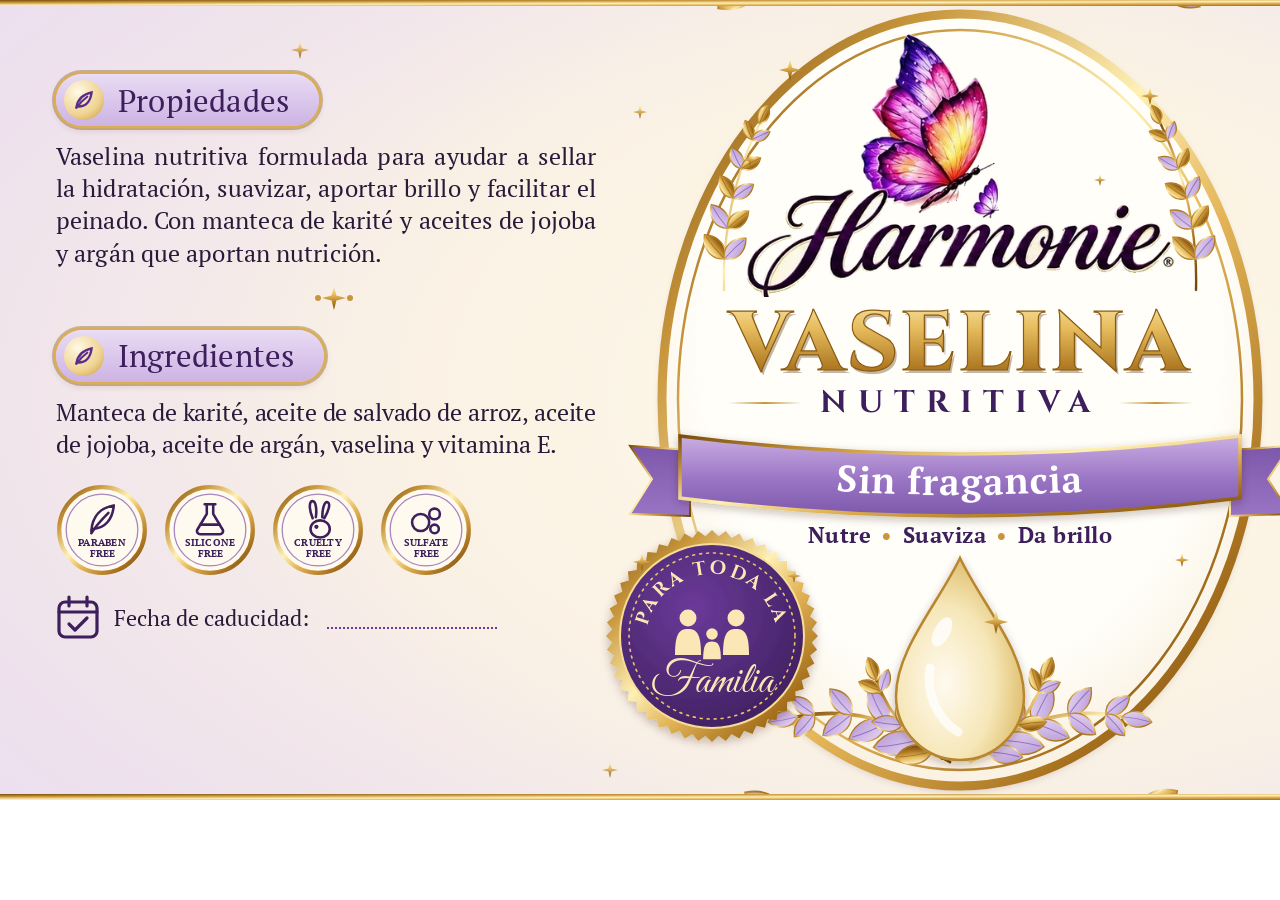
<file: etiquetas/harmonie-vaselina-nutritiva/etiqueta.html>
<!doctype html>
<html lang="es">
<head>
<meta charset="utf-8">
<title>Etiqueta Vaselina Nutritiva</title>
<!--
  Harmonie · Vaselina nutritiva — etiqueta de 6 x 2.5 in.
  Se diseña a 1920 x 800 px (320 ppi). La variante se elige con el hash: #sin-fragancia o #batana.
  render.js la exporta a PNG (320 ppi) y a PDF vectorial de 6 x 2.5 in.
-->
<link rel="stylesheet" href="comun.css">
<style>

  @page { size: 6in 2.5in; margin: 0; }
  * { box-sizing: border-box; margin: 0; padding: 0; }
  html, body { width: 1920px; height: 800px; overflow: hidden; background: #fff; }

  #label {
    position: relative; width: 1920px; height: 800px; overflow: hidden;
    background:
      radial-gradient(ellipse 760px 520px at 960px 400px, var(--bg-in) 0%, var(--bg-mid) 55%, transparent 100%),
      radial-gradient(ellipse 1300px 700px at 960px 400px, var(--bg-mid) 30%, var(--bg-out) 100%);
    font-family: 'PT Serif', serif; color: var(--ink);
  }
  svg.layer { position: absolute; left: 0; top: 0; width: 1920px; height: 800px; }

  /* ---- side panels ---------------------------------------------------------------------- */
  .panel { position: absolute; top: 74px; }
  .panel.left { left: 56px; width: 540px; }
  .panel.right { left: 1324px; width: 540px; }

  .pill {
    display: inline-flex; align-items: center; gap: 14px; height: 52px; padding: 0 30px 0 8px;
    border-radius: 26px; background: linear-gradient(180deg, var(--pill-a), var(--pill-b));
    box-shadow: 0 0 0 2.5px #d9ae55, 0 0 0 4px rgba(122, 78, 14, .35), 0 3px 8px rgba(60, 30, 0, .18);
    font-size: 31px; color: var(--pill-ink); letter-spacing: .2px;
  }
  .pill .ico {
    width: 40px; height: 40px; border-radius: 50%; display: grid; place-items: center;
    background: radial-gradient(circle at 35% 30%, #fff9e6, #efd391 60%, #c8963c);
  }
  .pill .ico svg { width: 26px; height: 26px; }
  .body { margin-top: 14px; font-size: 24.5px; line-height: 1.32; text-align: justify; hyphens: none;
          text-align-last: left; text-wrap: pretty; color: var(--ink); }
  .divider { height: 26px; margin: 16px 0 14px; }

  .free { display: flex; gap: 16px; margin-top: 24px; }
  .free svg { width: 92px; height: 92px; }

  .fecha { display: flex; align-items: center; gap: 14px; margin-top: 18px; font-size: 22px; color: var(--ink); }
  .fecha svg { width: 44px; height: 46px; flex: none; }
  .fecha .line { width: 170px; border-bottom: 2px dotted var(--accent); height: 24px; margin-left: 4px; }

  .beneficios { display: grid; grid-template-columns: repeat(4, 1fr); gap: 8px; margin-top: 4px; text-align: center; }
  .beneficios .b svg { width: 78px; height: 78px; display: block; margin: 0 auto 6px; }
  .beneficios .b span { font-size: 18.5px; line-height: 1.15; display: block; color: var(--ink); }

  .uso { display: flex; align-items: center; gap: 14px; margin-top: 4px; font-size: 21px; line-height: 1.25; }
  .uso svg { width: 30px; height: 60px; flex: none; }
  .uso b { font-weight: 700; }

  .social { display: flex; justify-content: space-between; align-items: flex-end; margin-top: 16px; }
  .social .s { flex: none; }
  .handle { flex: 1; position: relative; height: 92px; margin: 0 0 18px; }
  .handle svg { position: absolute; inset: 0; width: 100%; height: 100%; overflow: visible; }
  .social .s { display: flex; flex-direction: column; align-items: center; gap: 10px; width: 150px; }
  .social .tag {
    display: inline-flex; align-items: center; gap: 10px; height: 40px; padding: 0 20px 0 12px; border-radius: 20px;
    background: linear-gradient(180deg, var(--pill-a), var(--pill-b)); color: var(--pill-ink); font-size: 21px;
    box-shadow: 0 0 0 2px #d9ae55, 0 2px 5px rgba(60, 30, 0, .15);
  }
  .social .tag svg { width: 24px; height: 24px; }
  .social .card { width: 128px; height: 128px; padding: 9px; background: var(--qr-card); border-radius: 8px;
                  box-shadow: 0 0 0 2px #d9ae55, 0 2px 6px rgba(60, 30, 0, .18); }
  .social .card img { width: 110px; height: 110px; display: block; image-rendering: pixelated; }

  /* ---- centre ------------------------------------------------------------------------- */
  .logo { position: absolute; left: 960px; top: 34px; width: 430px; transform: translateX(-50%); }
  .titulo {
    position: absolute; left: 0; width: 1920px; top: 286px; text-align: center;
    font-family: 'Cinzel'; font-weight: 800; font-size: 84px; letter-spacing: 3px; line-height: 1;
  }
  .sub {
    position: absolute; left: 0; width: 1920px; top: 382px; display: flex; justify-content: center; align-items: center; gap: 18px;
    font-family: 'Cinzel'; font-weight: 700; font-size: 31px; letter-spacing: 11px; color: var(--accent-dark);
  }
  .sub i { display: block; width: 74px; height: 2px; background: linear-gradient(90deg, transparent, #c8963c, transparent); }
  .tagline {
    position: absolute; left: 0; width: 1920px; top: 520px; text-align: center; font-size: 22px; font-weight: 700;
    color: var(--accent-dark); letter-spacing: .5px;
  }
  .tagline em { font-style: normal; color: #c8963c; margin: 0 10px; }
</style>
</head>
<body>
<div id="label">
  <svg class="layer" id="back" viewBox="0 0 1920 800"></svg>

  <!-- left panel -->
  <div class="panel left">
    <div class="pill"><span class="ico"><svg viewBox="0 0 24 24"><path d="M5 19c1-7 5-12 14-14-1 9-6 13-12 13" fill="none" stroke="var(--pill-icon)" stroke-width="2.2" stroke-linecap="round"/><path d="M5 19c3-4 6-7 10-10" fill="none" stroke="var(--pill-icon)" stroke-width="2" stroke-linecap="round"/></svg></span>Propiedades</div>
    <p class="body" id="propiedades"></p>
    <svg class="divider" viewBox="0 0 556 26" data-divider></svg>
    <div class="pill"><span class="ico"><svg viewBox="0 0 24 24"><path d="M5 19c1-7 5-12 14-14-1 9-6 13-12 13" fill="none" stroke="var(--pill-icon)" stroke-width="2.2" stroke-linecap="round"/><path d="M5 19c3-4 6-7 10-10" fill="none" stroke="var(--pill-icon)" stroke-width="2" stroke-linecap="round"/></svg></span>Ingredientes</div>
    <p class="body" id="ingredientes"></p>
    <div class="free" id="free"></div>
    <div class="fecha">
      <svg viewBox="0 0 44 46"><g fill="none" stroke="var(--accent-dark)" stroke-width="3.2" stroke-linecap="round" stroke-linejoin="round"><rect x="3" y="8" width="38" height="35" rx="6"/><path d="M3 18h38" /><path d="M13 3v9M31 3v9"/><path d="M13 30l6 6 12-12"/></g></svg>
      <span>Fecha de caducidad:</span><span class="line"></span>
    </div>
  </div>

  <!-- right panel -->
  <div class="panel right">
    <div class="pill"><span class="ico"><svg viewBox="0 0 24 24"><g fill="none" stroke="var(--pill-icon)" stroke-width="2.1"><circle cx="12" cy="12" r="3.2"/><path d="M12 2.8v2.6M12 18.6v2.6M2.8 12h2.6M18.6 12h2.6M5.5 5.5l1.9 1.9M16.6 16.6l1.9 1.9M5.5 18.5l1.9-1.9M16.6 7.4l1.9-1.9"/><circle cx="12" cy="12" r="6.6"/></g></svg></span>Modo de uso</div>
    <p class="body" id="modo" style="font-size: 27px" data-range="2"></p>
    <svg class="divider" viewBox="0 0 556 26" data-divider></svg>
    <div class="beneficios" id="beneficios"></div>
    <svg class="divider" viewBox="0 0 556 26" data-divider></svg>
    <div class="uso">
      <svg viewBox="0 0 30 60"><g fill="none" stroke="var(--accent-dark)" stroke-width="3"><path d="M10 40V8a5 5 0 0 1 10 0v32a9 9 0 1 1-10 0z"/></g><circle cx="15" cy="47" r="5" fill="var(--accent-dark)"/><path d="M15 44V20" stroke="var(--accent-dark)" stroke-width="3.4" stroke-linecap="round"/></svg>
      <div><b>Uso externo.</b><br>No someter a calor extremo.</div>
    </div>
    <div class="social">
      <div class="s">
        <span class="tag"><svg viewBox="0 0 24 24" fill="none" stroke="currentColor" stroke-width="2"><rect x="3" y="3" width="18" height="18" rx="5"/><circle cx="12" cy="12" r="4.2"/><circle cx="17.4" cy="6.6" r="1" fill="currentColor"/></svg>Instagram</span>
        <div class="card"><img src="assets/qr-instagram.svg" alt=""></div>
      </div>
      <div class="handle"><svg id="handle" viewBox="0 0 240 92"></svg></div>
      <div class="s">
        <span class="tag"><svg viewBox="0 0 24 24" fill="currentColor"><path d="M14.5 2h3.1c.3 2.3 1.7 3.9 4 4.2v3.2c-1.5 0-2.9-.4-4-1.2v6.9a6.3 6.3 0 1 1-6.3-6.3c.4 0 .7 0 1 .1v3.3a3.1 3.1 0 1 0 2.2 3V2z"/></svg>TikTok</span>
        <div class="card"><img src="assets/qr-tiktok.svg" alt=""></div>
      </div>
    </div>
  </div>

  <!-- centre -->
  <svg class="layer" id="front" viewBox="0 0 1920 800"></svg>
  <img class="logo" src="assets/logo-harmonie.png" alt="Harmonie">
  <div class="titulo"><svg width="1920" height="100" viewBox="0 0 1920 100" id="titulo"></svg></div>
  <div class="sub"><i></i><span>NUTRITIVA</span><i></i></div>
  <div class="tagline" id="tagline"></div>
  <svg class="layer" id="top" viewBox="0 0 1920 800"></svg>
</div>

<script src="comun.js"></script>
<script>
const key = (location.hash || '#sin-fragancia').slice(1);
const V = VARIANTES[key];
document.getElementById('label').className = key;
document.getElementById('propiedades').textContent = V.propiedades;
document.getElementById('ingredientes').textContent = V.ingredientes;
document.getElementById('modo').textContent = MODO;
document.getElementById('tagline').innerHTML = 'Nutre<em>•</em>Suaviza<em>•</em>Da brillo';

// ---- back layer: corner foliage, gold edge rules ------------------------------------------
const back = document.getElementById('back');
const B = defs(back, 'b');
(function () {
  const g = el(back, 'g');
  // sprays hugging the oval, top and bottom
  for (const side of [-1, 1]) {
    branch(g, B, { x: 960 + side * 150, y: -20, ang: side < 0 ? 200 : -20, len: 260, n: 5, size: 58, bend: .18, flip: side, gold: true });
    branch(g, B, { x: 960 + side * 120, y: 820, ang: side < 0 ? 160 : 20, len: 280, n: 5, size: 60, bend: -.18, flip: side, gold: true });
  }
  for (const [x, y, r] of [[300, 50, 9], [1640, 52, 10], [640, 112, 7], [1290, 40, 8], [610, 770, 8], [1330, 770, 9]])
    sparkle(g, x, y, r, B, .85);
  // gold rules flush with the top and bottom edges, as on the oil labels
  for (const y of [0, 794]) el(g, 'rect', { x: 0, y, width: 1920, height: 6, fill: `url(#gold${B})` });
})();

// ---- front layer: oval, ribbon, drop, family seal ---------------------------------------
const front = document.getElementById('front');
const F = defs(front, 'f');
(function () {
  const g = el(front, 'g');
  const CX = 960, CY = 400, RX = 298, RY = 386;
  el(g, 'ellipse', { cx: CX, cy: CY, rx: RX + 40, ry: RY + 20, fill: `url(#glow${F})` });
  el(g, 'ellipse', { cx: CX, cy: CY, rx: RX, ry: RY, fill: `url(#oval${F})`, filter: `url(#shadow${F})` });
  el(g, 'ellipse', { cx: CX, cy: CY, rx: RX, ry: RY, fill: 'none', stroke: `url(#gold${F})`, 'stroke-width': 9 });
  el(g, 'ellipse', { cx: CX, cy: CY, rx: RX - 16, ry: RY - 16, fill: 'none', stroke: `url(#gold${F})`, 'stroke-width': 2.5 });
  // little gold sprigs inside the oval, either side of the logo
  for (const side of [-1, 1])
    branch(g, F, { x: CX + side * 236, y: 290, ang: side < 0 ? -78 : -102, len: 170, n: 5, size: 34, bend: .12, flip: side, gold: true });
  for (const [x, y, r] of [[CX - 170, 70, 11], [CX + 190, 96, 9], [CX + 140, 180, 6], [CX - 210, 160, 6], [CX + 222, 560, 7], [CX - 228, 548, 7]])
    sparkle(g, x, y, r, F);
})();

// title in gold
(function () {
  const t = document.getElementById('titulo');
  defs(t, 't');
  el(t, 'text', { x: 960, y: 84, 'text-anchor': 'middle', 'font-family': 'Cinzel', 'font-weight': 800, 'font-size': 84,
                  'letter-spacing': 3, fill: '#5a3608', opacity: .35, transform: 'translate(2,3)' }, 'VASELINA');
  el(t, 'text', { x: 960, y: 84, 'text-anchor': 'middle', 'font-family': 'Cinzel', 'font-weight': 800, 'font-size': 84,
                  'letter-spacing': 3, fill: 'url(#goldVt)', stroke: '#8a5a12', 'stroke-width': 1.2 }, 'VASELINA');
})();

const top_ = document.getElementById('top');
const T = defs(top_, 'tp');
(function () {
  const g = el(top_, 'g');
  // ribbon: a gentle arc whose folded tails tuck behind it
  const y = 436, x0 = 680, x1 = 1240, sag = 18, h = 62;
  const tail = (dir) => {
    const xe = dir < 0 ? x0 : x1, xo = xe + dir * 50;
    el(g, 'path', { d: `M${xe - dir * 10},${y + 14} L${xo},${y + 10} L${xo - dir * 22},${y + h / 2 + 12} L${xo},${y + h + 16} L${xe - dir * 10},${y + h + 18}Z`,
                    fill: `url(#ribbonBack${T})`, stroke: `url(#gold${T})`, 'stroke-width': 2 });
  };
  tail(-1); tail(1);
  const top = `M${x0},${y} Q960,${y + sag * 2} ${x1},${y}`;
  const bot = `L${x1},${y + h} Q960,${y + h + sag * 2} ${x0},${y + h}Z`;
  el(g, 'path', { d: top + bot, fill: `url(#ribbon${T})`, stroke: `url(#gold${T})`, 'stroke-width': 3.5, filter: `url(#shadow${T})` });
  el(g, 'path', { id: 'rib', d: `M${x0},${y + h * .66} Q960,${y + h * .66 + sag * 2} ${x1},${y + h * .66}`, fill: 'none' });
  const tx = el(g, 'text', { 'font-family': 'PT Serif', 'font-size': V.cinta.length > 16 ? 33 : 37, 'font-weight': 700,
                              fill: css('--ribbon-ink'), 'letter-spacing': 1 });
  el(tx, 'textPath', { href: '#rib', startOffset: '50%', 'text-anchor': 'middle' }, V.cinta);

  // the drop of oil between two leafy sprigs
  const DX = 960, DY = 662;
  for (const side of [-1, 1]) {
    branch(g, T, { x: DX + side * 18, y: DY + 96, ang: side < 0 ? 196 : -16, len: 150, n: 4, size: 50, bend: .25, flip: -side });
    branch(g, T, { x: DX + side * 10, y: DY + 100, ang: side < 0 ? 228 : -48, len: 110, n: 3, size: 40, bend: .2, flip: side, gold: true });
  }
  const drop = `M${DX},${DY - 104} C${DX + 22},${DY - 58} ${DX + 64},${DY - 12} ${DX + 64},${DY + 34}
                A64,64 0 1 1 ${DX - 64},${DY + 34} C${DX - 64},${DY - 12} ${DX - 22},${DY - 58} ${DX},${DY - 104}Z`;
  el(g, 'path', { d: drop, fill: `url(#drop${T})`, stroke: css('--drop-edge'), 'stroke-width': 2.5, filter: `url(#shadow${T})` });
  el(g, 'path', { d: `M${DX - 30},${DY + 6} C${DX - 34},${DY + 30} ${DX - 24},${DY + 56} ${DX - 2},${DY + 70}`,
                  fill: 'none', stroke: '#fff', 'stroke-width': 9, 'stroke-linecap': 'round', opacity: .75 });
  el(g, 'ellipse', { cx: DX - 18, cy: DY - 30, rx: 8, ry: 16, fill: '#fff', opacity: .8, transform: `rotate(28 ${DX - 18} ${DY - 30})` });
  sparkle(g, DX + 36, DY - 40, 12, T);

  // "Para toda la familia" seal, overlapping the oval's lower-left edge
  const SX = 712, SY = 636, R = 96;
  const sg = el(g, 'g', { filter: `url(#shadow${T})` });
  const scallop = [];
  for (let i = 0; i < 48; i++) {
    const a0 = i / 48 * Math.PI * 2, a1 = (i + .5) / 48 * Math.PI * 2;
    scallop.push(`${i ? 'L' : 'M'}${SX + Math.cos(a0) * (R + 10)},${SY + Math.sin(a0) * (R + 10)}`,
                 `L${SX + Math.cos(a1) * (R + 4)},${SY + Math.sin(a1) * (R + 4)}`);
  }
  el(sg, 'path', { d: scallop.join(' ') + 'Z', fill: `url(#gold${T})` });
  el(sg, 'circle', { cx: SX, cy: SY, r: R - 4, fill: `url(#seal${T})`, stroke: '#f6dc96', 'stroke-width': 2 });
  el(sg, 'circle', { cx: SX, cy: SY, r: R - 13, fill: 'none', stroke: '#e9c46a', 'stroke-width': 1.6, 'stroke-dasharray': '2 5', 'stroke-linecap': 'round' });
  el(g, 'path', { id: 'arcTop', d: `M${SX - 66},${SY + 4} A66,66 0 0 1 ${SX + 66},${SY + 4}`, fill: 'none' });
  const t1 = el(g, 'text', { 'font-family': 'Cinzel', 'font-weight': 700, 'font-size': 19, fill: '#fbe7b5', 'letter-spacing': 2.5 });
  el(t1, 'textPath', { href: '#arcTop', startOffset: '50%', 'text-anchor': 'middle' }, 'PARA TODA LA');
  // family: two adults and a child
  const fam = el(g, 'g', { fill: '#fbe7b5' });
  const person = (x, y, s) => {
    el(fam, 'circle', { cx: x, cy: y, r: 8.5 * s });
    el(fam, 'path', { d: `M${x - 13 * s},${y + 37 * s} C${x - 13 * s},${y + 16 * s} ${x - 9 * s},${y + 11 * s} ${x},${y + 11 * s} C${x + 9 * s},${y + 11 * s} ${x + 13 * s},${y + 16 * s} ${x + 13 * s},${y + 37 * s}Z` });
  };
  person(SX - 24, SY - 18, 1); person(SX + 24, SY - 18, 1); person(SX, SY - 2, .68);
  el(g, 'text', { x: SX, y: SY + 56, 'text-anchor': 'middle', 'font-family': 'Great Vibes', 'font-size': 44, fill: '#fbe7b5' }, 'Familia');
  sparkle(g, SX - 70, SY - 74, 9, T); sparkle(g, SX + 82, SY - 60, 7, T);
})();

// ---- panel ornaments: dividers, "free" seals, benefits -------------------------------------
freeSeals(document.getElementById('free'));

document.querySelectorAll('[data-divider]').forEach((s, i) => {
  const id = defs(s, 'd' + i);
  el(s, 'path', { d: 'M98,13 L248,13', stroke: `url(#gold${id})`, 'stroke-width': 2, 'stroke-linecap': 'round', opacity: .9 });
  el(s, 'path', { d: 'M308,13 L458,13', stroke: `url(#gold${id})`, 'stroke-width': 2, 'stroke-linecap': 'round', opacity: .9 });
  el(s, 'circle', { cx: 262, cy: 13, r: 3, fill: '#c8963c' });
  el(s, 'circle', { cx: 294, cy: 13, r: 3, fill: '#c8963c' });
  sparkle(s, 278, 13, 12, id);
});

beneficios(document.getElementById('beneficios'));

// (measured once the fonts are in; render.js waits on window.listo)
window.listo = document.fonts.ready.then(() => document.querySelectorAll('.body').forEach(justify));

// "Harmonieproducts" on a brush stroke, between the two codes
(function () {
  const s = document.getElementById('handle');
  const id = defs(s, 'h');
  el(s, 'path', { d: 'M6,30 C40,20 120,16 236,22 L232,70 C150,78 70,76 2,66 Z', fill: `url(#brush${id})`, filter: `url(#rough${id})` });
  el(s, 'path', { d: 'M24,26 C80,20 160,19 226,24', stroke: '#fff', 'stroke-width': 2, opacity: .18, fill: 'none', filter: `url(#rough${id})` });
  el(s, 'text', { x: 120, y: 54, 'text-anchor': 'middle', 'font-family': 'PT Serif', 'font-weight': 700, 'font-size': 21, fill: '#fbe7b5' }, 'Harmonieproducts');
  el(s, 'text', { x: 120, y: 8, 'text-anchor': 'middle', 'font-family': 'Great Vibes', 'font-size': 30, fill: css('--accent-dark') }, 'Síguenos');
})();
</script>
</body>
</html>
</file>
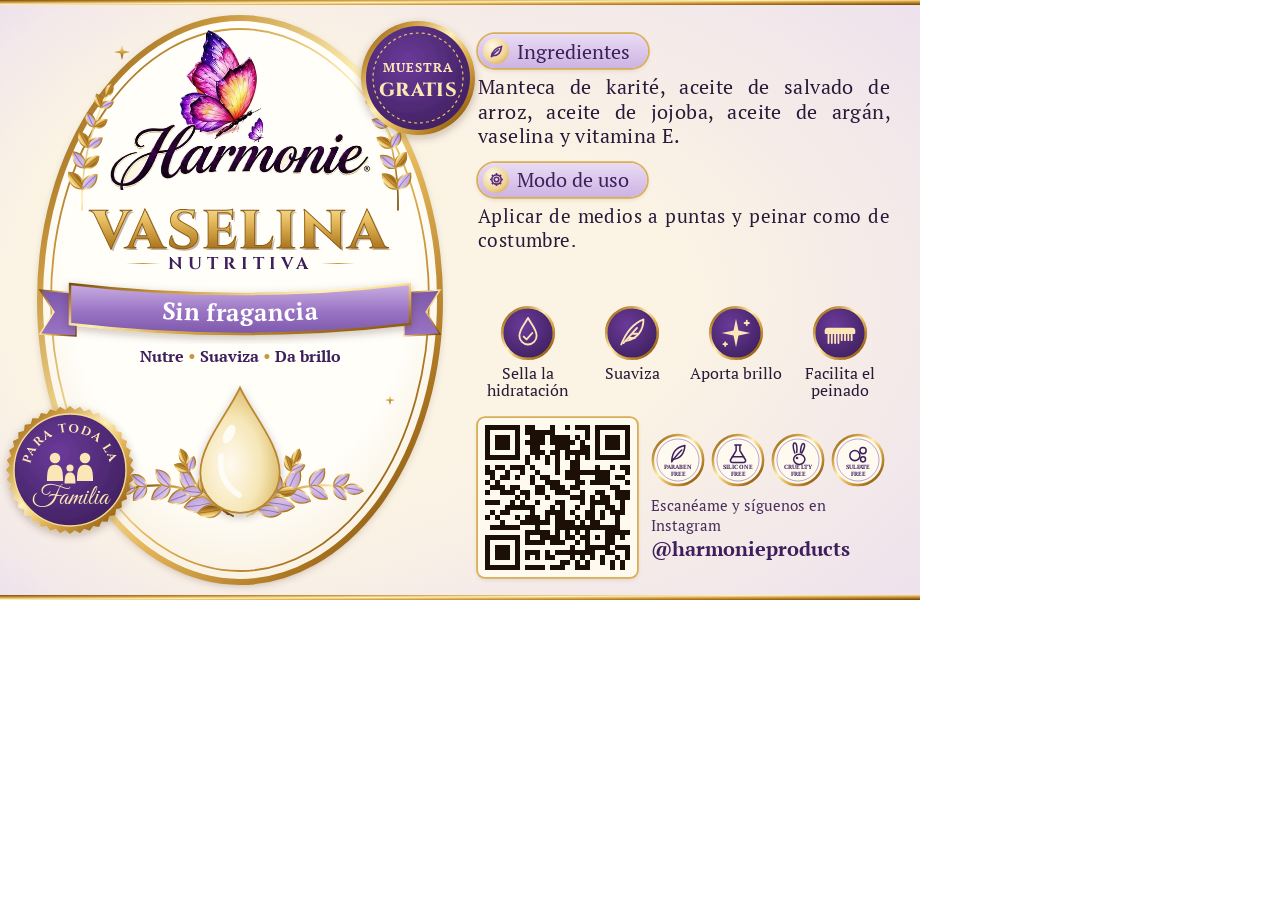
<file: etiquetas/harmonie-vaselina-nutritiva/muestra.html>
<!doctype html>
<html lang="es">
<head>
<meta charset="utf-8">
<title>Muestra Vaselina Nutritiva</title>
<!--
  Harmonie · Vaselina nutritiva — etiqueta del sobrecito de muestra, 2.3 x 1.5 in.
  Se diseña a 920 x 600 px (400 ppi) y se exporta a 600 ppi. La variante se elige con el hash:
  #sin-fragancia o #batana. render.js la exporta a PNG y a PDF vectorial.
-->
<link rel="stylesheet" href="comun.css">
<style>
  @page { size: 2.3in 1.5in; margin: 0; }
  * { box-sizing: border-box; margin: 0; padding: 0; }
  html, body { width: 920px; height: 600px; overflow: hidden; background: #fff; }
  #label {
    position: relative; width: 920px; height: 600px; overflow: hidden;
    background:
      radial-gradient(ellipse 380px 380px at 240px 300px, var(--bg-in) 0%, var(--bg-mid) 60%, transparent 100%),
      radial-gradient(ellipse 760px 520px at 460px 300px, var(--bg-mid) 30%, var(--bg-out) 100%);
    font-family: 'PT Serif', serif; color: var(--ink);
  }
  svg.layer { position: absolute; left: 0; top: 0; width: 920px; height: 600px; }
  .abs { position: absolute; }

  .logo { left: 240px; top: 30px; width: 262px; transform: translateX(-50%); }
  .titulo { left: 40px; width: 400px; top: 196px; text-align: center; }
  .sub { left: 40px; width: 400px; top: 252px; display: flex; justify-content: center; align-items: center; gap: 8px;
    font-family: 'Cinzel'; font-weight: 700; font-size: 17px; letter-spacing: 5px; color: var(--accent-dark); }
  .sub i { display: block; width: 34px; height: 1.5px; background: linear-gradient(90deg, transparent, #c8963c, transparent); }

  .col { left: 478px; width: 412px; top: 34px; height: 366px; display: flex; flex-direction: column; align-items: flex-start; }
  .beneficios { margin-top: auto; width: 100%; display: grid; grid-template-columns: repeat(4, 1fr); gap: 4px; text-align: center; }
  .beneficios .b svg { width: 56px; height: 56px; display: block; margin: 0 auto 4px; }
  .beneficios .b span { font-size: 16px; line-height: 1.1; display: block; color: var(--ink); }
  .pill {
    display: inline-flex; align-items: center; gap: 8px; height: 34px; padding: 0 18px 0 5px; border-radius: 17px;
    background: linear-gradient(180deg, var(--pill-a), var(--pill-b));
    box-shadow: 0 0 0 1.8px #d9ae55, 0 2px 5px rgba(60, 30, 0, .16); font-size: 20px; color: var(--pill-ink);
  }
  .pill .ico { width: 26px; height: 26px; border-radius: 50%; display: grid; place-items: center;
    background: radial-gradient(circle at 35% 30%, #fff9e6, #efd391 60%, #c8963c); }
  .pill .ico svg { width: 17px; height: 17px; }
  .body { align-self: stretch; margin: 7px 0 0; font-size: 19px; line-height: 1.26; text-align: justify; hyphens: none; text-align-last: left; color: var(--ink); }
  .gap { height: 14px; }

  .pie { left: 478px; width: 412px; top: 418px; display: flex; gap: 14px; align-items: center; }
  .card { width: 159px; height: 159px; padding: 7px; background: var(--qr-card); border-radius: 7px; flex: none;
          box-shadow: 0 0 0 1.8px #d9ae55, 0 2px 5px rgba(60, 30, 0, .16); }
  .card img { width: 145px; height: 145px; display: block; image-rendering: pixelated; }   /* 29 modules x 5 px */
  .redes { flex: 1; }
  .redes .free { display: flex; gap: 6px; margin-bottom: 8px; }
  .redes .free svg { width: 54px; height: 54px; }
  .redes small { display: block; font-size: 15px; color: var(--ink-soft); }
  .redes b { display: block; font-size: 20px; color: var(--accent-dark); }
</style>
</head>
<body>
<div id="label">
  <svg class="layer" id="front" viewBox="0 0 920 600"></svg>
  <img class="abs logo" src="assets/logo-harmonie.png" alt="Harmonie">
  <div class="abs titulo"><svg width="400" height="60" viewBox="0 0 400 60" id="titulo"></svg></div>
  <div class="abs sub"><i></i><span>NUTRITIVA</span><i></i></div>

  <div class="abs col">
    <div class="pill"><span class="ico"><svg viewBox="0 0 24 24"><path d="M5 19c1-7 5-12 14-14-1 9-6 13-12 13" fill="none" stroke="var(--pill-icon)" stroke-width="2.4" stroke-linecap="round"/><path d="M5 19c3-4 6-7 10-10" fill="none" stroke="var(--pill-icon)" stroke-width="2.2" stroke-linecap="round"/></svg></span>Ingredientes</div>
    <p class="body" id="ingredientes"></p>
    <div class="gap"></div>
    <div class="pill"><span class="ico"><svg viewBox="0 0 24 24"><g fill="none" stroke="var(--pill-icon)" stroke-width="2.3"><circle cx="12" cy="12" r="3.2"/><path d="M12 2.8v2.6M12 18.6v2.6M2.8 12h2.6M18.6 12h2.6M5.5 5.5l1.9 1.9M16.6 16.6l1.9 1.9M5.5 18.5l1.9-1.9M16.6 7.4l1.9-1.9"/><circle cx="12" cy="12" r="6.6"/></g></svg></span>Modo de uso</div>
    <p class="body" id="modo"></p>
    <div class="beneficios" id="beneficios"></div>
  </div>

  <div class="abs pie">
    <div class="card"><img src="assets/qr-instagram.svg" alt=""></div>
    <div class="redes">
      <div class="free" id="free"></div>
      <small>Escanéame y síguenos en Instagram</small>
      <b>@harmonieproducts</b>
    </div>
  </div>
  <svg class="layer" id="top" viewBox="0 0 920 600"></svg>
</div>

<script src="comun.js"></script>
<script>
const key = (location.hash || '#sin-fragancia').slice(1);
const V = VARIANTES[key];
document.getElementById('label').className = key;
document.getElementById('ingredientes').textContent = V.ingredientes;
document.getElementById('modo').textContent = MODO;

// ---- the oval, as on the big label, scaled to the sachet
const front = document.getElementById('front');
const F = defs(front, 'f');
(function () {
  const g = el(front, 'g');
  for (const y of [0, 595]) el(g, 'rect', { x: 0, y, width: 920, height: 5, fill: `url(#gold${F})` });
  const CX = 240, CY = 300, RX = 200, RY = 282;
  el(g, 'ellipse', { cx: CX, cy: CY, rx: RX + 26, ry: RY + 14, fill: `url(#glow${F})` });
  el(g, 'ellipse', { cx: CX, cy: CY, rx: RX, ry: RY, fill: `url(#oval${F})`, filter: `url(#shadow${F})` });
  el(g, 'ellipse', { cx: CX, cy: CY, rx: RX, ry: RY, fill: 'none', stroke: `url(#gold${F})`, 'stroke-width': 6 });
  el(g, 'ellipse', { cx: CX, cy: CY, rx: RX - 11, ry: RY - 11, fill: 'none', stroke: `url(#gold${F})`, 'stroke-width': 1.8 });
  for (const side of [-1, 1])
    branch(g, F, { x: CX + side * 158, y: 210, ang: side < 0 ? -78 : -102, len: 116, n: 5, size: 23, bend: .12, flip: side, gold: true });
  for (const [x, y, r] of [[CX - 118, 52, 8], [CX + 128, 70, 6], [CX + 150, 400, 5]]) sparkle(g, x, y, r, F);
  // "Muestra gratis" seal over the oval's top right edge
  const MX = 418, MY = 78, R = 52;
  const sg = el(g, 'g', { filter: `url(#shadow${F})` });
  el(sg, 'circle', { cx: MX, cy: MY, r: R + 5, fill: `url(#gold${F})` });
  el(sg, 'circle', { cx: MX, cy: MY, r: R, fill: `url(#seal${F})` });
  el(g, 'circle', { cx: MX, cy: MY, r: R - 7, fill: 'none', stroke: '#e9c46a', 'stroke-width': 1.2, 'stroke-dasharray': '2 4', 'stroke-linecap': 'round' });
  el(g, 'text', { x: MX, y: MY - 6, 'text-anchor': 'middle', 'font-family': 'PT Serif', 'font-weight': 700, 'font-size': 13, fill: '#fbe7b5', 'letter-spacing': 1 }, 'MUESTRA');
  el(g, 'text', { x: MX, y: MY + 18, 'text-anchor': 'middle', 'font-family': 'Cinzel', 'font-weight': 800, 'font-size': 19, fill: '#fbe7b5', 'letter-spacing': .3 }, 'GRATIS');
})();

(function () {
  const t = document.getElementById('titulo');
  defs(t, 't');
  const a = { x: 200, y: 52, 'text-anchor': 'middle', 'font-family': 'Cinzel', 'font-weight': 800, 'font-size': 54, 'letter-spacing': 2 };
  el(t, 'text', { ...a, fill: '#5a3608', opacity: .35, transform: 'translate(1.5,2)' }, 'VASELINA');
  el(t, 'text', { ...a, fill: 'url(#goldVt)', stroke: '#8a5a12', 'stroke-width': .9 }, 'VASELINA');
})();

const top_ = document.getElementById('top');
const T = defs(top_, 'tp');
(function () {
  const g = el(top_, 'g');
  // ribbon with the variant's name
  const y = 284, x0 = 70, x1 = 410, sag = 10, h = 40;
  for (const dir of [-1, 1]) {
    const xe = dir < 0 ? x0 : x1, xo = xe + dir * 30;
    el(g, 'path', { d: `M${xe - dir * 6},${y + 9} L${xo},${y + 6} L${xo - dir * 14},${y + h / 2 + 8} L${xo},${y + h + 10} L${xe - dir * 6},${y + h + 12}Z`,
                    fill: `url(#ribbonBack${T})`, stroke: `url(#gold${T})`, 'stroke-width': 1.4 });
  }
  el(g, 'path', { d: `M${x0},${y} Q240,${y + sag * 2} ${x1},${y} L${x1},${y + h} Q240,${y + h + sag * 2} ${x0},${y + h}Z`,
                  fill: `url(#ribbon${T})`, stroke: `url(#gold${T})`, 'stroke-width': 2.4, filter: `url(#shadow${T})` });
  el(g, 'path', { id: 'rib', d: `M${x0},${y + h * .68} Q240,${y + h * .68 + sag * 2} ${x1},${y + h * .68}`, fill: 'none' });
  const tx = el(g, 'text', { 'font-family': 'PT Serif', 'font-size': V.cinta.length > 16 ? 21 : 24, 'font-weight': 700, fill: css('--ribbon-ink'), 'letter-spacing': .6 });
  el(tx, 'textPath', { href: '#rib', startOffset: '50%', 'text-anchor': 'middle' }, V.cinta);
  const tl = el(g, 'text', { x: 240, y: 362, 'text-anchor': 'middle', 'font-family': 'PT Serif', 'font-weight': 700, 'font-size': 16, fill: css('--accent-dark') });
  ['Nutre', ' • ', 'Suaviza', ' • ', 'Da brillo'].forEach((w, i) => el(tl, 'tspan', i % 2 ? { fill: '#c8963c' } : {}, w));

  // the drop between leafy sprigs
  const DX = 240, DY = 452;
  for (const side of [-1, 1]) {
    branch(g, T, { x: DX + side * 12, y: DY + 62, ang: side < 0 ? 196 : -16, len: 96, n: 4, size: 32, bend: .25, flip: -side });
    branch(g, T, { x: DX + side * 7, y: DY + 64, ang: side < 0 ? 228 : -48, len: 70, n: 3, size: 26, bend: .2, flip: side, gold: true });
  }
  const k = .62;
  const drop = `M${DX},${DY - 104 * k} C${DX + 22 * k},${DY - 58 * k} ${DX + 64 * k},${DY - 12 * k} ${DX + 64 * k},${DY + 34 * k}
                A${64 * k},${64 * k} 0 1 1 ${DX - 64 * k},${DY + 34 * k} C${DX - 64 * k},${DY - 12 * k} ${DX - 22 * k},${DY - 58 * k} ${DX},${DY - 104 * k}Z`;
  el(g, 'path', { d: drop, fill: `url(#drop${T})`, stroke: css('--drop-edge'), 'stroke-width': 1.8, filter: `url(#shadow${T})` });
  el(g, 'path', { d: `M${DX - 19},${DY + 4} C${DX - 21},${DY + 19} ${DX - 15},${DY + 35} ${DX - 1},${DY + 43}`, fill: 'none', stroke: '#fff', 'stroke-width': 5.5, 'stroke-linecap': 'round', opacity: .75 });
  el(g, 'ellipse', { cx: DX - 11, cy: DY - 18, rx: 5, ry: 10, fill: '#fff', opacity: .8, transform: `rotate(28 ${DX - 11} ${DY - 18})` });

  // "Para toda la familia" seal, over the oval's lower-left edge
  const SX = 70, SY = 470, R = 58;
  const sg = el(g, 'g', { filter: `url(#shadow${T})` });
  const sc = [];
  for (let i = 0; i < 40; i++) {
    const a0 = i / 40 * Math.PI * 2, a1 = (i + .5) / 40 * Math.PI * 2;
    sc.push(`${i ? 'L' : 'M'}${SX + Math.cos(a0) * (R + 6)},${SY + Math.sin(a0) * (R + 6)}`, `L${SX + Math.cos(a1) * (R + 2.5)},${SY + Math.sin(a1) * (R + 2.5)}`);
  }
  el(sg, 'path', { d: sc.join(' ') + 'Z', fill: `url(#gold${T})` });
  el(sg, 'circle', { cx: SX, cy: SY, r: R - 2, fill: `url(#seal${T})`, stroke: '#f6dc96', 'stroke-width': 1.4 });
  el(g, 'path', { id: 'arcTop', d: `M${SX - 41},${SY + 3} A41,41 0 0 1 ${SX + 41},${SY + 3}`, fill: 'none' });
  const t1 = el(g, 'text', { 'font-family': 'Cinzel', 'font-weight': 700, 'font-size': 12, fill: '#fbe7b5', 'letter-spacing': 1.4 });
  el(t1, 'textPath', { href: '#arcTop', startOffset: '50%', 'text-anchor': 'middle' }, 'PARA TODA LA');
  const fam = el(g, 'g', { fill: '#fbe7b5' });
  const person = (x, y, s) => {
    el(fam, 'circle', { cx: x, cy: y, r: 8.5 * s });
    el(fam, 'path', { d: `M${x - 13 * s},${y + 37 * s} C${x - 13 * s},${y + 16 * s} ${x - 9 * s},${y + 11 * s} ${x},${y + 11 * s} C${x + 9 * s},${y + 11 * s} ${x + 13 * s},${y + 16 * s} ${x + 13 * s},${y + 37 * s}Z` });
  };
  person(SX - 15, SY - 12, .62); person(SX + 15, SY - 12, .62); person(SX, SY - 2, .42);
  el(g, 'text', { x: SX, y: SY + 34, 'text-anchor': 'middle', 'font-family': 'Great Vibes', 'font-size': 27, fill: '#fbe7b5' }, 'Familia');
})();

freeSeals(document.getElementById('free'));
beneficios(document.getElementById('beneficios'));
window.listo = document.fonts.ready.then(() => document.querySelectorAll('.body').forEach(justify));
</script>
</body>
</html>
</file>
<file: etiquetas/harmonie-vaselina-nutritiva/comun.css>
/* Shared by etiqueta.html (6 x 2.5 in label) and muestra.html (2.3 x 1.5 in sample sachet). */
  @font-face { font-family: 'PT Serif'; src: url(fonts/PTSerif-Regular.ttf); font-weight: 400; }
  @font-face { font-family: 'PT Serif'; src: url(fonts/PTSerif-Bold.ttf); font-weight: 700; }
  @font-face { font-family: 'Cinzel'; src: url(fonts/Cinzel-Bold.ttf); font-weight: 700; }
  @font-face { font-family: 'Cinzel'; src: url(fonts/Cinzel-ExtraBold.ttf); font-weight: 800; }
  @font-face { font-family: 'Great Vibes'; src: url(fonts/GreatVibes-Regular.ttf); }

  /* ---- palettes ------------------------------------------------------------------------- */
  .sin-fragancia {
    --bg-in: #fffdf6; --bg-mid: #fbf3e4; --bg-out: #eadcf0;
    --ink: #2c1838; --ink-soft: #4a2f5c;
    --pill-a: #e9dcf4; --pill-b: #cdb3e3; --pill-ink: #3d1f5c; --pill-icon: #5b2d86;
    --accent: #6b3a9a; --accent-dark: #3d1f5c;
    --ribbon-a: #c9aee2; --ribbon-b: #9a74c4; --ribbon-c: #7d58aa; --ribbon-ink: #ffffff;
    --leaf-a: #e7d8f3; --leaf-b: #b597d6; --leaf-vein: #8a64b5;
    --oval-in: #fffef9; --oval-out: #f8eedb;
    --seal-a: #6b3a9a; --seal-b: #3d1f5c;
    --brush-a: #5b2d86; --brush-b: #3a1857;
    --qr-card: #fffaf0;
    --drop-a: #fffaf0; --drop-b: #f6e7b8; --drop-c: #d9b45c; --drop-edge: #b8862e;
  }
  .batana {                       /* ivory, deep plum and gold, like the "fortalecimiento capilar" oil */
    --bg-in: #fdfcf3; --bg-mid: #fdf4e4; --bg-out: #f6e6c8;
    --ink: #24141c; --ink-soft: #3a2030;
    --pill-a: #6a1272; --pill-b: #35074a; --pill-ink: #fdf1dc; --pill-icon: #55085b;
    --accent: #682979; --accent-dark: #4a0c5a;
    --ribbon-a: #7e3f93; --ribbon-b: #5a1a6e; --ribbon-c: #35074a; --ribbon-ink: #fdf1dc;
    --leaf-a: #c39ad4; --leaf-b: #6e2f88; --leaf-vein: #4a1260;
    --oval-in: #fffef8; --oval-out: #f9edd6;
    --seal-a: #6a1272; --seal-b: #35074a;
    --brush-a: #55085b; --brush-b: #380a43;
    --qr-card: #fffdf6;
    --drop-a: #fff4c2; --drop-b: #f6bf24; --drop-c: #b07a06; --drop-edge: #8a5a04;
  }
</file>
